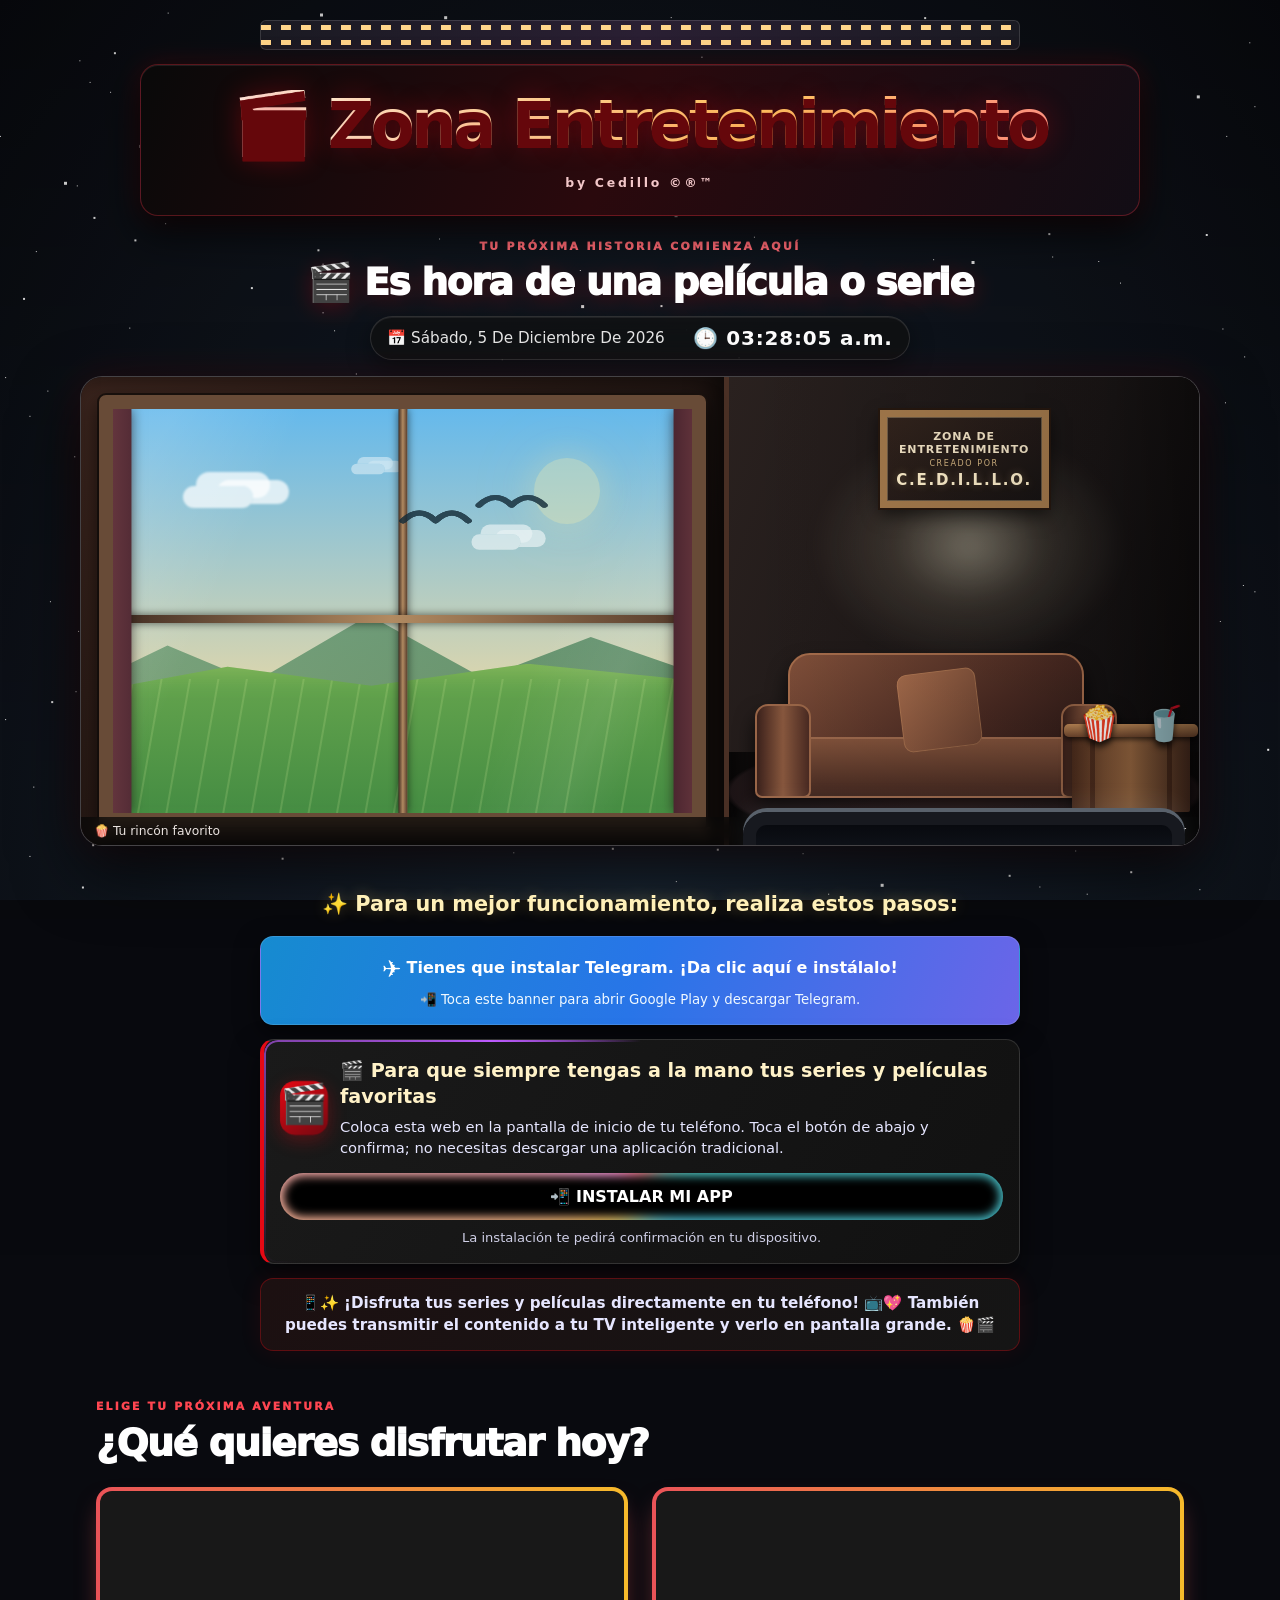
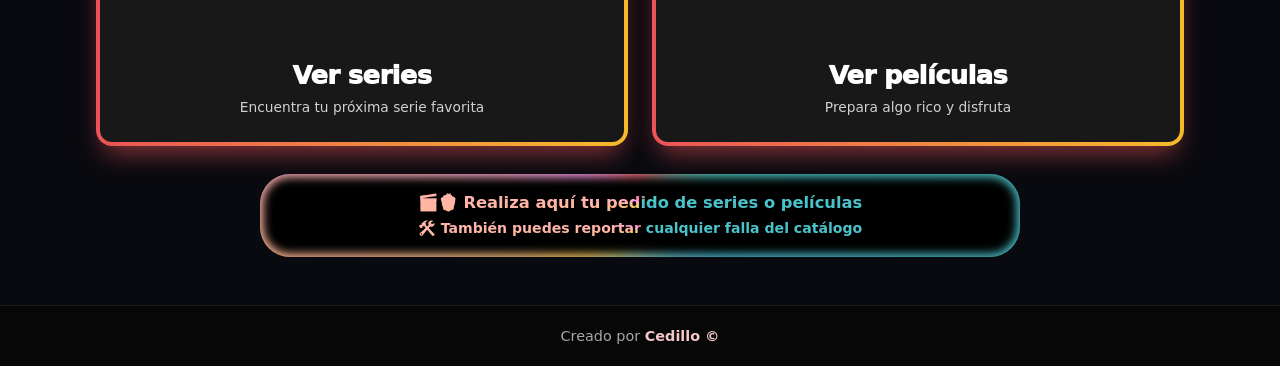
<file: index.html>
<!doctype html>
<html lang="es">
<head>
<meta charset="utf-8"><meta name="viewport" content="width=device-width,initial-scale=1">
<meta name="theme-color" content="#101025">
<script>try{if(sessionStorage.getItem("zonaBienvenidaMostrada")==="1"){document.documentElement.classList.add("sin-telon-inicial")}else{sessionStorage.setItem("zonaBienvenidaMostrada","1")}}catch(e){}</script>

<meta name="apple-mobile-web-app-capable" content="yes">
<meta name="apple-mobile-web-app-status-bar-style" content="black-translucent">
<meta name="apple-mobile-web-app-title" content="Zona Entretenimiento">
<link rel="manifest" href="manifest.json">
<link rel="icon" href="icon.svg" type="image/svg+xml">
<title>Zona Entretenimiento | Cedillo</title>
<link rel="stylesheet" href="css/index-base.css?v=20261110-1">
<link rel="stylesheet" href="css/index-acabado-global.css?v=20261110-1">
<link rel="stylesheet" href="css/index-brillo.css?v=20261110-1">

<link rel="stylesheet" href="css/index-netflix.css?v=20261110-1">


<link rel="stylesheet" href="css/index-rapidez.css?v=20261110-1">

<link rel="stylesheet" href="css/index-instalacion-mensajito.css?v=20261110-1">

<link rel="stylesheet" href="css/index-efectos-cine.css?v=20261110-1">
<link rel="stylesheet" href="efectos.css?v=20261021-1">
<link rel="stylesheet" href="css/fondo-estrellas.css?v=20261110-2">
<link rel="stylesheet" href="css/componentes-tarjetas.css?v=20261110-2">
<link rel="stylesheet" href="css/componentes-botones.css?v=20261110-2">
<link rel="stylesheet" href="css/componentes-loader.css?v=20261110-3">
<link rel="stylesheet" href="css/escena-cine-clima.css?v=20261123-1">
</head>
<body>
<div class="ue-estrellas" aria-hidden="true"><i class="ue-e1"></i><i class="ue-e2"></i><i class="ue-e3"></i></div>
<div id="bienvenida-cine" role="status" aria-label="Bienvenido a mi web de series y películas"><div class="cortina izquierda"></div><div class="cortina derecha"></div><div class="contenido-bienvenida"><p class="titulo-bienvenida">Bienvenido a mi web de series y películas</p><div class="ue-cargando" role="progressbar" aria-label="Carga de bienvenida"><div class="ue-loader"><span class="ue-loader-text">cargando</span><span class="ue-load"></span></div></div><p class="frase-bienvenida">💸 Deja de pagar por plataformas. Aquí puedes obtener el mismo resultado. 🍿✨</p></div></div><header><div class="tira-pelicula" aria-hidden="true"></div><div class="banner"><h1>🎬 Zona Entretenimiento</h1><div class="by">by Cedillo ©®™</div></div><p class="greeting" hidden><span id="saludoIcono">☀️</span> <span id="saludoTexto">¡Buenos días!</span></p><section class="cine-intro" aria-label="Bienvenida"><p class="cine-intro-kicker">TU PRÓXIMA HISTORIA COMIENZA AQUÍ</p><h2>🎬 Es hora de una película o serie</h2><div class="cine-clock" aria-live="polite"><div class="cine-date">📅 <span id="fechaActual"></span></div><div class="cine-time">🕒 <span id="horaActual"></span></div></div></section><section class="cine-escena" id="cineEscena" data-momento="dia" aria-label="Sala de cine en casa con ventana al clima exterior">
<div class="cine-ventana"><div class="ventana-marco"><div class="ventana-cielo">
<div class="cielo-estrellas" aria-hidden="true"></div><div class="cielo-sol" aria-hidden="true"></div><div class="cielo-luna" aria-hidden="true"></div><div class="cielo-nubes" aria-hidden="true"><i></i><i></i><i></i></div>
<div class="cielo-aves" aria-hidden="true"><svg viewBox="0 0 320 100" preserveAspectRatio="none"><g class="bandada ave-1"><path d="M0 30 Q9 18 18 30 Q27 18 36 30 M42 18 Q51 6 60 18 Q69 6 78 18"/></g><g class="bandada ave-2"><path d="M0 30 Q9 18 18 30 Q27 18 36 30 M42 18 Q51 6 60 18 Q69 6 78 18"/></g><g class="bandada ave-3"><path d="M0 30 Q9 18 18 30 Q27 18 36 30"/></g></svg></div><div class="cielo-avion" aria-hidden="true">✈</div><div class="cielo-luciernagas" aria-hidden="true"><i></i><i></i><i></i><i></i><i></i><i></i><i></i><i></i></div><div class="cielo-cometa" aria-hidden="true"></div><div class="cielo-lluvia" aria-hidden="true"></div><div class="cielo-nieve" aria-hidden="true"></div><div class="cielo-rayos" aria-hidden="true"></div><div class="cielo-colinas"></div><div class="cielo-campo"></div>
</div><div class="ventana-montante montante-v"></div><div class="ventana-montante montante-h"></div><div class="ventana-reflejo"></div><div class="ventana-cortinas" aria-hidden="true"><i></i><i></i></div></div><div class="ventana-alféizar"></div>
<div class="clima-etiqueta"><span id="climaIcono">🌤️</span><span id="climaTexto">Consultando el clima…</span><b id="climaTemperatura">--°</b></div></div>
<div class="cine-sala"><div class="sala-pared"></div><div class="sala-halo"></div>
<div class="sala-cuadro"><span>ZONA DE ENTRETENIMIENTO</span><small>CREADO POR</small><b>C.E.D.I.L.L.O.</b></div>
<div class="sala-luz"></div>
<div class="sala-sillon"><div class="sillon-respaldo"></div><div class="sillon-asiento"></div><div class="sillon-brazo brazo-izq"></div><div class="sillon-brazo brazo-der"></div><div class="sillon-cojin"></div></div>
<div class="sala-mesita"><div class="mesa-tablero"></div><div class="mesa-palomitas">🍿</div><div class="mesa-refresco">🥤</div><div class="mesa-pata"></div></div>
<div class="sala-alfombra"></div><div class="sala-sombra"></div><div class="sala-pantalla-frente" aria-hidden="true"></div>
</div><div class="cine-escena-caption"><span>🍿 Tu rincón favorito</span><span id="ambienteTexto">Una tarde perfecta para disfrutar</span></div></section><p class="steps-intro">✨ Para un mejor funcionamiento, realiza estos pasos:</p><a class="telegram-banner" href="https://play.google.com/store/apps/details?id=org.telegram.messenger" target="_blank" rel="noopener noreferrer"><span class="telegram-icon">✈️</span>Tienes que instalar Telegram. ¡Da clic aquí e instálalo!<small>📲 Toca este banner para abrir Google Play y descargar Telegram.</small></a><section class="install-banner" id="install-banner"><div class="install-row"><div class="install-symbol" aria-hidden="true">🎬</div><div class="install-copy"><h2 class="install-title">🎬 Para que siempre tengas a la mano tus series y películas favoritas</h2><p>Coloca esta web en la pantalla de inicio de tu teléfono. Toca el botón de abajo y confirma; no necesitas descargar una aplicación tradicional.</p></div></div><button class="install-button" id="install-button" type="button">📲 INSTALAR MI APP</button><p class="install-note" id="install-note">La instalación te pedirá confirmación en tu dispositivo.</p></section><p class="watch-note">📱✨ ¡Disfruta tus series y películas directamente en tu teléfono! 📺💖 También puedes transmitir el contenido a tu TV inteligente y verlo en pantalla grande. 🍿🎬</p></header>
<aside id="mensaje-amistoso" role="status" aria-live="polite" aria-atomic="true"><span class="popup-etiqueta">💌 Un mensajito de Zona Entretenimiento</span><p class="popup-texto" id="popup-texto"></p><button id="cerrar-mensaje" type="button" aria-label="Cerrar mensaje">✕</button></aside>
<main><h2>¿Qué quieres disfrutar hoy?</h2><div class="choices"><a class="choice" href="series.html"><span class="tv-emoji tv-video-icon" aria-hidden="true"><video class="icon-video icon-tv" autoplay muted loop playsinline preload="metadata"><source src="./tv.mp4?v=20261017-1" type="video/mp4"></video></span><strong>Ver series</strong><small>Encuentra tu próxima serie favorita</small></a><a class="choice" href="peliculas.html"><span class="popcorn-emoji popcorn-video-icon" aria-hidden="true"><video class="icon-video icon-popcorn" autoplay muted loop playsinline preload="metadata"><source src="./palomitas.mp4?v=20261017-1" type="video/mp4"></video></span><strong>Ver películas</strong><small>Prepara algo rico y disfruta</small></a></div><a class="order" href="pedido.html"><span class="order-main">🎬🍿 Realiza aquí tu pedido de series o películas</span><span class="order-sub">🛠️ También puedes reportar cualquier falla del catálogo</span></a></main><footer>Creado por <b>Cedillo ©️</b></footer>
<script src="js/saludo-reloj-telon.js?v=20261110-1"></script>
<script src="js/escena-cine-clima.js?v=20261123-1"></script>
<script src="js/instalacion.js?v=20261110-1"></script>
<script src="js/mensajito.js?v=20261121-3"></script><!-- ONESIGNAL (NOTIFICACIONES) — app "Catálogo y Películas". Etiqueta de esta página: peliculas = si -->
<script src="https://cdn.onesignal.com/sdks/web/v16/OneSignalSDK.page.js" defer></script>
<script src="js/onesignal.js?v=20261110-1"></script>
<script src="js/chispas.js?v=20261110-1"></script>
<script src="js/tarjetas.js?v=20261110-1"></script>
<script src="efectos.js?v=20261121-2" defer></script>
</body></html>
</file>
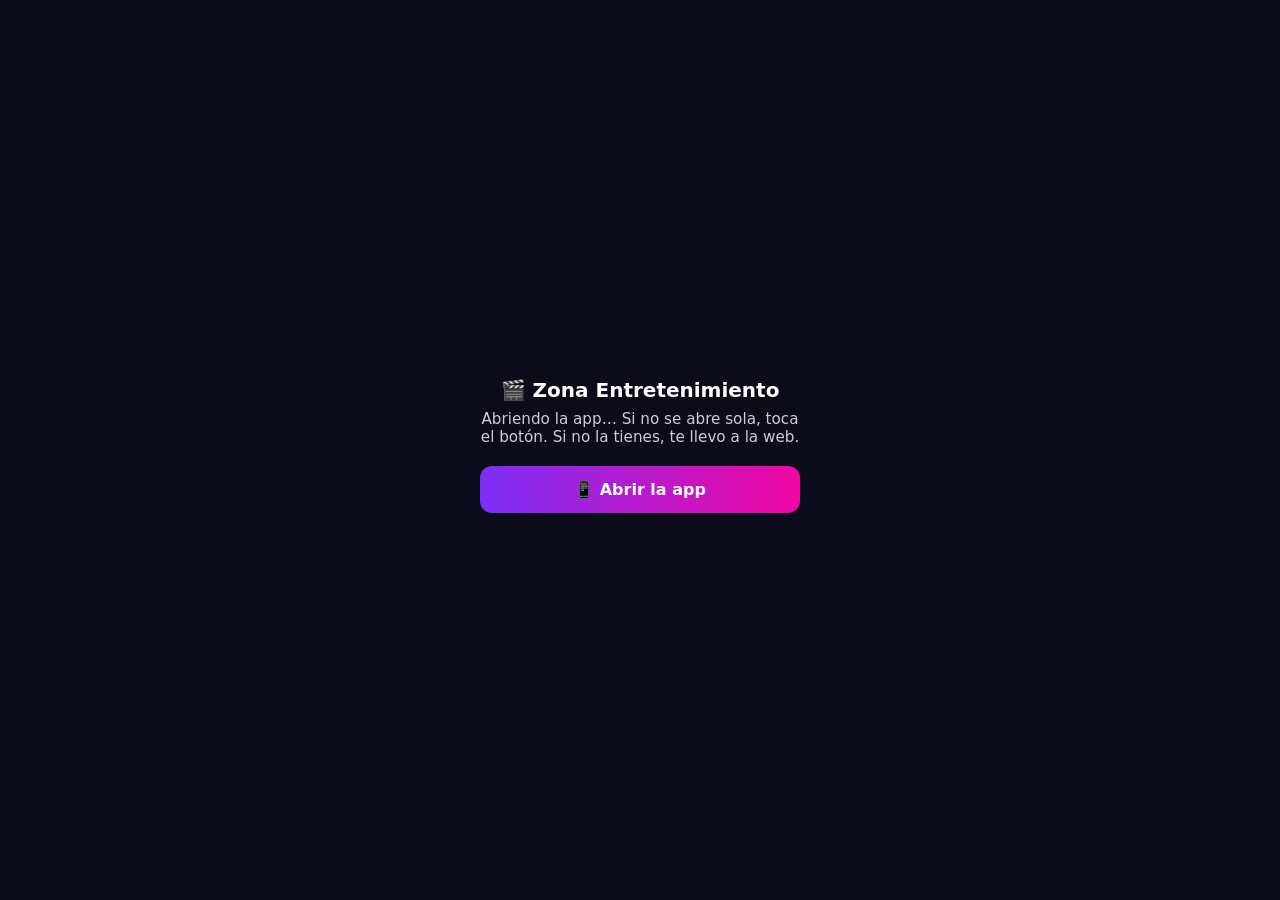
<file: abrir-app.html>
<!DOCTYPE html>
<html lang="es">
<head>
<meta charset="utf-8">
<meta name="viewport" content="width=device-width, initial-scale=1">
<meta name="robots" content="noindex">
<title>Zona Entretenimiento</title>
<style>
  html,body{height:100%;margin:0}
  body{display:flex;align-items:center;justify-content:center;background:#0b0b1a;color:#fff;font-family:system-ui,sans-serif;text-align:center;padding:24px;box-sizing:border-box}
  .caja{max-width:320px}
  h1{font-size:1.25rem;margin:0 0 8px}
  p{opacity:.8;margin:0 0 20px;font-size:.95rem}
  a{display:block;margin:10px 0;padding:14px;border-radius:12px;text-decoration:none;font-weight:700;color:#fff;background:linear-gradient(90deg,#7b2ff7,#f107a3)}
</style>
</head>
<body>
<div class="caja">
  <h1>🎬 Zona Entretenimiento</h1>
  <p>Abriendo la app… Si no se abre sola, toca el botón. Si no la tienes, te llevo a la web.</p>
  <a id="abrir" href="#">📱 Abrir la app</a>
</div>
<script>
(function () {
  var WEB = "https://miguelcediillomiweb.github.io/zona-entretenimiento/";
  var PKG = "mx.cedillo.zonaentretenimiento";
  var INTENT = "intent://catalogo#Intent;scheme=zonaentretenimiento;package=" + PKG +
               ";S.browser_fallback_url=" + encodeURIComponent(WEB) + ";end";
  var salio = false, t;

  function irWeb() { location.replace(WEB); }
  function marcar() { salio = true; clearTimeout(t); }

  document.addEventListener("visibilitychange", function () { if (document.hidden) marcar(); });
  window.addEventListener("pagehide", marcar);

  document.getElementById("abrir").addEventListener("click", function (e) {
    e.preventDefault();
    clearTimeout(t);
    location.href = INTENT;
    t = setTimeout(function () { if (!salio) irWeb(); }, 3000);
  });

  setTimeout(function () { location.href = INTENT; }, 400);
  t = setTimeout(function () { if (!salio) irWeb(); }, 10000);
})();
</script>
</body>
</html>
</file>
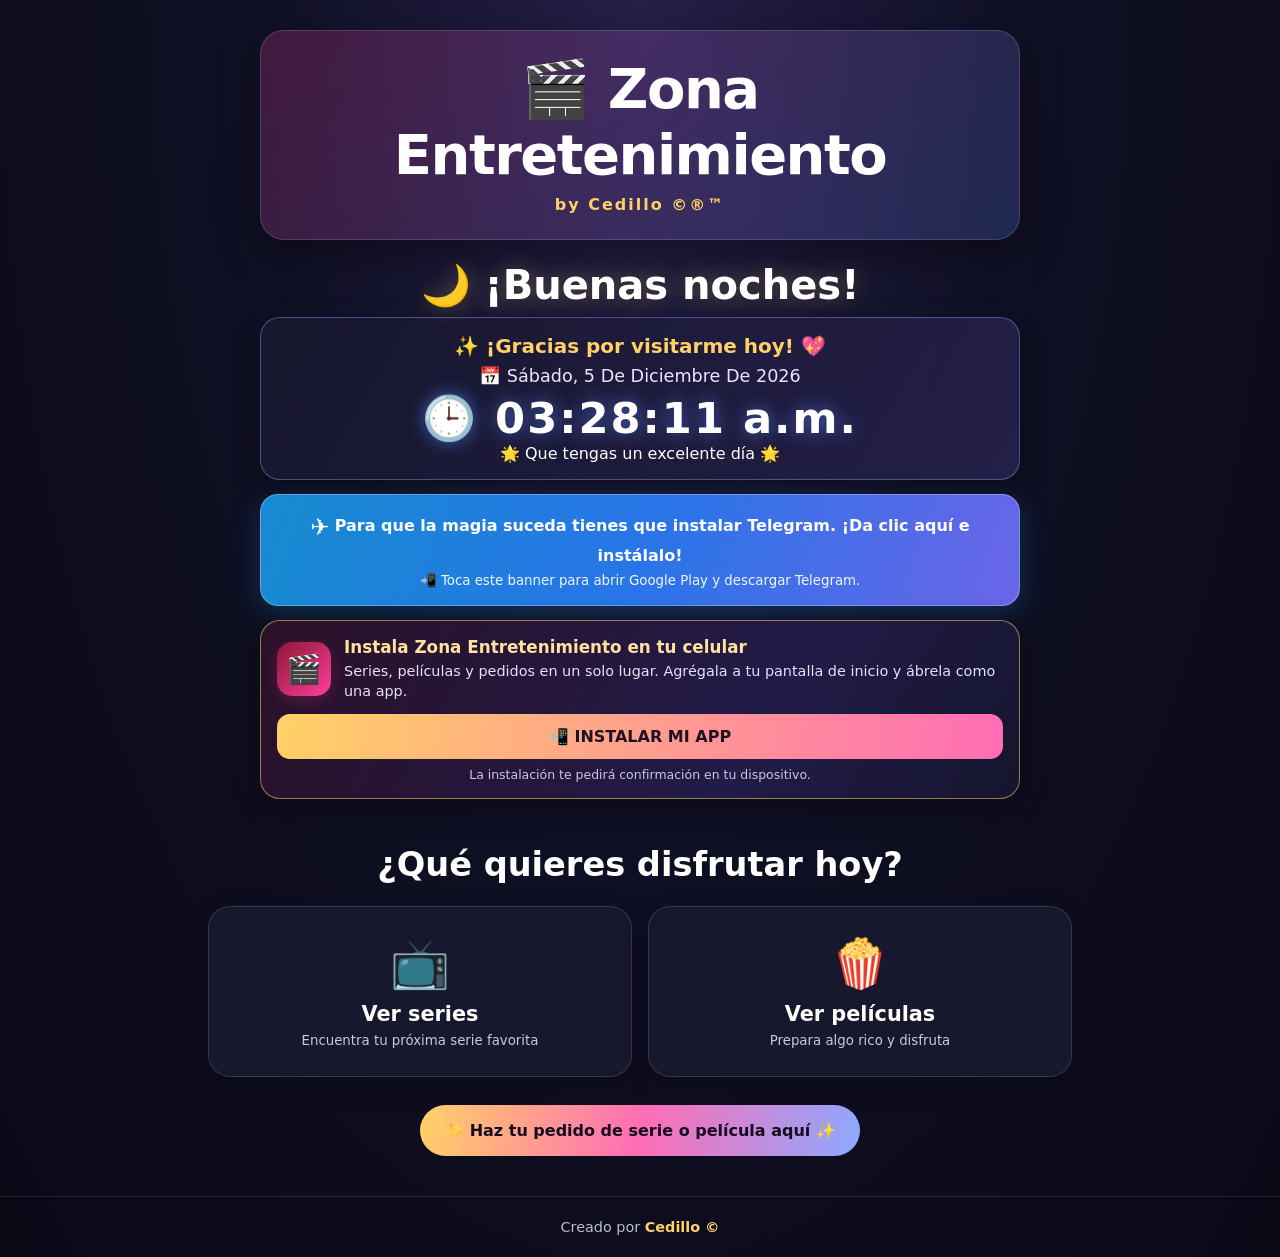
<file: index-5.html>
<!doctype html>
<html lang="es">
<head>
<meta charset="utf-8"><meta name="viewport" content="width=device-width,initial-scale=1">
<meta name="theme-color" content="#101025">
<script>try{if(sessionStorage.getItem("zonaBienvenidaMostrada")==="1"){document.documentElement.classList.add("sin-telon-inicial")}else{sessionStorage.setItem("zonaBienvenidaMostrada","1")}}catch(e){}</script>

<meta name="apple-mobile-web-app-capable" content="yes">
<meta name="apple-mobile-web-app-status-bar-style" content="black-translucent">
<meta name="apple-mobile-web-app-title" content="Zona Entretenimiento">
<link rel="manifest" href="manifest.json">
<link rel="icon" href="icon.svg" type="image/svg+xml">
<title>Zona Entretenimiento | Cedillo</title>
<style>
:root{color-scheme:dark;--bg:#090916;--panel:#17172d;--pink:#ff3e9d;--blue:#5b8cff;--gold:#ffd166}
*{box-sizing:border-box}body{margin:0;min-height:100vh;font-family:system-ui,-apple-system,Segoe UI,sans-serif;background:radial-gradient(ellipse at top,#25204a 0,#101025 42%,var(--bg) 100%);color:#fff;display:flex;flex-direction:column}
header{padding:30px 18px 20px;text-align:center}.banner{max-width:760px;margin:auto;padding:25px 18px;border:1px solid #ffffff25;border-radius:24px;background:linear-gradient(135deg,#ff3e9d35,#5b8cff35);box-shadow:0 12px 45px #0006}
h1{font-size:clamp(2rem,7vw,3.5rem);margin:0 0 8px;letter-spacing:-1.5px}.by{color:var(--gold);font-weight:800;letter-spacing:2px}.greeting{font-size:clamp(1.65rem,5.5vw,2.5rem);font-weight:850;margin:22px 0 8px;text-shadow:0 0 22px #ffd16655}.clock-card{width:min(760px,calc(100% - 36px));margin:8px auto 14px;padding:16px 14px;border-radius:20px;background:linear-gradient(120deg,#17172de8,#25204aee);border:1px solid #8da9ff66;box-shadow:0 8px 28px #0005}.clock-thanks{font-size:clamp(1rem,3.7vw,1.25rem);font-weight:750;color:#ffd166;margin-bottom:8px}.clock-date{font-size:clamp(.95rem,3.5vw,1.1rem);color:#e6e6ff;margin-bottom:7px;text-transform:capitalize}.clock-time{font-size:clamp(1.8rem,7vw,2.7rem);font-weight:900;letter-spacing:2px;font-variant-numeric:tabular-nums;color:#fff;text-shadow:0 0 18px #5b8cff99}.clock-spark{display:inline-block;animation:float 1.8s ease-in-out infinite}.telegram-banner{display:block;width:min(760px,calc(100% - 36px));margin:12px auto 0;padding:15px 18px;border-radius:18px;text-decoration:none;color:#fff;font-weight:750;line-height:1.45;background:linear-gradient(110deg,#168bd0,#2875e8,#6b65e8);border:1px solid #ffffff45;box-shadow:0 8px 28px #168bd044;animation:telegramPulse 2.4s ease-in-out infinite}.telegram-banner small{display:block;font-weight:500;margin-top:4px;color:#eff8ff}.telegram-banner .telegram-icon{font-size:1.45em;vertical-align:middle;margin-right:5px}@keyframes telegramPulse{50%{box-shadow:0 8px 34px #168bd077;transform:translateY(-1px)}}.sun{display:inline-block;animation:float 2s ease-in-out infinite}@keyframes float{50%{transform:translateY(-5px) rotate(8deg)}}
main{width:min(900px,100%);margin:auto;padding:16px 18px 40px;text-align:center}h2{font-size:clamp(1.5rem,5vw,2.1rem);margin:10px 0 22px}.choices{display:grid;grid-template-columns:repeat(auto-fit,minmax(220px,1fr));gap:16px}.choice{display:block;text-decoration:none;color:white;padding:28px 18px;border-radius:22px;background:var(--panel);border:1px solid #ffffff24;transition:.2s;box-shadow:0 8px 25px #0003}.choice:hover{transform:translateY(-4px);border-color:var(--pink)}.emoji{font-size:3rem;display:block;margin-bottom:10px}.choice strong{font-size:1.3rem}.choice small{display:block;color:#c8c8df;margin-top:7px}.order{display:inline-block;margin:28px auto 0;padding:16px 24px;border-radius:999px;color:#140b20;text-decoration:none;font-weight:900;background:linear-gradient(100deg,#ffd166,#ff6db5,#8da9ff);box-shadow:0 0 0 0 #ff3e9d80;animation:pulse 2s infinite}@keyframes pulse{70%{box-shadow:0 0 0 12px #ff3e9d00}100%{box-shadow:0 0 0 0 #ff3e9d00}}footer{margin-top:auto;text-align:center;padding:22px;color:#bcbcd2;border-top:1px solid #ffffff18;font-size:.9rem}footer b{color:var(--gold)}

/* Telón de bienvenida: duración total 6 segundos */
.sin-telon-inicial #bienvenida-cine{display:none!important}
#bienvenida-cine{position:fixed;inset:0;z-index:9999;display:flex;align-items:center;justify-content:center;overflow:hidden;background:#100006;animation:retirarTelon 0s 6s forwards}
#bienvenida-cine .cortina{position:absolute;top:0;bottom:0;width:51%;background:repeating-linear-gradient(90deg,#65000c 0,#9d0719 9%,#c10d25 16%,#76000e 23%,#a8071a 31%);box-shadow:inset 0 0 45px #250006,0 0 25px #0009}
#bienvenida-cine .cortina.izquierda{left:0;border-right:3px solid #e7b85b;animation:abrirIzquierda 2s ease-in-out forwards}
#bienvenida-cine .cortina.derecha{right:0;border-left:3px solid #e7b85b;animation:abrirDerecha 2s ease-in-out forwards}
#bienvenida-cine .cortina:after{content:"";position:absolute;inset:0;background:repeating-linear-gradient(90deg,transparent 0 16px,#f7a0a01c 17px 21px,transparent 22px 38px)}
#bienvenida-cine .contenido-bienvenida{position:relative;z-index:2;width:min(90%,560px);padding:24px 18px;text-align:center;opacity:0;transform:scale(.92);animation:aparecerBienvenida .6s ease 2s forwards}
#bienvenida-cine .titulo-bienvenida{font-size:clamp(1.6rem,6vw,2.7rem);font-weight:900;line-height:1.25;color:#fff2c8;text-shadow:0 3px 0 #69000b,0 0 22px #ffcc66; margin:0 0 28px}
#bienvenida-cine .marco-progreso{height:14px;width:100%;padding:2px;border:1px solid #f4d58a;border-radius:999px;background:#270008;box-shadow:0 0 18px #ffbd4a55;overflow:hidden}
#bienvenida-cine .barra-progreso{height:100%;width:0;border-radius:999px;background:linear-gradient(90deg,#d99a35,#fff0a6,#e5a33e);animation:progresoCine 6s linear forwards}
#bienvenida-cine .porcentaje{display:block;margin-top:9px;color:#ffe9b2;font-size:.95rem;font-weight:800;font-variant-numeric:tabular-nums}
@keyframes abrirIzquierda{to{transform:translateX(-101%)}}
@keyframes abrirDerecha{to{transform:translateX(101%)}}
@keyframes aparecerBienvenida{to{opacity:1;transform:scale(1)}}
@keyframes progresoCine{to{width:100%}}
@keyframes retirarTelon{to{visibility:hidden;opacity:0;pointer-events:none}}
@media(prefers-reduced-motion:reduce){#bienvenida-cine .cortina.izquierda{animation-duration:2s}#bienvenida-cine .cortina.derecha{animation-duration:2s}}


.frase-bienvenida{margin:15px 0 0;color:#fff0c4;font-size:clamp(.95rem,3.6vw,1.12rem);font-weight:800;line-height:1.45;text-shadow:0 2px 12px #0008}
#mensaje-amistoso{position:fixed;z-index:10000;left:50%;bottom:20px;transform:translateX(-50%);width:min(520px,calc(100% - 28px));padding:18px 48px 18px 18px;border-radius:20px;border:1px solid #ffd166aa;background:linear-gradient(135deg,#28163d 0%,#17172d 58%,#352044 100%);box-shadow:0 12px 40px #0009,0 0 24px #ff3e9d22;color:#fff;opacity:0;visibility:hidden;translate:0 14px;transition:opacity .3s ease,translate .3s ease,visibility .3s}
#mensaje-amistoso.visible{opacity:1;visibility:visible;translate:0 0}
#mensaje-amistoso .popup-etiqueta{display:block;color:#ffd166;font-size:.78rem;font-weight:900;letter-spacing:1px;text-transform:uppercase;margin-bottom:6px}
#mensaje-amistoso .popup-texto{margin:0;font-size:1rem;font-weight:750;line-height:1.5}
#cerrar-mensaje{position:absolute;right:10px;top:9px;width:32px;height:32px;border:1px solid #ffffff35;border-radius:50%;background:#ffffff12;color:white;font-size:1.15rem;cursor:pointer}
@media(prefers-reduced-motion:reduce){#mensaje-amistoso{transition:none}}
.install-banner{width:min(760px,calc(100% - 36px));margin:14px auto 0;padding:16px;border-radius:20px;text-align:left;background:linear-gradient(120deg,#2b1028,#211b48 65%,#15152d);border:1px solid #ffd16688;box-shadow:0 8px 28px #0006}
.install-row{display:flex;align-items:center;gap:13px}.install-symbol{flex:0 0 54px;height:54px;border-radius:15px;display:grid;place-items:center;font-size:1.8rem;background:linear-gradient(135deg,#8d1735,#ff3e9d);box-shadow:0 4px 15px #ff3e9d33}.install-copy{flex:1;min-width:0}.install-title{margin:0 0 4px;color:#ffe1a0;font-size:1.05rem;font-weight:900}.install-copy p{margin:0;color:#e7e1f7;font-size:.9rem;line-height:1.4}.install-button{display:block;width:100%;margin-top:13px;padding:13px 16px;border:0;border-radius:13px;background:linear-gradient(100deg,#ffd166,#ff6db5);color:#211022;font:inherit;font-weight:900;cursor:pointer}.install-note{margin:8px 0 0;color:#c8c8df;font-size:.78rem;text-align:center}
</style></head>
<body><div id="bienvenida-cine" role="status" aria-label="Bienvenido a mi web de series y películas"><div class="cortina izquierda"></div><div class="cortina derecha"></div><div class="contenido-bienvenida"><p class="titulo-bienvenida">Bienvenido a mi web de series y películas</p><div class="marco-progreso" aria-label="Carga de bienvenida"><div class="barra-progreso"></div></div><span class="porcentaje" id="porcentaje-cine">0%</span><p class="frase-bienvenida">💸 Deja de pagar por plataformas. Aquí puedes obtener el mismo resultado. 🍿✨</p></div></div><header><div class="banner"><h1>🎬 Zona Entretenimiento</h1><div class="by">by Cedillo ©®™</div></div><p class="greeting"><span id="saludoIcono" class="sun">☀️</span> <span id="saludoTexto">¡Buenos días!</span></p><section class="clock-card" aria-live="polite"><div class="clock-thanks"><span class="clock-spark">✨</span> ¡Gracias por visitarme hoy! 💖</div><div class="clock-date">📅 <span id="fechaActual"></span></div><div class="clock-time"><span class="clock-spark">🕒</span> <span id="horaActual"></span></div><div>🌟 Que tengas un excelente día 🌟</div></section><a class="telegram-banner" href="https://play.google.com/store/apps/details?id=org.telegram.messenger" target="_blank" rel="noopener noreferrer"><span class="telegram-icon">✈️</span>Para que la magia suceda tienes que instalar Telegram. ¡Da clic aquí e instálalo!<small>📲 Toca este banner para abrir Google Play y descargar Telegram.</small></a><section class="install-banner" id="install-banner"><div class="install-row"><div class="install-symbol" aria-hidden="true">🎬</div><div class="install-copy"><h2 class="install-title">Instala Zona Entretenimiento en tu celular</h2><p>Series, películas y pedidos en un solo lugar. Agrégala a tu pantalla de inicio y ábrela como una app.</p></div></div><button class="install-button" id="install-button" type="button">📲 INSTALAR MI APP</button><p class="install-note" id="install-note">La instalación te pedirá confirmación en tu dispositivo.</p></section></header>
<aside id="mensaje-amistoso" role="status" aria-live="polite" aria-atomic="true"><span class="popup-etiqueta">💌 Un mensajito de Zona Entretenimiento</span><p class="popup-texto" id="popup-texto"></p><button id="cerrar-mensaje" type="button" aria-label="Cerrar mensaje">✕</button></aside>
<main><h2>¿Qué quieres disfrutar hoy?</h2><div class="choices"><a class="choice" href="series.html"><span class="emoji">📺</span><strong>Ver series</strong><small>Encuentra tu próxima serie favorita</small></a><a class="choice" href="peliculas.html"><span class="emoji">🍿</span><strong>Ver películas</strong><small>Prepara algo rico y disfruta</small></a></div><a class="order" href="pedido.html">✨ Haz tu pedido de serie o película aquí ✨</a></main><footer>Creado por <b>Cedillo ©️</b></footer>
<script>(()=>{const h=new Date().getHours();let t='¡Buenos días!',e='☀️';if(h>=12&&h<19){t='¡Buenas tardes!';e='🌤️'}else if(h>=19||h<5){t='¡Buenas noches!';e='🌙'}document.getElementById('saludoTexto').textContent=t;document.getElementById('saludoIcono').textContent=e;const fecha=document.getElementById('fechaActual'),hora=document.getElementById('horaActual');const actualizarReloj=()=>{const ahora=new Date();fecha.textContent=ahora.toLocaleDateString('es-MX',{weekday:'long',day:'numeric',month:'long',year:'numeric'});hora.textContent=ahora.toLocaleTimeString('es-MX',{hour:'2-digit',minute:'2-digit',second:'2-digit',hour12:true});};actualizarReloj();setInterval(actualizarReloj,1000);const inicioCine=performance.now(),porcentajeCine=document.getElementById('porcentaje-cine');const animarPorcentaje=()=>{const p=Math.min(100,Math.floor((performance.now()-inicioCine)/6000*100));porcentajeCine.textContent=p+'%';if(p<100)requestAnimationFrame(animarPorcentaje);};requestAnimationFrame(animarPorcentaje);setTimeout(()=>{const telon=document.getElementById('bienvenida-cine');if(telon)telon.remove();},6000);
let eventoInstalacion=null;const botonInstalar=document.getElementById('install-button'),notaInstalar=document.getElementById('install-note'),bannerInstalar=document.getElementById('install-banner');
const yaInstalada=()=>window.matchMedia('(display-mode: standalone)').matches||window.navigator.standalone===true;
if(yaInstalada()){bannerInstalar.hidden=true;}
window.addEventListener('beforeinstallprompt',evento=>{evento.preventDefault();eventoInstalacion=evento;botonInstalar.textContent='📲 INSTALAR MI APP';notaInstalar.textContent='Toca el botón y confirma la instalación.';});
window.addEventListener('appinstalled',()=>{bannerInstalar.hidden=true;notaInstalar.textContent='¡Zona Entretenimiento ya está instalada!';eventoInstalacion=null;});
botonInstalar.addEventListener('click',async()=>{if(eventoInstalacion){eventoInstalacion.prompt();const eleccion=await eventoInstalacion.userChoice;notaInstalar.textContent=eleccion.outcome==='accepted'?'¡Listo! La instalación fue aceptada.':'Puedes instalarla cuando quieras desde este botón.';eventoInstalacion=null;return;}if(yaInstalada()){notaInstalar.textContent='La app ya está instalada en este dispositivo.';return;}notaInstalar.textContent='En el menú del navegador, elige “Instalar aplicación” o “Agregar a pantalla principal”.';});

const mensajesAmistosos=[
'🎬💌 Recuerda que este contenido lo haces tú. ¡Manda tus peticiones y ayudemos a que la zona siga creciendo! 🍿✨',
'🆓💖 Este contenido no tiene costo alguno. Si alguien quiere vendértelo, ¡avísame! 🚨🤝',
'☕🥰 Sabemos que es gratis, pero si te nace, ¡invítame a un café! Gracias por apoyar este rinconcito cinéfilo. 🎥💛',
'🙏💝 Decir gracias no cuesta nada… ¡pero si viene acompañado de un café, mucho mejor! ☕😄✨'
];
const popup=document.getElementById('mensaje-amistoso'),textoPopup=document.getElementById('popup-texto'),cerrarPopup=document.getElementById('cerrar-mensaje');
let temporizadorPopup=null,temporizadorSiguiente=null,ultimoMensaje=-1;
const ocultarPopup=()=>{popup.classList.remove('visible');clearTimeout(temporizadorPopup);programarPopup();};
const programarPopup=()=>{clearTimeout(temporizadorSiguiente);const espera=45000+Math.floor(Math.random()*30001);temporizadorSiguiente=setTimeout(mostrarPopup,espera);};
function mostrarPopup(){let indice=Math.floor(Math.random()*mensajesAmistosos.length);if(mensajesAmistosos.length>1&&indice===ultimoMensaje)indice=(indice+1+Math.floor(Math.random()*(mensajesAmistosos.length-1)))%mensajesAmistosos.length;ultimoMensaje=indice;textoPopup.textContent=mensajesAmistosos[indice];popup.classList.add('visible');temporizadorPopup=setTimeout(()=>{popup.classList.remove('visible');programarPopup();},9500);}
cerrarPopup.addEventListener('click',ocultarPopup);
programarPopup();

if('serviceWorker' in navigator){window.addEventListener('load',()=>navigator.serviceWorker.register('./sw.js').catch(err=>console.error('No se pudo activar el modo app:',err)));}
})();</script><!-- ONESIGNAL (NOTIFICACIONES) — app "Catálogo y Películas". Etiqueta de esta página: peliculas = si -->
<script src="https://cdn.onesignal.com/sdks/web/v16/OneSignalSDK.page.js" defer></script>
<script>
  window.OneSignalDeferred = window.OneSignalDeferred || [];
  OneSignalDeferred.push(async function(OneSignal) {
    await OneSignal.init({
      appId: "7aba97c6-14da-43b9-bddb-89aa766d321e",
      serviceWorkerPath: "zona-entretenimiento/sw.js",
      serviceWorkerParam: { scope: "/zona-entretenimiento/" }
    });
    try { OneSignal.User.addTag("peliculas", "si"); } catch (e) {}
  });
</script>
</body></html>
</file>
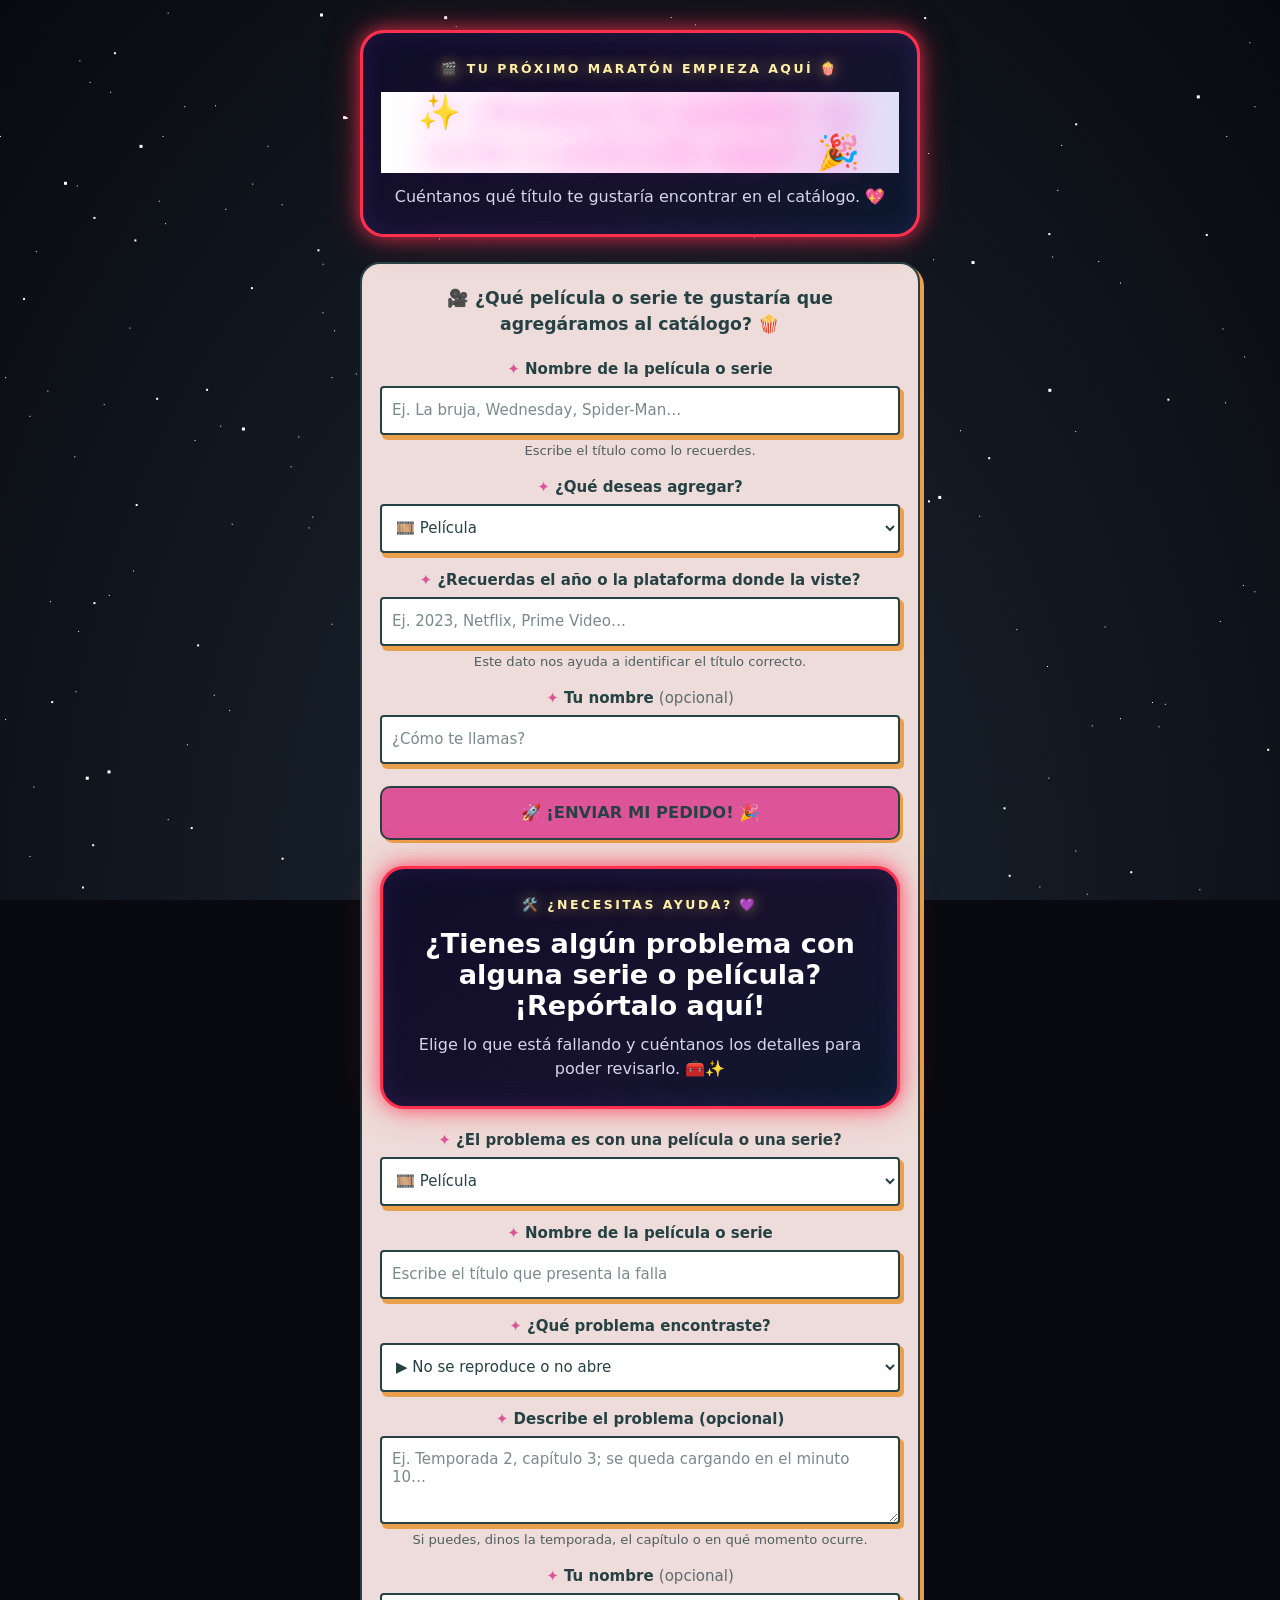
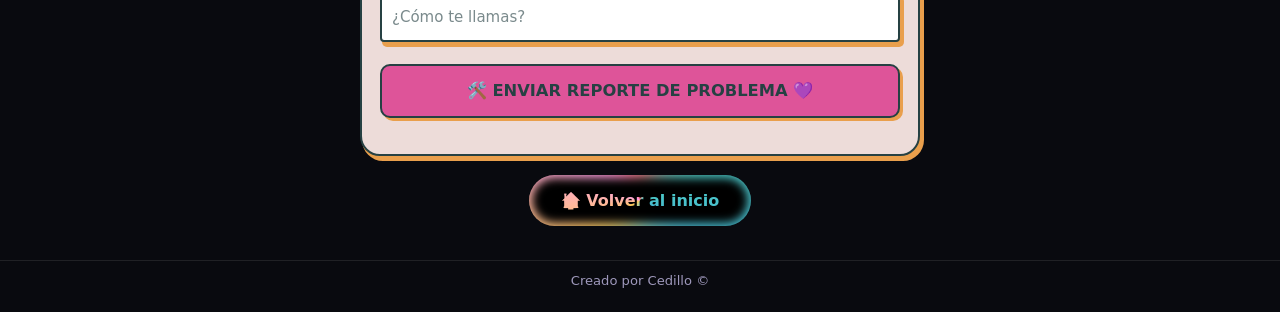
<file: pedido.html>
<!DOCTYPE html>
<html lang="es">
<head>
<meta charset="utf-8">
<meta name="viewport" content="width=device-width,initial-scale=1,viewport-fit=cover">
<meta name="theme-color" content="#090817">
<title>Pedidos y problemas | Zona de Entretenimiento</title>
<link rel="stylesheet" href="style.css?v=20261020-2">
<link rel="stylesheet" href="css/pedido-base.css?v=20261110-1">
<link rel="stylesheet" href="css/pedido-brillo.css?v=20261110-1">
<link rel="stylesheet" href="css/fondo-estrellas.css?v=20261110-2">
<link rel="stylesheet" href="css/componentes-botones.css?v=20261110-2">
<link rel="stylesheet" href="css/componentes-formulario.css?v=20261110-2">
</head>
<body>
<div class="ue-estrellas" aria-hidden="true"><i class="ue-e1"></i><i class="ue-e2"></i><i class="ue-e3"></i></div>
<main>
<section class="neon-banner" aria-label="Realiza tu pedido de serie o película">
  <div class="neon-inner"><p class="eyebrow"><span>🎬</span> TU PRÓXIMO MARATÓN EMPIEZA AQUÍ <span>🍿</span></p><h1><span class="float-emoji">✨</span> ¡Realiza tu pedido de serie o película aquí! <span class="float-emoji">🎉</span></h1><p>Cuéntanos qué título te gustaría encontrar en el catálogo. 💖</p></div>
</section>
<form id="pedido-form">
<section class="form-card" id="form-card">
  <p class="intro"><span class="intro-emoji">🎥</span> ¿Qué película o serie te gustaría que agregáramos al catálogo? <span class="intro-emoji">🍿</span></p>
    <div class="field">
      <label for="titulo">Nombre de la película o serie</label>
      <input id="titulo" name="titulo" placeholder="Ej. La bruja, Wednesday, Spider-Man…" maxlength="120" autocomplete="off">
      <span class="hint">Escribe el título como lo recuerdes.</span>
    </div>
    <div class="field">
      <label for="tipo">¿Qué deseas agregar?</label>
      <select id="tipo" name="tipo"><option value="Película">🎞️ Película</option><option value="Serie">📺 Serie</option></select>
    </div>
    <div class="field">
      <label for="referencia">¿Recuerdas el año o la plataforma donde la viste?</label>
      <input id="referencia" name="referencia" placeholder="Ej. 2023, Netflix, Prime Video…" maxlength="160">
      <span class="hint">Este dato nos ayuda a identificar el título correcto.</span>
    </div>
    <div class="field">
      <label for="nombre">Tu nombre <span style="font-weight:400;color:#b9b4d1">(opcional)</span></label>
      <input id="nombre" name="nombre" placeholder="¿Cómo te llamas?" maxlength="60" autocomplete="name">
    </div>
    <button class="submit-btn" id="enviar-pedido" type="submit"><span class="float-emoji">🚀</span> ¡ENVIAR MI PEDIDO! 🎉</button>
    <div class="neon-banner report-banner" id="report-banner"><div class="neon-inner"><p class="eyebrow"><span>🛠️</span> ¿NECESITAS AYUDA? <span>💜</span></p><h2>¿Tienes algún problema con alguna serie o película? ¡Repórtalo aquí!</h2><p>Elige lo que está fallando y cuéntanos los detalles para poder revisarlo. 🧰✨</p></div></div>
    <div id="reporte-fields">
      <div class="field">
        <label for="reporte-tipo">¿El problema es con una película o una serie?</label>
        <select id="reporte-tipo"><option value="Película">🎞️ Película</option><option value="Serie">📺 Serie</option></select>
      </div>
      <div class="field">
        <label for="reporte-titulo">Nombre de la película o serie</label>
        <input id="reporte-titulo" placeholder="Escribe el título que presenta la falla" maxlength="120" autocomplete="off">
      </div>
      <div class="field">
        <label for="problema">¿Qué problema encontraste?</label>
        <select id="problema">
          <option value="No se reproduce / no abre">▶️ No se reproduce o no abre</option>
          <option value="No se ve / pantalla negra">📺 No se ve o aparece pantalla negra</option>
          <option value="No se escucha el audio">🔇 No se escucha el audio</option>
          <option value="Audio e imagen desincronizados">⏱️ El audio y la imagen están desincronizados</option>
          <option value="Está en otro idioma">🌎 Está en otro idioma</option>
          <option value="Subtítulos incorrectos o ausentes">💬 Faltan subtítulos o están incorrectos</option>
          <option value="Episodio o capítulo incorrecto">🔢 El episodio o capítulo está mal</option>
          <option value="Enlace roto">🔗 El enlace no funciona</option>
          <option value="Otro problema">📝 Otro problema</option>
        </select>
      </div>
      <div class="field">
        <label for="reporte-detalle">Describe el problema (opcional)</label>
        <textarea id="reporte-detalle" placeholder="Ej. Temporada 2, capítulo 3; se queda cargando en el minuto 10…" maxlength="700"></textarea>
        <span class="hint">Si puedes, dinos la temporada, el capítulo o en qué momento ocurre.</span>
      </div>
      <div class="field">
        <label for="reporte-nombre">Tu nombre <span style="font-weight:400;color:#b9b4d1">(opcional)</span></label>
        <input id="reporte-nombre" placeholder="¿Cómo te llamas?" maxlength="60" autocomplete="name">
      </div>
      <button class="submit-btn" id="enviar-reporte" type="submit"><span class="float-emoji">🛠️</span> ENVIAR REPORTE DE PROBLEMA 💜</button>
    </div>
    <p class="status" id="msg" role="status" aria-live="polite"></p>
  </div>
</section>
</form>

<section class="success" id="success" role="status" aria-live="polite">
  <div class="check">🎉✅</div>
  <h2 id="success-title">¡Tu pedido ha sido recibido!</h2>
  <p id="success-copy">Gracias por ayudarnos a mejorar el catálogo. En breve te avisaremos cuando el título que pediste esté disponible en nuestra plataforma.</p>
  <p>¡Gracias por disfrutar de Zona de Entretenimiento!</p>
</section>
<a class="btn-home" href="index.html"><span class="ue-texto">🏠 Volver al inicio</span></a>
</main>
<footer>Creado por Cedillo ©️</footer>
<script>
var ENDPOINT="https://script.google.com/macros/s/AKfycbx7FefyHQXWIiqgnSqXJ31TmrLurHXRkgKwJkEZttrXR9s0iTCCK_9tlrnXw5FYPpVLFQ/exec";
var form=document.getElementById("pedido-form"),msg=document.getElementById("msg");
form.addEventListener("submit",function(event){
  event.preventDefault();
  var esReporte=event.submitter&&event.submitter.id==="enviar-reporte";
  var enviar=esReporte?document.getElementById("enviar-reporte"):document.getElementById("enviar-pedido");
  var titulo=(document.getElementById(esReporte?"reporte-titulo":"titulo").value||"").trim();
  if(!titulo){msg.textContent=esReporte?"Escribe el nombre de la película o serie que presenta el problema.":"Escribe el nombre de la película o serie que buscas 🙂";document.getElementById(esReporte?"reporte-titulo":"titulo").focus();return}
  enviar.disabled=true;enviar.textContent=esReporte?"⏳ ENVIANDO REPORTE…":"⏳ ENVIANDO TU PEDIDO…";
  msg.textContent=esReporte?"Un momento, estamos enviando tu reporte.":"Un momento, estamos enviando tu pedido.";
  var problema=esReporte?document.getElementById("problema").value:"";
  var detalle=esReporte?document.getElementById("reporte-detalle").value.trim():"";
  var payload={
    tipo:esReporte?("Reporte de falla - "+document.getElementById("reporte-tipo").value):document.getElementById("tipo").value,
    titulo:titulo,
    nombre:document.getElementById(esReporte?"reporte-nombre":"nombre").value.trim(),
    nota:esReporte?("Problema: "+problema+(detalle?" | Detalles: "+detalle:"")):document.getElementById("referencia").value.trim(),
    referencia:esReporte?problema:document.getElementById("referencia").value.trim()
  };
  fetch(ENDPOINT,{method:"POST",mode:"no-cors",headers:{"Content-Type":"text/plain"},body:JSON.stringify(payload)})
  .then(function(){
    document.getElementById("form-card").style.display="none";
    document.getElementById("success-title").textContent=esReporte?"¡Gracias por reportar la falla!":"¡Tu pedido ha sido recibido!";
    document.getElementById("success-copy").textContent=esReporte?"Gracias por avisarnos. Recibimos el envío desde esta página; revisaremos el registro en la hoja para confirmar que se guardó correctamente.":"Gracias por ayudarnos a mejorar el catálogo. En breve te avisaremos cuando el título que pediste esté disponible en nuestra plataforma.";
    document.getElementById("success").style.display="block";
    window.scrollTo({top:0,behavior:"smooth"});
  })
  .catch(function(){
    msg.textContent="No se pudo enviar en este momento. Revisa tu conexión e inténtalo otra vez.";
    enviar.disabled=false;
    enviar.innerHTML=esReporte?"<span class='float-emoji'>🛠️</span> ENVIAR REPORTE DE PROBLEMA 💜":"<span class='float-emoji'>🚀</span> ¡ENVIAR MI PEDIDO! 🎉";
  });
});
</script>
</body>
</html>
</file>
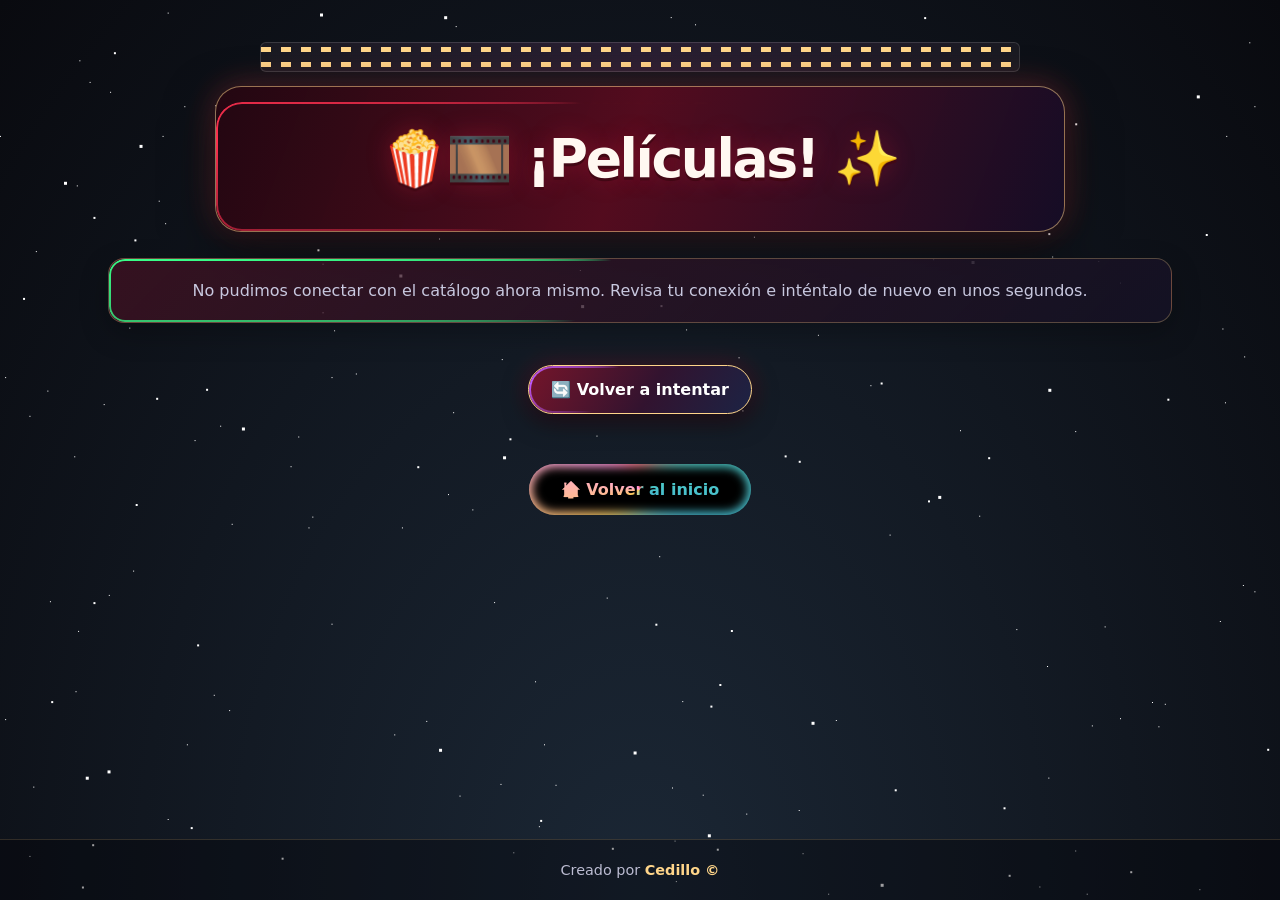
<file: peliculas.html>
<!doctype html>
<html lang="es">
<head>
<meta charset="utf-8">
<meta name="viewport" content="width=device-width,initial-scale=1,viewport-fit=cover">
<meta name="theme-color" content="#101025">
<title>🎞️ Películas | Zona Entretenimiento</title>
<link rel="stylesheet" href="style.css?v=20261020-2">
<link rel="stylesheet" href="catalogo.css?v=20261017-5">
<link rel="stylesheet" href="efectos.css?v=20261021-1">

<link rel="stylesheet" href="css/peliculas-cine.css?v=20261110-1">
<link rel="stylesheet" href="css/peliculas-brillo.css?v=20261110-1">
<link rel="stylesheet" href="css/fondo-estrellas.css?v=20261110-2">
<link rel="stylesheet" href="css/componentes-loader.css?v=20261110-2">
<link rel="stylesheet" href="css/componentes-tarjetas.css?v=20261110-2">
<link rel="stylesheet" href="css/componentes-botones.css?v=20261110-2">
</head>
<body data-tipo="pelicula">
<div class="ue-estrellas" aria-hidden="true"><i class="ue-e1"></i><i class="ue-e2"></i><i class="ue-e3"></i></div>
<main>
<div class="tira-pelicula" aria-hidden="true"></div>
<section class="banner"><h1>🍿🎞️ ¡Películas! ✨</h1></section>
<div id="catalogo"><div class="ue-cargando" role="status" aria-live="polite"><div class="ue-loader"><span class="ue-loader-text">cargando</span><span class="ue-load"></span></div></div></div>
<a class="btn alt" href="index.html"><span class="ue-texto">🏠 Volver al inicio</span></a>
</main>
<footer>Creado por <b>Cedillo ©️</b></footer>
<script src="catalogo.js?v=20261020-9"></script>
<script src="efectos.js?v=20261021-1" defer></script>
</body>
</html>
</file>
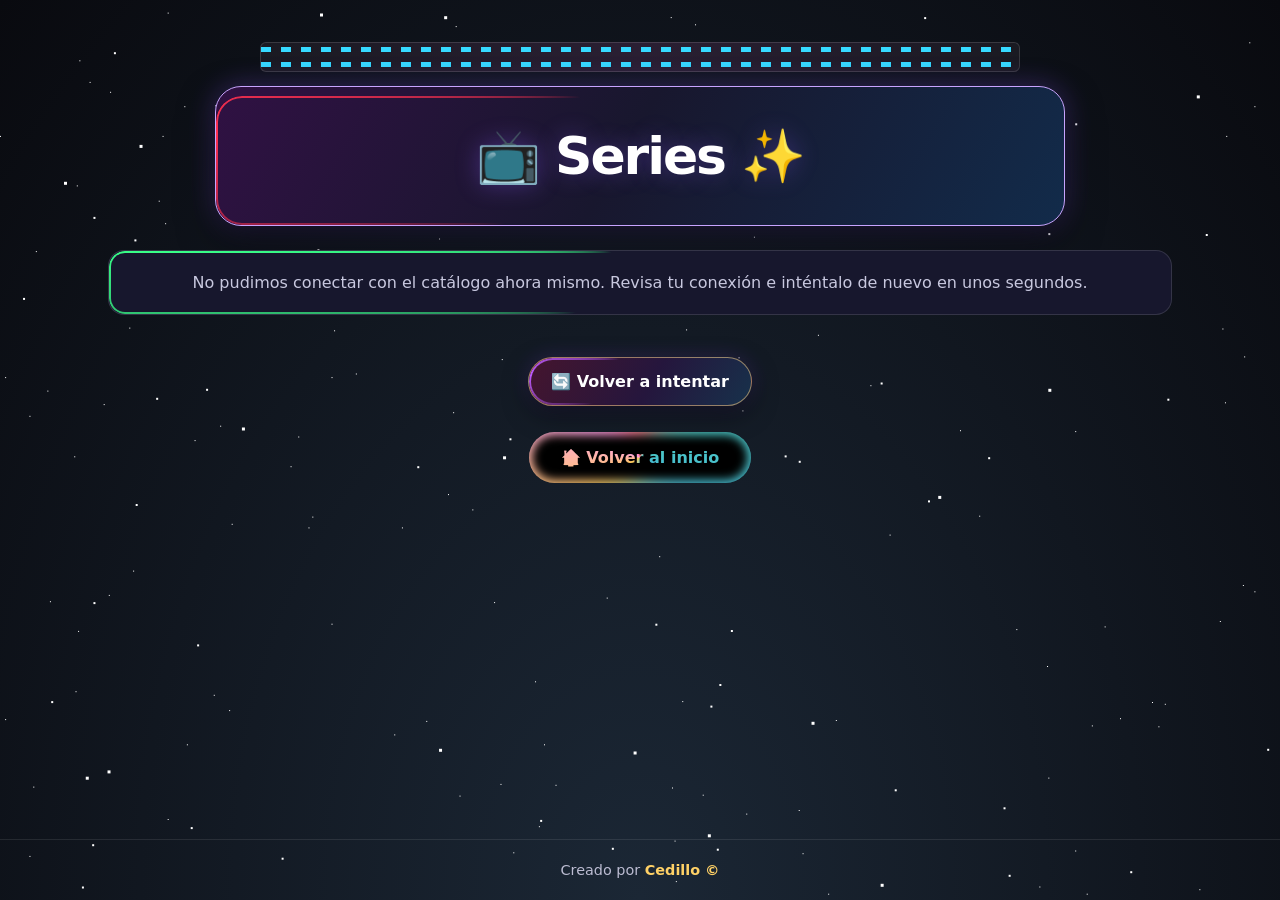
<file: series.html>
<!doctype html>
<html lang="es">
<head>
<meta charset="utf-8">
<meta name="viewport" content="width=device-width,initial-scale=1,viewport-fit=cover">
<meta name="theme-color" content="#101025">
<title>📺 Series | Zona Entretenimiento</title>
<link rel="stylesheet" href="style.css?v=20261020-2">
<link rel="stylesheet" href="catalogo.css?v=20261017-5">
<link rel="stylesheet" href="efectos.css?v=20261021-1">
<link rel="stylesheet" href="css/fondo-estrellas.css?v=20261110-2">
<link rel="stylesheet" href="css/componentes-loader.css?v=20261110-2">
<link rel="stylesheet" href="css/componentes-tarjetas.css?v=20261110-2">
<link rel="stylesheet" href="css/componentes-botones.css?v=20261110-2">
</head>
<body data-tipo="serie">
<div class="ue-estrellas" aria-hidden="true"><i class="ue-e1"></i><i class="ue-e2"></i><i class="ue-e3"></i></div>
<main>
<div class="tira-pelicula" aria-hidden="true"></div>
<section class="banner"><h1>📺 Series ✨</h1></section>
<div id="catalogo"><div class="ue-cargando" role="status" aria-live="polite"><div class="ue-loader"><span class="ue-loader-text">cargando</span><span class="ue-load"></span></div></div></div>
<a class="btn alt" href="index.html"><span class="ue-texto">🏠 Volver al inicio</span></a>
</main>
<footer>Creado por <b>Cedillo ©️</b></footer>
<script src="catalogo.js?v=20261020-9"></script>
<script src="efectos.js?v=20261021-1" defer></script>
</body>
</html>
</file>
<file: css/index-base.css>
/* Estilos base de la pagina principal | Origen: bloque <style> de index.html */
:root{color-scheme:dark;--bg:#090916;--panel:#17172d;--pink:#ff3e9d;--blue:#5b8cff;--gold:#ffd166}
*{box-sizing:border-box}body{margin:0;min-height:100vh;font-family:system-ui,-apple-system,Segoe UI,sans-serif;background:radial-gradient(ellipse at top,#25204a 0,#101025 42%,var(--bg) 100%);color:#fff;display:flex;flex-direction:column}
header{padding:30px 18px 20px;text-align:center}.banner{max-width:760px;margin:auto;padding:25px 18px;border:1px solid #ffffff25;border-radius:24px;background:linear-gradient(135deg,#ff3e9d35,#5b8cff35);box-shadow:0 12px 45px #0006}
h1{font-size:clamp(2rem,7vw,3.5rem);margin:0 0 8px;letter-spacing:-1.5px}.by{color:var(--gold);font-weight:800;letter-spacing:2px}.greeting{font-size:clamp(1.65rem,5.5vw,2.5rem);font-weight:850;margin:22px 0 8px;text-shadow:0 0 22px #ffd16655}.clock-card{width:min(760px,calc(100% - 36px));margin:8px auto 14px;padding:16px 14px;border-radius:20px;background:linear-gradient(120deg,#17172de8,#25204aee);border:1px solid #8da9ff66;box-shadow:0 8px 28px #0005}.clock-thanks{font-size:clamp(1rem,3.7vw,1.25rem);font-weight:750;color:#ffd166;margin-bottom:8px}.clock-date{font-size:clamp(.95rem,3.5vw,1.1rem);color:#e6e6ff;margin-bottom:7px;text-transform:capitalize}.clock-time{font-size:clamp(1.8rem,7vw,2.7rem);font-weight:900;letter-spacing:2px;font-variant-numeric:tabular-nums;color:#fff;text-shadow:0 0 18px #5b8cff99}.clock-spark{display:inline-block;animation:float 1.8s ease-in-out infinite}.telegram-banner{display:block;width:min(760px,calc(100% - 36px));margin:12px auto 0;padding:15px 18px;border-radius:18px;text-decoration:none;color:#fff;font-weight:750;line-height:1.45;background:linear-gradient(110deg,#168bd0,#2875e8,#6b65e8);border:1px solid #ffffff45;box-shadow:0 8px 28px #168bd044;animation:telegramPulse 2.4s ease-in-out infinite}.telegram-banner small{display:block;font-weight:500;margin-top:4px;color:#eff8ff}.telegram-banner .telegram-icon{font-size:1.45em;vertical-align:middle;margin-right:5px}@keyframes telegramPulse{50%{box-shadow:0 8px 34px #168bd077;transform:translateY(-1px)}}.sun{display:inline-block;animation:float 2s ease-in-out infinite}@keyframes float{50%{transform:translateY(-5px) rotate(8deg)}}
main{width:min(900px,100%);margin:auto;padding:16px 18px 40px;text-align:center}h2{font-size:clamp(1.5rem,5vw,2.1rem);margin:10px 0 22px}.choices{display:grid;grid-template-columns:repeat(auto-fit,minmax(220px,1fr));gap:18px}.choice{position:relative;isolation:isolate;display:block;overflow:hidden;text-decoration:none;color:white;padding:28px 18px 25px;border-radius:24px;background:linear-gradient(145deg,#252044,#17172d 60%,#201437);border:1px solid #ffffff30;transition:transform .25s,border-color .25s,box-shadow .25s;box-shadow:0 10px 30px #0005}.choice:before{content:"";position:absolute;z-index:-1;inset:-2px;background:linear-gradient(120deg,#ff3e9d40,#5b8cff25,#ffd16630);opacity:.8}.choice:hover{transform:translateY(-5px) scale(1.015);border-color:var(--pink);box-shadow:0 12px 35px #ff3e9d24}.emoji{font-size:3.25rem;display:block;margin-bottom:12px;filter:drop-shadow(0 0 12px #ff5eb655)}.choice strong{font-size:1.35rem}.choice small{display:block;color:#e0ddf7;margin-top:8px}.tv-emoji{position:relative;display:block;width:max-content;margin:0 auto 12px;font-size:3.15rem;animation:tvJitter 2.7s steps(2,end) infinite;filter:drop-shadow(0 0 12px #5b8cff77)}.tv-emoji:after{content:"";position:absolute;left:12%;right:14%;top:25%;height:39%;border-radius:5px;background:repeating-linear-gradient(0deg,#dffaff00 0 3px,#dffaff70 4px 5px,#5b8cff30 6px 8px);mix-blend-mode:screen;animation:tvSignal .22s steps(2,end) infinite;pointer-events:none}.popcorn-emoji{position:relative;display:block;width:max-content;margin:0 auto 12px;font-size:3.15rem;filter:drop-shadow(0 0 12px #ffd16677);animation:popcornBob 1.8s ease-in-out infinite}.popcorn-emoji:before,.popcorn-emoji:after{content:"🍿";position:absolute;left:0;top:0;opacity:0;pointer-events:none;animation:popcornFall 1.7s ease-in infinite}.popcorn-emoji:after{left:15px;animation-delay:.8s}@keyframes tvJitter{0%,88%,100%{transform:translate(0,0) skew(0)}90%{transform:translate(-2px,1px) skew(-2deg)}92%{transform:translate(2px,-1px) skew(2deg)}94%{transform:translate(-1px,0)}}@keyframes tvSignal{0%{transform:translateY(-8px);opacity:.35}50%{transform:translateY(5px);opacity:.9}100%{transform:translateY(-3px);opacity:.5}}@keyframes popcornBob{50%{transform:translateY(-5px) rotate(-4deg)}}@keyframes popcornFall{0%{opacity:0;transform:translate(0,-12px) scale(.5) rotate(0)}20%{opacity:1}100%{opacity:0;transform:translate(12px,32px) scale(.75) rotate(100deg)}}.order{display:inline-block;position:relative;margin:28px auto 0;padding:17px 25px;border-radius:999px;color:#140b20;text-decoration:none;font-weight:950;background:linear-gradient(100deg,#ffd166,#ff6db5,#8da9ff,#70f1ff);background-size:220% 100%;box-shadow:0 0 0 0 #ff3e9d80;animation:pulse 2s infinite,orderColors 5s linear infinite}.order:hover{transform:translateY(-2px) scale(1.025)}@keyframes orderColors{to{background-position:220% 0}}@keyframes pulse{70%{box-shadow:0 0 0 12px #ff3e9d00}100%{box-shadow:0 0 0 0 #ff3e9d00}}@media(prefers-reduced-motion:reduce){.tv-emoji,.tv-emoji:after,.popcorn-emoji,.popcorn-emoji:before,.popcorn-emoji:after,.order{animation:none}}footer{margin-top:auto;text-align:center;padding:22px;color:#bcbcd2;border-top:1px solid #ffffff18;font-size:.9rem}footer b{color:var(--gold)}

/* Telón de bienvenida: duración reducida a 3.5 segundos */
.sin-telon-inicial #bienvenida-cine{display:none!important}
#bienvenida-cine{position:fixed;inset:0;z-index:9999;display:flex;align-items:center;justify-content:center;overflow:hidden;background:#100006;animation:retirarTelon 0s 6s forwards}
#bienvenida-cine .cortina{position:absolute;top:0;bottom:0;width:51%;background:repeating-linear-gradient(90deg,#65000c 0,#9d0719 9%,#c10d25 16%,#76000e 23%,#a8071a 31%);box-shadow:inset 0 0 45px #250006,0 0 25px #0009}
#bienvenida-cine .cortina.izquierda{left:0;border-right:3px solid #e7b85b;animation:abrirIzquierda 2s ease-in-out forwards}
#bienvenida-cine .cortina.derecha{right:0;border-left:3px solid #e7b85b;animation:abrirDerecha 2s ease-in-out forwards}
#bienvenida-cine .cortina:after{content:"";position:absolute;inset:0;background:repeating-linear-gradient(90deg,transparent 0 16px,#f7a0a01c 17px 21px,transparent 22px 38px)}
#bienvenida-cine .contenido-bienvenida{position:relative;z-index:2;width:min(90%,560px);padding:24px 18px;text-align:center;opacity:0;transform:scale(.92);animation:aparecerBienvenida .6s ease 2s forwards}
#bienvenida-cine .titulo-bienvenida{font-size:clamp(1.6rem,6vw,2.7rem);font-weight:900;line-height:1.25;color:#fff2c8;text-shadow:0 3px 0 #69000b,0 0 22px #ffcc66; margin:0 0 28px}
#bienvenida-cine .marco-progreso{height:14px;width:100%;padding:2px;border:1px solid #f4d58a;border-radius:999px;background:#270008;box-shadow:0 0 18px #ffbd4a55;overflow:hidden}
#bienvenida-cine .barra-progreso{height:100%;width:0;border-radius:999px;background:linear-gradient(90deg,#d99a35,#fff0a6,#e5a33e);animation:progresoCine 3.5s linear forwards}
#bienvenida-cine .porcentaje{display:block;margin-top:9px;color:#ffe9b2;font-size:.95rem;font-weight:800;font-variant-numeric:tabular-nums}
@keyframes abrirIzquierda{to{transform:translateX(-101%)}}
@keyframes abrirDerecha{to{transform:translateX(101%)}}
@keyframes aparecerBienvenida{to{opacity:1;transform:scale(1)}}
@keyframes progresoCine{to{width:100%}}
@keyframes retirarTelon{to{visibility:hidden;opacity:0;pointer-events:none}}
@media(prefers-reduced-motion:reduce){#bienvenida-cine .cortina.izquierda{animation-duration:2s}#bienvenida-cine .cortina.derecha{animation-duration:2s}}


.frase-bienvenida{margin:15px 0 0;color:#fff0c4;font-size:clamp(.95rem,3.6vw,1.12rem);font-weight:800;line-height:1.45;text-shadow:0 2px 12px #0008}
#mensaje-amistoso{position:fixed;z-index:10000;left:50%;bottom:20px;transform:translateX(-50%);width:min(520px,calc(100% - 28px));padding:18px 48px 18px 18px;border-radius:20px;border:1px solid #ffd166aa;background:linear-gradient(135deg,#28163d 0%,#17172d 58%,#352044 100%);box-shadow:0 12px 40px #0009,0 0 24px #ff3e9d22;color:#fff;opacity:0;visibility:hidden;translate:0 14px;transition:opacity .3s ease,translate .3s ease,visibility .3s}
#mensaje-amistoso.visible{opacity:1;visibility:visible;translate:0 0}
#mensaje-amistoso .popup-etiqueta{display:block;color:#ffd166;font-size:.78rem;font-weight:900;letter-spacing:1px;text-transform:uppercase;margin-bottom:6px}
#mensaje-amistoso .popup-texto{margin:0;font-size:1rem;font-weight:750;line-height:1.5}
#cerrar-mensaje{position:absolute;right:10px;top:9px;width:32px;height:32px;border:1px solid #ffffff35;border-radius:50%;background:#ffffff12;color:white;font-size:1.15rem;cursor:pointer}
@media(prefers-reduced-motion:reduce){#mensaje-amistoso{transition:none}}
.install-banner{width:min(760px,calc(100% - 36px));margin:14px auto 0;padding:16px;border-radius:20px;text-align:left;background:linear-gradient(120deg,#2b1028,#211b48 65%,#15152d);border:1px solid #ffd16688;box-shadow:0 8px 28px #0006}
.install-row{display:flex;align-items:center;gap:13px}.install-symbol{flex:0 0 54px;height:54px;border-radius:15px;display:grid;place-items:center;font-size:1.8rem;background:linear-gradient(135deg,#8d1735,#ff3e9d);box-shadow:0 4px 15px #ff3e9d33}.install-copy{flex:1;min-width:0}.install-title{margin:0 0 4px;color:#ffe1a0;font-size:1.05rem;font-weight:900}.install-copy p{margin:0;color:#e7e1f7;font-size:.9rem;line-height:1.4}.install-button{display:block;width:100%;margin-top:13px;padding:13px 16px;border:0;border-radius:13px;background:linear-gradient(100deg,#ffd166,#ff6db5);color:#211022;font:inherit;font-weight:900;cursor:pointer}.install-note{margin:8px 0 0;color:#c8c8df;font-size:.78rem;text-align:center}.watch-note{width:min(760px,calc(100% - 36px));margin:14px auto 0;padding:13px 16px;border-radius:16px;text-align:center;font-weight:850;line-height:1.55;color:#fff0c4;background:linear-gradient(120deg,#211b48,#172e40);border:1px solid #36d9ff88;box-shadow:0 0 16px #36d9ff33;animation:watchGlow 2.2s ease-in-out infinite}@keyframes watchGlow{50%{box-shadow:0 0 24px #36d9ff66;transform:translateY(-1px)}}

/* Neón giratorio por banner: un solo color por elemento, sin arcoíris */
:root{--neon-red:#ff304f;--neon-green:#39ff88;--neon-blue:#36d9ff;--neon-purple:#bd5bff;--neon-gold:#ffd166}
.banner,.clock-card,.telegram-banner,.install-banner,.choice,.order,.neon-banner,.form-card,.success{position:relative;isolation:isolate}
.banner:after,.clock-card:after,.telegram-banner:after,.install-banner:after,.choice:after,.order:after,.neon-banner:after,.form-card:after,.success:after{content:"";position:absolute;inset:0;padding:2px;border-radius:inherit;pointer-events:none;z-index:5;background:conic-gradient(from 0deg,transparent 0 68%,var(--edge-neon,#ff304f) 76%,transparent 88% 100%);-webkit-mask:linear-gradient(#000 0 0) content-box,linear-gradient(#000 0 0);-webkit-mask-composite:xor;mask-composite:exclude;animation:neonEdgeSpin 2.7s linear infinite}
@keyframes neonEdgeSpin{to{transform:rotate(-360deg)}}
.banner{--edge-neon:var(--neon-red);border-color:#ffffff22}
.clock-card{--edge-neon:var(--neon-green)}
.telegram-banner{--edge-neon:var(--neon-blue)}
.install-banner{--edge-neon:var(--neon-purple)}
.choice:nth-child(1){--edge-neon:var(--neon-red)}
.choice:nth-child(2){--edge-neon:var(--neon-green)}
.order{--edge-neon:var(--neon-blue);animation:pulse 2s infinite,orderColors 5s linear infinite,orderLift 1.7s ease-in-out infinite}@keyframes orderLift{50%{transform:translateY(-3px) scale(1.015)}}
/* Televisión analógica: estática, líneas de barrido y pequeños saltos */
.tv-emoji:after{content:none!important;display:none!important}.tv-emoji{width:94px;height:94px;display:grid;place-items:center;position:relative;isolation:isolate;font-size:3.15rem;overflow:visible;animation:tvBodyJolt 1.9s steps(2,end) infinite}
.tv-symbol{position:relative;z-index:1;display:block;animation:tvFlicker .16s steps(2,end) infinite;filter:drop-shadow(0 0 9px #36d9ff99)}
.tv-static{position:absolute;z-index:2;left:23%;top:23%;width:45%;height:32%;border-radius:4px;pointer-events:none;opacity:.85;background:repeating-radial-gradient(circle at 25% 40%,#fff 0 1px,#a8f7ff 1px 2px,#101025 2px 3px,transparent 3px 4px),repeating-linear-gradient(0deg,#ffffffc9 0 1px,#20203a 1px 3px,#a8f7ff88 3px 4px);background-size:13px 11px,100% 7px;mix-blend-mode:screen;animation:tvNoise .12s steps(3,end) infinite}
.tv-scan{position:absolute;z-index:3;left:23%;top:23%;width:45%;height:32%;border-radius:4px;pointer-events:none;background:repeating-linear-gradient(0deg,transparent 0 3px,#8df5ff9c 4px 5px,transparent 6px 8px);animation:tvScan .8s linear infinite}
@keyframes tvNoise{0%{background-position:0 0,0 0;opacity:.55}33%{background-position:8px -5px,0 3px;opacity:1}66%{background-position:-6px 7px,0 -2px;opacity:.7}100%{background-position:4px 1px,0 4px;opacity:.95}}
@keyframes tvScan{0%{transform:translateY(-3px);opacity:.35}50%{opacity:1}100%{transform:translateY(3px);opacity:.55}}
@keyframes tvFlicker{0%,100%{opacity:1;transform:translateX(0)}30%{opacity:.8;transform:translateX(1px)}55%{opacity:.95;transform:translateX(-1px)}80%{opacity:.6}}
@keyframes tvBodyJolt{0%,82%,100%{transform:translate(0,0)}84%{transform:translate(-2px,1px) skew(-2deg)}87%{transform:translate(2px,-1px) skew(2deg)}90%{transform:translate(-1px,0)}}
/* Palomitas: el vaso rebota y nuevos granos se desprenden y caen */
.popcorn-emoji{width:104px;height:108px;display:block;position:relative;overflow:visible;margin:0 auto 12px;filter:drop-shadow(0 0 12px #ffd16677);animation:popcornCupBounce 1.15s ease-in-out infinite}
.popcorn-cup{position:absolute;left:16px;top:5px;font-size:3.15rem;z-index:2;animation:cupShake .7s ease-in-out infinite}
.pop-kernel{position:absolute;z-index:3;left:45px;top:5px;font-style:normal;font-size:1.05rem;opacity:0;animation:kernelRain 1.3s ease-in infinite}
.pop-kernel.p2{left:28px;animation-delay:.22s;animation-duration:1.1s}
.pop-kernel.p3{left:60px;animation-delay:.48s;animation-duration:1.45s}
.pop-kernel.p4{left:39px;animation-delay:.7s;animation-duration:1.2s}
.pop-kernel.p5{left:67px;animation-delay:.92s;animation-duration:1.35s}
@keyframes popcornCupBounce{0%,100%{transform:translateY(0) rotate(0)}50%{transform:translateY(-6px) rotate(-3deg)}}
@keyframes cupShake{0%,100%{transform:rotate(-2deg)}50%{transform:rotate(3deg)}}
@keyframes kernelRain{0%{opacity:0;transform:translate(0,-7px) scale(.4) rotate(0)}14%{opacity:1}78%{opacity:.95}100%{opacity:0;transform:translate(var(--fall-x,12px),70px) scale(.7) rotate(220deg)}}
.pop-kernel.p2{--fall-x:-17px}.pop-kernel.p3{--fall-x:20px}.pop-kernel.p4{--fall-x:-10px}.pop-kernel.p5{--fall-x:16px}
@media(prefers-reduced-motion:reduce){.banner:after,.clock-card:after,.telegram-banner:after,.install-banner:after,.choice:after,.order:after,.neon-banner:after,.form-card:after,.success:after,.tv-emoji,.tv-symbol,.tv-static,.tv-scan,.popcorn-emoji,.popcorn-cup,.pop-kernel{animation:none!important}}


/* final banner edge priority */
.install-banner,.telegram-banner,.clock-card,.choice,.order{overflow:hidden}

/* Ajuste visual comprobable: estática dentro de la pantalla y palomitas cayendo */
.tv-emoji{width:92px;height:76px;display:flex;align-items:center;justify-content:center;font-size:3.15rem;overflow:visible;animation:tvBodyJolt 1.9s steps(2,end) infinite}
.tv-symbol{position:relative;z-index:1;display:block;line-height:1;filter:drop-shadow(0 0 8px #36d9ff)}
.tv-static{position:absolute;z-index:2;left:20%;top:18%;width:60%;height:44%;border-radius:5px;opacity:.88;background:repeating-linear-gradient(0deg,#fff 0 1px,#15152b 1px 3px,#36d9ff 3px 4px,#17172d 4px 6px);mix-blend-mode:screen;animation:tvNoise .13s steps(2,end) infinite}
.tv-scan{position:absolute;z-index:3;left:20%;top:18%;width:60%;height:44%;border-radius:5px;background:linear-gradient(transparent 0 42%,#fff 45% 49%,#36d9ff 51% 55%,transparent 60%);animation:tvSweep .65s linear infinite;opacity:.9}
.tv-emoji:after{content:none!important;display:none!important}
@keyframes tvNoise{0%{transform:translate(1px,-1px);filter:contrast(1.7)}50%{transform:translate(-2px,1px);filter:contrast(.8)}100%{transform:translate(1px,0);filter:contrast(1.5)}}
@keyframes tvSweep{from{transform:translateY(-8px)}to{transform:translateY(34px)}}
@keyframes tvBodyJolt{0%,82%,100%{transform:translate(0)}84%{transform:translate(-3px,1px)}86%{transform:translate(3px,-1px)}88%{transform:translate(-1px,0)}}
.popcorn-emoji{width:94px;height:76px;display:flex;align-items:center;justify-content:center;overflow:visible}
.popcorn-cup{position:relative;z-index:2;display:block;font-size:3.1rem;filter:drop-shadow(0 0 9px #ffd166)}
.pop-kernel{position:absolute;z-index:3;left:45%;top:6px;font-style:normal;font-size:1rem;opacity:0;animation:kernelDrop 1.25s ease-in infinite}
.pop-kernel.p2{left:20%;animation-delay:.25s}.pop-kernel.p3{left:68%;animation-delay:.5s}.pop-kernel.p4{left:35%;animation-delay:.75s}.pop-kernel.p5{left:58%;animation-delay:1s}
.popcorn-emoji:before,.popcorn-emoji:after{content:none!important;display:none!important}
@keyframes kernelDrop{0%,100%{opacity:0;transform:translate(0,8px) scale(.45) rotate(0)}12%{opacity:1}32%{opacity:1;transform:translate(-4px,-25px) scale(.95) rotate(-22deg)}52%{opacity:1;transform:translate(4px,-17px) scale(.85) rotate(18deg)}72%{opacity:.9;transform:translate(-2px,-5px) scale(.7) rotate(-8deg)}88%{opacity:.3;transform:translate(0,5px) scale(.55) rotate(0)}}
.banner,.clock-card,.telegram-banner,.install-banner,.choice,.order{box-shadow:0 0 0 1px #ffffff12,0 0 12px var(--edge-neon,#ff304f),0 0 26px color-mix(in srgb,var(--edge-neon,#ff304f) 30%,transparent)}
.banner{--edge-neon:#ff304f}.clock-card{--edge-neon:#39ff88}.telegram-banner{--edge-neon:#36d9ff}.install-banner{--edge-neon:#bd5bff}.choice:nth-child(4n+1){--edge-neon:#ff304f}.choice:nth-child(4n+2){--edge-neon:#39ff88}.order{--edge-neon:#bd5bff}
@media(prefers-reduced-motion:reduce){.tv-emoji,.tv-static,.tv-scan,.popcorn-emoji,.pop-kernel{animation:none!important}}


/* Ajustes solicitados: instrucciones claras y animaciones más visibles */
.steps-intro{width:min(760px,calc(100% - 36px));margin:18px auto 8px;text-align:center;font-size:clamp(1.05rem,3.8vw,1.3rem);font-weight:900;color:#fff0b8;text-shadow:0 0 15px #ffd16655}
.install-title{font-size:clamp(1rem,3.8vw,1.2rem);line-height:1.35}
.tv-emoji{width:104px;height:94px;animation:tvBodyJolt .75s steps(2,end) infinite}
.tv-symbol{font-size:3.4rem;animation:tvFlicker .12s steps(2,end) infinite}
.tv-static{left:20%;top:18%;width:60%;height:43%;background:repeating-radial-gradient(circle at 30% 40%,#fff 0 1px,#bdfaff 1px 2px,#121225 2px 3px,transparent 3px 4px),repeating-linear-gradient(0deg,#fff 0 1px,#15152b 1px 3px,#36d9ff 3px 4px,#17172d 4px 6px);background-size:9px 8px,100% 5px;animation:tvNoise .09s steps(3,end) infinite}
.tv-scan{left:20%;top:18%;width:60%;height:43%;background:linear-gradient(transparent 0 38%,#fff 42% 47%,#36d9ff 49% 54%,transparent 60%);animation:tvSweep .42s linear infinite}
.popcorn-emoji{width:120px;height:108px}
.popcorn-cup{left:23px;top:13px;font-size:3.15rem}
.pop-kernel{top:2px;animation:kernelRain 1.5s ease-in infinite}
.pop-kernel.p2{left:17%;animation-delay:.18s}
.pop-kernel.p3{left:69%;animation-delay:.36s}
.pop-kernel.p4{left:37%;animation-delay:.54s}
.pop-kernel.p5{left:59%;animation-delay:.72s}
.pop-kernel.p6{left:8%;animation-delay:.9s;animation-duration:1.7s}
.pop-kernel.p7{left:78%;animation-delay:1.08s;animation-duration:1.65s}
.pop-kernel.p8{left:48%;animation-delay:1.26s;animation-duration:1.4s}
.pop-pile{position:absolute;z-index:1;bottom:0;font-size:.88rem;line-height:1.05;letter-spacing:-5px;max-width:42px;filter:drop-shadow(0 0 4px #ffd16688);animation:pileBounce 1.4s ease-in-out infinite}
.pop-pile-left{left:0;transform:rotate(-14deg)}
.pop-pile-right{right:0;transform:rotate(12deg);animation-delay:.3s}
@keyframes pileBounce{0%,100%{translate:0 0;rotate:0deg}50%{translate:0 -3px;rotate:3deg}}

/* Iconos animados originales aportados para las opciones principales */
.choice{transition:transform .32s cubic-bezier(.2,.8,.2,1),border-color .25s,box-shadow .25s}
.choice:hover{transform:translateY(-6px) scale(1.045);z-index:2}
.choice:active{transform:translateY(-2px) scale(1.065);box-shadow:0 0 28px var(--edge-neon,#36d9ff),0 0 52px color-mix(in srgb,var(--edge-neon,#36d9ff) 35%,transparent)}
.choice:focus-visible{outline:3px solid #fff;outline-offset:4px;transform:scale(1.035)}
.tv-video-icon,.popcorn-video-icon{width:124px;height:112px;display:flex;align-items:center;justify-content:center;position:relative;margin:0 auto 12px;overflow:visible;isolation:isolate;animation:none}
.icon-video{display:block;width:100%;height:100%;object-fit:contain;pointer-events:none}
.icon-tv{width:118%;height:118%;mix-blend-mode:screen;filter:drop-shadow(0 0 9px #36d9ff99) drop-shadow(0 0 18px #5b8cff66)}
.icon-popcorn{width:100%;height:100%;filter:drop-shadow(0 0 10px #ffd16688) drop-shadow(0 0 19px #ff9d3d44)}
.tv-video-icon:before,.tv-video-icon:after,.popcorn-video-icon:before,.popcorn-video-icon:after{content:none!important;display:none!important}
@media(hover:none){.choice:hover{transform:none}.choice:active{transform:scale(1.065)}}
@media(prefers-reduced-motion:reduce){.choice{transition:none}.choice:hover,.choice:active,.choice:focus-visible{transform:none}}
</file>
<file: css/index-acabado-global.css>
/* Acabado global estilo cine | Origen: bloque <style id="zona-cine-acabado-global"> de index.html */
  body{background-color:#08070d}
  header .banner{border-color:#ffd58a66;box-shadow:0 14px 38px #0008,0 0 24px #ff477e18;overflow:hidden}
  header .banner h1{text-shadow:0 0 24px #ff477e55,0 3px 12px #0008}
  header .banner:after{content:"✦  ━━━━━━━━━  ✦";display:block;margin-top:10px;color:#ffd58a;font-size:.78rem;letter-spacing:.22em;animation:zeHomeSparkle 3s ease-in-out infinite}
  .greeting{ text-shadow:0 0 18px #ffd16633}
  .clock-card,.install-banner,.telegram-banner,.watch-note{
    border-color:#ffffff24;box-shadow:0 12px 30px #0005,0 0 18px #8d5cff12;
    backdrop-filter:blur(8px)
  }
  .telegram-banner{position:relative;isolation:isolate;overflow:hidden}
  .telegram-banner:after,.install-button:after,.order:after{
    content:"";position:absolute;inset:0;pointer-events:none;
    background:linear-gradient(110deg,transparent 25%,#ffffff2c 48%,transparent 68%);
    transform:translateX(-130%);animation:zeHomeSweep 7s ease-in-out infinite
  }
  .install-button,.order{position:relative;isolation:isolate;overflow:hidden;transition:transform .22s,filter .22s,box-shadow .22s}
  .install-button:active,.order:active{transform:scale(.985)}
  main h2{text-shadow:0 0 20px #ff477e2b}
  .choice{border:1px solid #ffffff20;box-shadow:0 12px 28px #0005,0 0 16px #8d5cff12;background:linear-gradient(155deg,#ffffff0e,#ffffff03)}
  .choice strong{letter-spacing:.01em}
  .order{box-shadow:0 10px 28px #0006,0 0 18px #ff477e22}
  #mensaje-amistoso{box-shadow:0 15px 40px #0008,0 0 20px #ff477e22}
  @keyframes zeHomeSparkle{50%{opacity:1;filter:brightness(1.4);text-shadow:0 0 16px #ffd58a77}}
  @keyframes zeHomeSweep{0%,62%{transform:translateX(-130%)}88%,100%{transform:translateX(130%)}}
  @media(prefers-reduced-motion:reduce){header .banner:after,.telegram-banner:after,.install-button:after,.order:after{animation:none!important}}
</file>
<file: css/index-brillo.css>
/* Brillo visible | Origen: bloque <style id="acabado-brillante-visible"> de index.html */
/* Acabado visible en móvil: luz ambiental, bordes luminosos y botones con volumen */
header .banner{position:relative;isolation:isolate;overflow:hidden;border:1px solid #ff8fcf88!important;background:linear-gradient(130deg,#371442,#17172d 48%,#10294b)!important;box-shadow:0 0 0 1px #8d5cff22,0 14px 35px #0008,0 0 32px #ff3e9d35!important;animation:brilloCabecera 3.2s ease-in-out infinite}
header .banner:after{content:"";position:absolute;inset:-30% auto -30% -60%;width:32%;transform:skewX(-20deg);background:linear-gradient(90deg,transparent,#ffffff45,transparent);pointer-events:none;animation:pasoLuz 5s ease-in-out infinite}
.clock-card{border-color:#8da9ffb0!important;box-shadow:0 0 0 1px #5b8cff20,0 12px 30px #0007,0 0 24px #5b8cff30!important;animation:relojLuz 3s ease-in-out infinite}
.telegram-banner{box-shadow:0 8px 26px #168bd055,0 0 22px #43bfff38!important}
.choices .choice{border:1px solid #b28dff70!important;background:linear-gradient(145deg,#30234f,#17172d 60%,#241139)!important;box-shadow:0 12px 28px #0007,0 0 0 1px #8d5cff17,0 0 22px #8d5cff20!important;animation:tarjetaRespira 4s ease-in-out infinite}
.choices .choice:nth-child(2){animation-delay:1s}
.choices .choice:after{content:"";position:absolute;inset:0;border-radius:inherit;border:1px solid #ffffff20;pointer-events:none}
.choices .choice .emoji,.choices .choice .tv-emoji,.choices .choice .popcorn-emoji{filter:drop-shadow(0 0 14px #a98bffb5)!important}
.order{box-shadow:0 0 18px #ff3e9d88,0 0 34px #8d5cff55!important;animation:pulse 2s infinite,orderColors 5s linear infinite,botonFlota 2.8s ease-in-out infinite}
@keyframes brilloCabecera{50%{box-shadow:0 0 0 1px #8d5cff55,0 14px 35px #0008,0 0 42px #ff3e9d55}}
@keyframes pasoLuz{0%,58%{left:-60%;opacity:0}70%{opacity:1}100%{left:140%;opacity:0}}
@keyframes relojLuz{50%{border-color:#d0b3ff;box-shadow:0 0 0 1px #5b8cff38,0 12px 30px #0007,0 0 34px #5b8cff55}}
@keyframes tarjetaRespira{0%,100%{box-shadow:0 12px 28px #0007,0 0 0 1px #8d5cff17,0 0 18px #8d5cff20}50%{box-shadow:0 12px 28px #0007,0 0 0 1px #ff3e9d45,0 0 30px #8d5cff48}}
@keyframes botonFlota{50%{transform:translateY(-2px)}}
@media(prefers-reduced-motion:reduce){header .banner,header .banner:after,.clock-card,.choices .choice,.order{animation:none!important}}
</file>
<file: css/index-netflix.css>
/* Estilo visual tipo Netflix | Origen: bloque <style id="zona-netflix-visual-v1"> de index.html */
/* Rediseño visual de la portada: cine, contraste y tarjetas profundas */
:root{--ze-red:#e50914;--ze-red-bright:#ff2734;--ze-ink:#080808;--ze-surface:#171717}
html{background:#080808}
body{background:radial-gradient(ellipse at 50% 0%,#3b1017 0%,#17090d 28%,#080808 70%)!important;color:#fff;overflow-x:hidden}
header{position:relative;padding:20px 14px 24px;background:linear-gradient(180deg,rgba(0,0,0,.25),transparent 92%)}
header .banner{max-width:1000px!important;min-height:130px;display:flex;flex-direction:column;justify-content:center;border:1px solid #ff35444f!important;border-radius:18px!important;padding:25px 15px!important;background:linear-gradient(115deg,#090909 0%,#2a090d 48%,#120d15 100%)!important;box-shadow:0 16px 36px #000b,0 0 28px #e509142b,inset 0 1px #ffffff16!important;animation:zeHeroPulse 4s ease-in-out infinite}
header .banner h1{font-size:clamp(2rem,8vw,4rem)!important;letter-spacing:-.055em!important;line-height:1.05;text-shadow:0 3px 0 #65070b,0 0 28px #e5091455!important}
header .banner .by{margin-top:10px;color:#f2c7c9;letter-spacing:.22em;font-size:.78rem}
header .banner:after{content:"ORIGINAL · SERIES · PELÍCULAS";display:block;margin:13px auto 0;padding:6px 12px;width:max-content;max-width:100%;border-left:3px solid var(--ze-red);background:#e509141a;color:#fff;font-size:.68rem;letter-spacing:.19em;font-weight:900;animation:zeTagGlow 2.8s ease-in-out infinite}
.greeting{margin:22px 0 12px!important;font-size:clamp(1.6rem,5vw,2.4rem)!important;font-weight:950!important}
.clock-card{border:1px solid #ffffff1b!important;border-top:2px solid var(--ze-red)!important;border-radius:16px!important;background:linear-gradient(135deg,#191919f5,#101010f5)!important;box-shadow:0 12px 30px #0009,0 0 22px #e5091417!important;backdrop-filter:blur(10px)}
.clock-time{text-shadow:0 0 18px #e5091470!important}
.telegram-banner{border:1px solid #ffffff22!important;border-radius:13px!important;box-shadow:0 8px 25px #0008!important}
.install-banner{border:1px solid #ffffff20!important;border-left:4px solid var(--ze-red)!important;border-radius:14px!important;background:linear-gradient(120deg,#1a1a1a,#111)!important;box-shadow:0 12px 28px #0008!important}
.install-symbol{background:linear-gradient(145deg,#e50914,#740811)!important;box-shadow:0 5px 18px #e509144f!important}
.install-button{background:linear-gradient(110deg,#f6121d,#b00610)!important;color:#fff!important;box-shadow:0 6px 0 #6f070d,0 12px 22px #0008!important}
.watch-note{border:1px solid #e5091455!important;border-radius:13px!important;background:linear-gradient(110deg,#1c1011,#151515)!important;box-shadow:0 0 22px #e5091417!important}
main{width:min(1120px,100%)!important;padding:25px 16px 48px!important}
main h2{margin:0 auto 22px!important;text-align:left;font-size:clamp(1.55rem,5vw,2.35rem)!important;font-weight:950;letter-spacing:-.035em;text-shadow:none!important}
main h2:before{content:"ELIGE TU PRÓXIMA AVENTURA";display:block;margin-bottom:8px;color:#ff4651;font-size:.68rem;letter-spacing:.2em;font-weight:950}
.choices{grid-template-columns:repeat(2,minmax(0,1fr))!important;gap:clamp(12px,2.8vw,24px)!important}
.choices .choice{min-height:250px;display:flex!important;flex-direction:column;align-items:center;justify-content:center;padding:22px 12px 24px!important;overflow:hidden;border:1px solid #ffffff20!important;border-radius:13px!important;background:linear-gradient(155deg,#242424 0%,#151515 58%,#0b0b0b 100%)!important;box-shadow:0 5px 0 #050505,0 13px 0 #0007,0 22px 34px #000b,inset 0 1px #ffffff14!important;transition:transform .18s ease,box-shadow .18s ease,border-color .18s ease!important;animation:zeCardBreath 4s ease-in-out infinite}
.choices .choice:nth-child(2){animation-delay:1.4s}
.choices .choice:before{z-index:0!important;inset:0!important;opacity:1!important;background:linear-gradient(180deg,#e5091420,transparent 55%)!important}
.choices .choice:after{content:"";position:absolute;inset:0;z-index:1;pointer-events:none;border-radius:inherit;background:linear-gradient(112deg,transparent 20%,#ffffff10 43%,transparent 59%);background-size:230% 100%;background-position:140% 0;animation:zeCardSweep 5s ease-in-out infinite}
.choices .choice:nth-child(2):after{animation-delay:1.2s}
.choices .choice strong{position:relative;z-index:2;margin-top:6px;font-size:clamp(1.15rem,4vw,1.6rem)!important;font-weight:950;letter-spacing:-.02em}
.choices .choice small{position:relative;z-index:2;color:#d1d1d1!important;font-size:.86rem;line-height:1.4}
.choices .choice .tv-video-icon,.choices .choice .popcorn-video-icon{position:relative;z-index:2;width:clamp(92px,22vw,140px)!important;height:clamp(88px,21vw,132px)!important;margin-bottom:9px!important;filter:drop-shadow(0 9px 15px #000c)!important}
.choices .choice .icon-video{animation:zeEmojiBounce 1.8s ease-in-out infinite;transform-origin:50% 80%}
.choices .choice:nth-child(2) .icon-video{animation-delay:.35s}
.choices .choice .tv-video-icon:before,.choices .choice .popcorn-video-icon:before{content:"✨";display:block!important;position:absolute;z-index:5;right:0;top:5px;font-size:1.25rem;animation:zeSparkle 1.35s ease-in-out infinite}
.choices .choice .tv-video-icon:after{content:"📺";display:block;position:absolute;left:-8px;bottom:0;font-size:1.45rem;filter:drop-shadow(0 0 8px #36d9ff);animation:zeEmojiWiggle 1.1s ease-in-out infinite}
.choices .choice .popcorn-video-icon:after{content:"🍿";display:block;position:absolute;right:-6px;bottom:0;font-size:1.45rem;filter:drop-shadow(0 0 8px #ffd166);animation:zeEmojiWiggle 1s ease-in-out infinite reverse}
.choices .choice:active{transform:translateY(7px) scale(.975)!important;border-color:#ff4651!important;box-shadow:0 1px 0 #050505,0 4px 12px #000b,0 0 28px #e5091470!important;filter:brightness(1.16)}
.choices .choice:focus-visible{outline:3px solid #fff;outline-offset:4px}
.order{display:block!important;width:100%;max-width:690px;margin:28px auto 0!important;padding:18px 20px!important;border:1px solid #ff727a!important;border-radius:12px!important;background:linear-gradient(110deg,#ed101b,#a00610 60%,#6f0710)!important;color:#fff!important;font-size:clamp(1rem,3.5vw,1.22rem);box-shadow:0 5px 0 #60060b,0 13px 25px #0009,0 0 25px #e5091435!important;animation:zeOrderPulse 2.6s ease-in-out infinite!important}
.order:active{transform:translateY(4px) scale(.985)!important;box-shadow:0 1px 0 #60060b,0 5px 12px #0009!important}
footer{border-top:1px solid #ffffff15!important;background:#070707;color:#a7a7a7!important}
footer b{color:#f4c6c8!important}
.sun,.clock-spark,.telegram-icon,.install-symbol,.clock-thanks,.steps-intro,.watch-note{display:inline-block}
.sun{animation:zeEmojiWiggle 2s ease-in-out infinite}
.clock-spark{animation:zeSparkle 1.3s ease-in-out infinite}
.telegram-icon{animation:zeFly 1.8s ease-in-out infinite}
.install-symbol{animation:zeEmojiBounce 1.6s ease-in-out infinite}
.steps-intro{animation:zeTextGlow 2.6s ease-in-out infinite}
#mensaje-amistoso{border:1px solid #ff465177!important;border-left:4px solid #e50914!important;background:linear-gradient(135deg,#1b1b1b,#2b1012)!important}
@keyframes zeHeroPulse{0%,100%{box-shadow:0 16px 36px #000b,0 0 22px #e5091422,inset 0 1px #ffffff16}50%{box-shadow:0 16px 36px #000b,0 0 38px #e5091455,inset 0 1px #ffffff20}}
@keyframes zeTagGlow{0%,100%{text-shadow:0 0 0 transparent;filter:brightness(1)}50%{text-shadow:0 0 12px #ff4651;filter:brightness(1.35)}}
@keyframes zeCardBreath{0%,100%{box-shadow:0 5px 0 #050505,0 13px 0 #0007,0 22px 34px #000b,inset 0 1px #ffffff14}50%{box-shadow:0 5px 0 #050505,0 13px 0 #0007,0 22px 34px #000b,0 0 23px #e509142a,inset 0 1px #ffffff14}}
@keyframes zeCardSweep{0%,60%{background-position:140% 0}83%,100%{background-position:-140% 0}}
@keyframes zeEmojiBounce{0%,100%{transform:translateY(0) rotate(-2deg) scale(1)}50%{transform:translateY(-7px) rotate(2deg) scale(1.035)}}
@keyframes zeEmojiWiggle{0%,100%{transform:rotate(-7deg) translateY(0)}50%{transform:rotate(8deg) translateY(-5px)}}
@keyframes zeSparkle{0%,100%{opacity:.5;transform:scale(.72) rotate(-12deg)}50%{opacity:1;transform:scale(1.25) rotate(15deg)}}
@keyframes zeFly{0%,100%{transform:translate(0,0) rotate(-8deg)}50%{transform:translate(4px,-5px) rotate(8deg)}}
@keyframes zeTextGlow{50%{filter:brightness(1.35);text-shadow:0 0 16px #e5091466}}
@keyframes zeOrderPulse{0%,100%{box-shadow:0 5px 0 #60060b,0 13px 25px #0009,0 0 16px #e5091422}50%{box-shadow:0 5px 0 #60060b,0 13px 25px #0009,0 0 32px #e5091466}}
@media(max-width:520px){
 header{padding:14px 10px 20px}
 header .banner{min-height:115px;padding:21px 10px!important;border-radius:13px!important}
 header .banner:after{font-size:.58rem;letter-spacing:.12em}
 .clock-card,.telegram-banner,.install-banner,.watch-note{width:calc(100% - 4px)!important}
 .install-row{align-items:flex-start}
 main{padding:22px 12px 36px!important}
 .choices{gap:11px!important}
 .choices .choice{min-height:218px;padding:18px 8px 20px!important;border-radius:11px!important}
 .choices .choice small{font-size:.78rem}
 .choices .choice .tv-video-icon,.choices .choice .popcorn-video-icon{width:84px!important;height:86px!important}
 .order{line-height:1.45}
}
@media(prefers-reduced-motion:reduce){
 header .banner,header .banner:after,.choices .choice,.choices .choice:after,.choices .choice .icon-video,.choices .choice .tv-video-icon:before,.choices .choice .tv-video-icon:after,.choices .choice .popcorn-video-icon:before,.choices .choice .popcorn-video-icon:after,.sun,.clock-spark,.telegram-icon,.install-symbol,.steps-intro,.order{animation:none!important;transition:none!important}
}
</file>
<file: css/index-rapidez.css>
/* Ajustes de rapidez y pedido | Origen: bloque <style id="ajuste-rapidez-y-pedido"> de index.html */
/* Mantiene el estilo cinematográfico sin bloquear la carga con tantos efectos simultáneos */
.order{display:block;width:min(760px,calc(100% - 36px));max-width:760px;margin:28px auto 0;padding:17px 20px;line-height:1.4;animation:pulse 2.4s infinite!important}
.order-main,.order-sub{display:block}.order-main{font-size:1.02rem}.order-sub{margin-top:5px;font-size:.88rem;font-weight:800;color:#211022}
.banner:after,.clock-card:after,.telegram-banner:after,.install-banner:after,.choice:after,.order:after{animation-duration:5s!important}
.clock-spark,.sun{animation-duration:3.5s!important}
.icon-video{width:100%;height:100%;object-fit:contain}
@media(max-width:520px){header{padding:18px 12px 14px}.banner{padding:18px 12px}.clock-card{margin-top:6px}.choices{gap:12px}.choice{padding:20px 12px}.order{padding:15px 13px}}
@media(prefers-reduced-motion:reduce){.order{animation:none!important}}
</file>
<file: css/index-instalacion-mensajito.css>
/* Banner de instalacion y mensajito amistoso | Origen: bloque <style id="estilos-mensajito-instalacion"> de index.html */
/* Mensajito flotante */
#mensaje-amistoso{
  position:fixed;left:50%;bottom:18px;z-index:9000;
  width:min(440px,calc(100% - 28px));
  padding:14px 38px 14px 16px;border-radius:14px;
  color:#fff;box-shadow:0 12px 34px #000c;
  opacity:0;visibility:hidden;pointer-events:none;
  transform:translate(-50%,24px);
  transition:opacity .4s,transform .4s,visibility .4s
}
#mensaje-amistoso.visible{
  opacity:1;visibility:visible;pointer-events:auto;
  transform:translate(-50%,0)
}
.popup-etiqueta{display:block;font-size:.78rem;font-weight:800;color:var(--gold);margin-bottom:6px;letter-spacing:.5px}
.popup-texto{margin:0;font-size:.95rem;line-height:1.45}
#cerrar-mensaje{
  position:absolute;top:8px;right:8px;width:28px;height:28px;
  border:0;border-radius:50%;background:#ffffff1f;color:#fff;
  font-size:.9rem;cursor:pointer
}
#cerrar-mensaje:hover{background:#ffffff40}

/* Banner de instalación */
.install-banner{
  width:min(760px,calc(100% - 36px));margin:14px auto 0;padding:18px 16px;
  border-radius:18px;text-align:left;
  background:linear-gradient(120deg,#17172de8,#2a1f4aee);
  border:1px solid #bd5bff66;box-shadow:0 8px 28px #0005
}
.install-banner[hidden] {
  display: none !important;
}
.install-row{display:flex;gap:12px;align-items:center}
.install-symbol{font-size:2.4rem;flex:none}
.install-copy p{margin:6px 0 0;color:#e6e6ff;font-size:.92rem;line-height:1.45}
.install-title{margin:0;color:#fff2c8;font-weight:850}
.install-button{
  display:block;width:100%;margin-top:14px;padding:14px;
  border:0;border-radius:12px;cursor:pointer;
  font-size:1rem;font-weight:900;color:#fff;
  background:linear-gradient(110deg,#ed101b,#a00610);
  box-shadow:0 4px 0 #60060b,0 10px 20px #0008
}
.install-button:active{transform:translateY(3px);box-shadow:0 1px 0 #60060b}
.install-note{margin:10px 0 0;text-align:center;font-size:.82rem;color:#cfcfe6}
.watch-note{
  display:block;width:min(760px,calc(100% - 36px));
  margin:14px auto 0;font-size:.95rem;line-height:1.5;color:#e6e6ff
}
</file>
<file: css/index-efectos-cine.css>
/* Efectos de cine | Origen: bloque <style id="efectos-cine"> de index.html */
@property --ang{syntax:"<angle>";initial-value:0deg;inherits:false}

/* Fondo aurora */
.fx-fondo{position:fixed;inset:0;z-index:-1;overflow:hidden;pointer-events:none}
.aurora{position:absolute;width:70vmax;height:70vmax;border-radius:50%;opacity:.42;will-change:transform;animation:auroraMueve 18s ease-in-out infinite alternate}
.a1{left:-25vmax;top:-20vmax;background:radial-gradient(circle,#ff304f 0,transparent 65%)}
.a2{right:-30vmax;top:20vh;background:radial-gradient(circle,#5b8cff 0,transparent 65%);animation-duration:23s;animation-delay:-6s}
.a3{left:5vmax;bottom:-35vmax;background:radial-gradient(circle,#bd5bff 0,transparent 65%);animation-duration:27s;animation-delay:-11s}
@keyframes auroraMueve{to{transform:translate3d(12vmax,9vmax,0) scale(1.15)}}

/* Haces de proyector */
.haz{position:absolute;top:-10vh;width:38vmax;height:120vh;opacity:.14;transform-origin:50% 0;background:linear-gradient(180deg,#fff 0,transparent 75%);clip-path:polygon(46% 0,54% 0,100% 100%,0 100%);animation:hazA 9s ease-in-out infinite alternate}
.h1{left:5%}
.h2{right:5%;animation-name:hazB;animation-delay:-4s}
@keyframes hazA{from{transform:rotate(-18deg)}to{transform:rotate(-6deg)}}
@keyframes hazB{from{transform:rotate(18deg)}to{transform:rotate(6deg)}}

/* Destellos que suben */
.bokeh i{position:absolute;bottom:-20px;width:8px;height:8px;border-radius:50%;background:#ffd166;box-shadow:0 0 10px 2px #ffd16699;opacity:0;animation:bokehSube 14s linear infinite}
.bokeh i:nth-child(even){animation-duration:10s}
.bokeh i:nth-child(3n){background:#ff6db5;box-shadow:0 0 10px 2px #ff6db599;width:6px;height:6px}
.bokeh i:nth-child(3n+1){background:#70f1ff;box-shadow:0 0 10px 2px #70f1ff99}
.bokeh i:nth-child(1){left:5%}
.bokeh i:nth-child(2){left:14%;animation-delay:-3s}
.bokeh i:nth-child(3){left:23%;animation-delay:-7s}
.bokeh i:nth-child(4){left:32%;animation-delay:-1s}
.bokeh i:nth-child(5){left:41%;animation-delay:-9s}
.bokeh i:nth-child(6){left:50%;animation-delay:-5s}
.bokeh i:nth-child(7){left:59%;animation-delay:-11s}
.bokeh i:nth-child(8){left:68%;animation-delay:-2s}
.bokeh i:nth-child(9){left:77%;animation-delay:-8s}
.bokeh i:nth-child(10){left:86%;animation-delay:-4s}
.bokeh i:nth-child(11){left:94%;animation-delay:-10s}
.bokeh i:nth-child(12){left:36%;animation-delay:-6s}
@keyframes bokehSube{0%{opacity:0;transform:translateY(0)}15%{opacity:.9}100%{opacity:0;transform:translateY(-105vh) translateX(22px)}}

/* Tira de película */
.tira-pelicula{height:30px;width:min(760px,calc(100% - 36px));margin:0 auto 14px;border-radius:6px;border:1px solid #ffffff22;background:
repeating-linear-gradient(90deg,#f3e3b0 0 10px,transparent 10px 20px) 0 4px/100% 5px no-repeat,
repeating-linear-gradient(90deg,#f3e3b0 0 10px,transparent 10px 20px) 0 calc(100% - 4px)/100% 5px no-repeat,
linear-gradient(90deg,#1a1a22,#2a1f33,#1a1a22);
animation:tiraCorre 1.2s linear infinite}
@keyframes tiraCorre{to{background-position:20px 4px,20px calc(100% - 4px),0 0}}

/* Banners: luz que recorre el contorno */
.banner:after,.clock-card:after,.telegram-banner:after,.install-banner:after,.choice:after,.order:after{
background:conic-gradient(from var(--ang),transparent 0 70%,var(--edge-neon,#ff304f) 85%,transparent 100%);
animation-name:luzBorde;animation-duration:4s;animation-timing-function:linear;animation-iteration-count:infinite}
@keyframes luzBorde{to{--ang:360deg}}

/* Banners: brillo que los barre */
.banner,.clock-card,.telegram-banner,.install-banner{overflow:hidden}
.banner:before,.clock-card:before,.telegram-banner:before,.install-banner:before{content:"";position:absolute;top:0;left:-60%;width:40%;height:100%;z-index:4;pointer-events:none;background:linear-gradient(100deg,transparent,#ffffff2e,transparent);transform:skewX(-20deg);animation:brilloBarre 5.5s ease-in-out infinite}
.clock-card:before{animation-delay:1.2s}
.telegram-banner:before{animation-delay:2.4s}
.install-banner:before{animation-delay:3.6s}
@keyframes brilloBarre{0%,55%{transform:skewX(-20deg) translateX(0)}100%{transform:skewX(-20deg) translateX(520%)}}

/* Título con degradado en movimiento */
.banner h1{background:linear-gradient(90deg,#fff,#ffd166,#ff6db5,#70f1ff,#fff);background-size:250% 100%;-webkit-background-clip:text;background-clip:text;color:transparent;animation:tituloBrillo 6s linear infinite}
@keyframes tituloBrillo{to{background-position:250% 0}}

/* Emojis: que se muevan siempre */
.sun,.clock-spark,.telegram-icon,.install-symbol,.steps-intro,.choices .choice .icon-video{will-change:transform}
@media(prefers-reduced-motion:reduce){
.sun{animation:zeEmojiWiggle 2.4s ease-in-out infinite!important}
.clock-spark{animation:zeSparkle 1.8s ease-in-out infinite!important}
.telegram-icon{animation:zeFly 1.8s ease-in-out infinite!important}
.install-symbol{animation:zeEmojiBounce 1.6s ease-in-out infinite!important}
.steps-intro{animation:zeTextGlow 2.6s ease-in-out infinite!important}
.choices .choice .icon-video{animation:zeEmojiBounce 1.8s ease-in-out infinite!important}
.banner:after,.clock-card:after,.telegram-banner:after,.install-banner:after,.choice:after,.order:after{animation:luzBorde 4s linear infinite!important}
}

/* Emojis al tocar */
.fx-chispa{position:fixed;z-index:9500;pointer-events:none;font-size:1.3rem;will-change:transform,opacity}
</file>
<file: efectos.css>
/* Efectos compartidos - Zona Entretenimiento
   Colores por página: películas (rojo/dorado/violeta) y series (azul/violeta/cian) */
:root{--fx-c1:#e51b3e;--fx-c2:#8d5cff;--fx-c3:#ffd58a}
body[data-tipo="serie"]{--fx-c1:#5b8cff;--fx-c2:#bd5bff;--fx-c3:#36d9ff}

/* Fondo aurora */
.fx-fondo{position:fixed;inset:0;z-index:-1;overflow:hidden;pointer-events:none}
.fx-fondo .aurora{position:absolute;width:70vmax;height:70vmax;border-radius:50%;opacity:.32;will-change:transform;animation:fxAurora 18s ease-in-out infinite alternate}
.fx-fondo .a1{left:-25vmax;top:-20vmax;background:radial-gradient(circle,var(--fx-c1) 0,transparent 65%)}
.fx-fondo .a2{right:-30vmax;top:20vh;background:radial-gradient(circle,var(--fx-c2) 0,transparent 65%);animation-duration:23s;animation-delay:-6s}
.fx-fondo .a3{left:5vmax;bottom:-35vmax;background:radial-gradient(circle,var(--fx-c3) 0,transparent 65%);animation-duration:27s;animation-delay:-11s}
@keyframes fxAurora{to{transform:translate3d(12vmax,9vmax,0) scale(1.15)}}

/* Haces de proyector */
.fx-fondo .haz{position:absolute;top:-10vh;width:38vmax;height:120vh;opacity:.1;transform-origin:50% 0;background:linear-gradient(180deg,#fff 0,transparent 75%);clip-path:polygon(46% 0,54% 0,100% 100%,0 100%);animation:fxHazA 9s ease-in-out infinite alternate}
.fx-fondo .h1{left:5%}
.fx-fondo .h2{right:5%;animation-name:fxHazB;animation-delay:-4s}
@keyframes fxHazA{from{transform:rotate(-18deg)}to{transform:rotate(-6deg)}}
@keyframes fxHazB{from{transform:rotate(18deg)}to{transform:rotate(6deg)}}

/* Destellos que suben (solo 6 para no pesar con el catálogo) */
.fx-fondo .bokeh i{position:absolute;bottom:-20px;width:7px;height:7px;border-radius:50%;background:var(--fx-c3);box-shadow:0 0 10px 2px var(--fx-c3);opacity:0;animation:fxBokeh 14s linear infinite}
.fx-fondo .bokeh i:nth-child(even){animation-duration:10s;background:var(--fx-c1);box-shadow:0 0 10px 2px var(--fx-c1)}
.fx-fondo .bokeh i:nth-child(3n){background:var(--fx-c2);box-shadow:0 0 10px 2px var(--fx-c2);width:5px;height:5px}
.fx-fondo .bokeh i:nth-child(n+7){display:none}
.fx-fondo .bokeh i:nth-child(1){left:8%}
.fx-fondo .bokeh i:nth-child(2){left:24%;animation-delay:-3s}
.fx-fondo .bokeh i:nth-child(3){left:40%;animation-delay:-7s}
.fx-fondo .bokeh i:nth-child(4){left:58%;animation-delay:-1s}
.fx-fondo .bokeh i:nth-child(5){left:74%;animation-delay:-9s}
.fx-fondo .bokeh i:nth-child(6){left:90%;animation-delay:-5s}
@keyframes fxBokeh{0%{opacity:0;transform:translateY(0)}15%{opacity:.85}100%{opacity:0;transform:translateY(-105vh) translateX(22px)}}

/* Tira de película */
.tira-pelicula{height:30px;width:min(760px,calc(100% - 36px));margin:0 auto 14px;border-radius:6px;border:1px solid #ffffff22;background:
repeating-linear-gradient(90deg,var(--fx-c3) 0 10px,transparent 10px 20px) 0 4px/100% 5px no-repeat,
repeating-linear-gradient(90deg,var(--fx-c3) 0 10px,transparent 10px 20px) 0 calc(100% - 4px)/100% 5px no-repeat,
linear-gradient(90deg,#1a1a22,#2a1f33,#1a1a22);
animation:fxTira 1.2s linear infinite}
@keyframes fxTira{to{background-position:20px 4px,20px calc(100% - 4px),0 0}}

/* Emojis al tocar */
.fx-chispa{position:fixed;z-index:9500;pointer-events:none;font-size:1.3rem;will-change:transform,opacity}
</file>
<file: css/fondo-estrellas.css>
/* FONDO DE ESTRELLAS | Origen: Uiverse.io by amir_6539 (ajustado a la pantalla del celular)
   - Cambiar cantidad de estrellas: agregar o quitar lineas de box-shadow en cada capa.
   - Velocidad: el numero de segundos en 'animation' (mas segundos = mas lento).
   - Colores del fondo: la linea radial-gradient de .ue-estrellas. */
html{background:#090a0f}
body{background:transparent!important}
.ue-estrellas{position:fixed;inset:0;z-index:-1;overflow:hidden;pointer-events:none;background:radial-gradient(ellipse at bottom,#1b2735 0%,#090a0f 100%)}
.ue-estrellas i{position:absolute;top:0;left:0;display:block;background:transparent;will-change:transform}
.ue-estrellas .ue-e1{width:1px;height:1px;box-shadow:
    32.4vw 15.1vh #fff,
    65.1vw 7.2vh #fff,
    53.6vw 36.6vh #fff,
    5.8vw 50.7vh #fff,
    3.7vw 43.4vh #fff,
    7.0vw 9.1vh #fff,
    42.5vw 82.7vh #fff,
    12.4vw 22.3vh #fff,
    62.7vw 94.8vh #fff,
    57.7vw 39.7vh #fff,
    97.6vw 4.7vh #fff,
    85.8vw 29.0vh #fff,
    14.4vw 11.8vh #fff,
    30.8vw 81.6vh #fff,
    18.1vw 58.2vh #fff,
    63.9vw 37.2vh #fff,
    54.8vw 6.3vh #fff,
    6.0vw 20.6vh #fff,
    68.0vw 42.8vh #fff,
    31.4vw 58.6vh #fff,
    45.3vw 30.0vh #fff,
    79.4vw 69.9vh #fff,
    24.4vw 57.4vh #fff,
    52.5vw 87.5vh #fff,
    72.9vw 28.8vh #fff,
    98.0vw 11.8vh #fff,
    41.8vw 75.7vh #fff,
    15.2vw 48.9vh #fff,
    3.9vw 66.8vh #fff,
    76.5vw 57.3vh #fff,
    87.5vw 31.4vh #fff,
    69.5vw 59.4vh #fff,
    58.0vw 45.6vh #fff,
    84.0vw 94.5vh #fff,
    47.4vw 66.4vh #fff,
    6.1vw 70.1vh #fff,
    64.7vw 99.3vh #fff,
    82.2vw 28.5vh #fff,
    38.6vw 66.9vh #fff,
    2.3vw 46.2vh #fff,
    16.8vw 11.7vh #fff,
    5.9vw 76.8vh #fff,
    12.9vw 24.8vh #fff,
    39.1vw 87.1vh #fff,
    8.1vw 44.9vh #fff,
    54.9vw 88.3vh #fff,
    81.9vw 86.4vh #fff,
    27.8vw 41.5vh #fff,
    35.9vw 88.4vh #fff,
    95.8vw 15.1vh #fff,
    17.6vw 23.2vh #fff,
    23.3vw 48.5vh #fff,
    58.9vw 26.3vh #fff,
    0.4vw 41.9vh #fff,
    36.9vw 56.6vh #fff,
    95.3vw 69.0vh #fff,
    51.5vw 61.8vh #fff,
    67.6vw 5.4vh #fff,
    90.0vw 78.0vh #fff,
    87.5vw 79.8vh #fff,
    39.2vw 39.9vh #fff,
    10.4vw 63.4vh #fff,
    6.2vw 6.7vh #fff,
    20.9vw 16.2vh #fff,
    34.0vw 5.3vh #fff,
    0.0vw 15.1vh #fff,
    10.1vw 36.4vh #fff,
    2.6vw 87.4vh #fff,
    61.4vw 14.9vh #fff,
    25.2vw 34.7vh #fff,
    36.4vw 12.3vh #fff,
    84.9vw 99.3vh #fff,
    46.6vw 48.4vh #fff,
    8.6vw 10.2vh #fff,
    34.3vw 26.5vh #fff,
    82.9vw 16.1vh #fff,
    2.3vw 95.1vh #fff,
    52.8vw 14.7vh #fff,
    54.3vw 2.7vh #fff,
    52.8vw 97.9vh #fff,
    86.3vw 69.6vh #fff,
    26.1vw 36.7vh #fff,
    16.7vw 77.2vh #fff,
    53.3vw 77.9vh #fff,
    33.0vw 22.3vh #fff,
    81.2vw 98.5vh #fff,
    85.3vw 80.6vh #fff,
    81.8vw 74.0vh #fff,
    22.7vw 51.8vh #fff,
    35.6vw 2.9vh #fff,
    2.8vw 27.9vh #fff,
    25.9vw 69.3vh #fff,
    95.7vw 44.7vh #fff,
    93.7vw 98.8vh #fff,
    95.5vw 36.5vh #fff,
    22.0vw 22.7vh #fff,
    19.7vw 20.4vh #fff,
    62.4vw 90.0vh #fff,
    84.0vw 47.9vh #fff,
    65.3vw 80.0vh #fff,
    8.5vw 66.1vh #fff,
    91.0vw 78.2vh #fff,
    75.0vw 47.8vh #fff,
    17.9vw 78.9vh #fff,
    33.3vw 80.1vh #fff,
    97.2vw 39.6vh #fff,
    40.1vw 94.7vh #fff,
    72.5vw 17.0vh #fff,
    12.7vw 15.1vh #fff,
    90.5vw 80.7vh #fff,
    14.6vw 82.7vh #fff,
    98.0vw 65.7vh #fff,
    35.0vw 54.9vh #fff,
    13.1vw 1.4vh #fff,
    97.1vw 65.0vh #fff,
    52.7vw 93.4vh #fff,
    43.4vw 87.2vh #fff,
    82.6vw 21.1vh #fff,
    25.2vw 29.3vh #fff,
    24.1vw 58.6vh #fff,
    25.9vw 41.9vh #fff,
    13.1vw 91.0vh #fff,
    35.4vw 45.8vh #fff,
    58.3vw 90.4vh #fff,
    42.1vw 91.8vh #fff,
    50.2vw 53.2vh #fff,
    52.4vw 1.9vh #fff,
    44.0vw 18.3vh #fff,
    0.4vw 79.9vh #fff,
    17.2vw 47.3vh #fff;animation:ueEstrellas 30s linear infinite}
.ue-estrellas .ue-e1::after{content:"";position:absolute;top:100vh;left:0;width:1px;height:1px;box-shadow:
    32.4vw 15.1vh #fff,
    65.1vw 7.2vh #fff,
    53.6vw 36.6vh #fff,
    5.8vw 50.7vh #fff,
    3.7vw 43.4vh #fff,
    7.0vw 9.1vh #fff,
    42.5vw 82.7vh #fff,
    12.4vw 22.3vh #fff,
    62.7vw 94.8vh #fff,
    57.7vw 39.7vh #fff,
    97.6vw 4.7vh #fff,
    85.8vw 29.0vh #fff,
    14.4vw 11.8vh #fff,
    30.8vw 81.6vh #fff,
    18.1vw 58.2vh #fff,
    63.9vw 37.2vh #fff,
    54.8vw 6.3vh #fff,
    6.0vw 20.6vh #fff,
    68.0vw 42.8vh #fff,
    31.4vw 58.6vh #fff,
    45.3vw 30.0vh #fff,
    79.4vw 69.9vh #fff,
    24.4vw 57.4vh #fff,
    52.5vw 87.5vh #fff,
    72.9vw 28.8vh #fff,
    98.0vw 11.8vh #fff,
    41.8vw 75.7vh #fff,
    15.2vw 48.9vh #fff,
    3.9vw 66.8vh #fff,
    76.5vw 57.3vh #fff,
    87.5vw 31.4vh #fff,
    69.5vw 59.4vh #fff,
    58.0vw 45.6vh #fff,
    84.0vw 94.5vh #fff,
    47.4vw 66.4vh #fff,
    6.1vw 70.1vh #fff,
    64.7vw 99.3vh #fff,
    82.2vw 28.5vh #fff,
    38.6vw 66.9vh #fff,
    2.3vw 46.2vh #fff,
    16.8vw 11.7vh #fff,
    5.9vw 76.8vh #fff,
    12.9vw 24.8vh #fff,
    39.1vw 87.1vh #fff,
    8.1vw 44.9vh #fff,
    54.9vw 88.3vh #fff,
    81.9vw 86.4vh #fff,
    27.8vw 41.5vh #fff,
    35.9vw 88.4vh #fff,
    95.8vw 15.1vh #fff,
    17.6vw 23.2vh #fff,
    23.3vw 48.5vh #fff,
    58.9vw 26.3vh #fff,
    0.4vw 41.9vh #fff,
    36.9vw 56.6vh #fff,
    95.3vw 69.0vh #fff,
    51.5vw 61.8vh #fff,
    67.6vw 5.4vh #fff,
    90.0vw 78.0vh #fff,
    87.5vw 79.8vh #fff,
    39.2vw 39.9vh #fff,
    10.4vw 63.4vh #fff,
    6.2vw 6.7vh #fff,
    20.9vw 16.2vh #fff,
    34.0vw 5.3vh #fff,
    0.0vw 15.1vh #fff,
    10.1vw 36.4vh #fff,
    2.6vw 87.4vh #fff,
    61.4vw 14.9vh #fff,
    25.2vw 34.7vh #fff,
    36.4vw 12.3vh #fff,
    84.9vw 99.3vh #fff,
    46.6vw 48.4vh #fff,
    8.6vw 10.2vh #fff,
    34.3vw 26.5vh #fff,
    82.9vw 16.1vh #fff,
    2.3vw 95.1vh #fff,
    52.8vw 14.7vh #fff,
    54.3vw 2.7vh #fff,
    52.8vw 97.9vh #fff,
    86.3vw 69.6vh #fff,
    26.1vw 36.7vh #fff,
    16.7vw 77.2vh #fff,
    53.3vw 77.9vh #fff,
    33.0vw 22.3vh #fff,
    81.2vw 98.5vh #fff,
    85.3vw 80.6vh #fff,
    81.8vw 74.0vh #fff,
    22.7vw 51.8vh #fff,
    35.6vw 2.9vh #fff,
    2.8vw 27.9vh #fff,
    25.9vw 69.3vh #fff,
    95.7vw 44.7vh #fff,
    93.7vw 98.8vh #fff,
    95.5vw 36.5vh #fff,
    22.0vw 22.7vh #fff,
    19.7vw 20.4vh #fff,
    62.4vw 90.0vh #fff,
    84.0vw 47.9vh #fff,
    65.3vw 80.0vh #fff,
    8.5vw 66.1vh #fff,
    91.0vw 78.2vh #fff,
    75.0vw 47.8vh #fff,
    17.9vw 78.9vh #fff,
    33.3vw 80.1vh #fff,
    97.2vw 39.6vh #fff,
    40.1vw 94.7vh #fff,
    72.5vw 17.0vh #fff,
    12.7vw 15.1vh #fff,
    90.5vw 80.7vh #fff,
    14.6vw 82.7vh #fff,
    98.0vw 65.7vh #fff,
    35.0vw 54.9vh #fff,
    13.1vw 1.4vh #fff,
    97.1vw 65.0vh #fff,
    52.7vw 93.4vh #fff,
    43.4vw 87.2vh #fff,
    82.6vw 21.1vh #fff,
    25.2vw 29.3vh #fff,
    24.1vw 58.6vh #fff,
    25.9vw 41.9vh #fff,
    13.1vw 91.0vh #fff,
    35.4vw 45.8vh #fff,
    58.3vw 90.4vh #fff,
    42.1vw 91.8vh #fff,
    50.2vw 53.2vh #fff,
    52.4vw 1.9vh #fff,
    44.0vw 18.3vh #fff,
    0.4vw 79.9vh #fff,
    17.2vw 47.3vh #fff}
.ue-estrellas .ue-e2{width:2px;height:2px;box-shadow:
    72.5vw 55.6vh #fff,
    32.6vw 51.8vh #fff,
    55.5vw 78.4vh #fff,
    10.6vw 56.0vh #fff,
    24.8vw 27.7vh #fff,
    77.2vw 50.8vh #fff,
    56.2vw 76.0vh #fff,
    91.2vw 44.3vh #fff,
    61.3vw 50.6vh #fff,
    51.2vw 69.3vh #fff,
    45.2vw 53.3vh #fff,
    47.8vw 94.2vh #fff,
    69.9vw 87.7vh #fff,
    94.2vw 26.0vh #fff,
    56.0vw 94.3vh #fff,
    84.0vw 13.7vh #fff,
    12.2vw 44.2vh #fff,
    7.3vw 24.1vh #fff,
    7.3vw 66.9vh #fff,
    78.4vw 89.7vh #fff,
    15.4vw 71.6vh #fff,
    66.0vw 14.3vh #fff,
    88.3vw 96.8vh #fff,
    22.0vw 95.3vh #fff,
    39.8vw 48.7vh #fff,
    99.0vw 83.2vh #fff,
    16.1vw 43.2vh #fff,
    51.6vw 33.9vh #fff,
    19.6vw 31.9vh #fff,
    72.2vw 1.9vh #fff,
    55.4vw 44.0vh #fff,
    1.8vw 33.1vh #fff,
    62.4vw 51.2vh #fff,
    6.4vw 98.5vh #fff,
    78.8vw 97.2vh #fff,
    10.5vw 26.6vh #fff,
    4.0vw 77.9vh #fff,
    27.0vw 13.0vh #fff,
    42.2vw 91.1vh #fff,
    81.9vw 25.9vh #fff,
    14.9vw 91.9vh #fff,
    57.1vw 70.0vh #fff,
    8.9vw 5.8vh #fff,
    68.8vw 42.5vh #fff,
    7.2vw 93.8vh #fff;animation:ueEstrellas 60s linear infinite}
.ue-estrellas .ue-e2::after{content:"";position:absolute;top:100vh;left:0;width:2px;height:2px;box-shadow:
    72.5vw 55.6vh #fff,
    32.6vw 51.8vh #fff,
    55.5vw 78.4vh #fff,
    10.6vw 56.0vh #fff,
    24.8vw 27.7vh #fff,
    77.2vw 50.8vh #fff,
    56.2vw 76.0vh #fff,
    91.2vw 44.3vh #fff,
    61.3vw 50.6vh #fff,
    51.2vw 69.3vh #fff,
    45.2vw 53.3vh #fff,
    47.8vw 94.2vh #fff,
    69.9vw 87.7vh #fff,
    94.2vw 26.0vh #fff,
    56.0vw 94.3vh #fff,
    84.0vw 13.7vh #fff,
    12.2vw 44.2vh #fff,
    7.3vw 24.1vh #fff,
    7.3vw 66.9vh #fff,
    78.4vw 89.7vh #fff,
    15.4vw 71.6vh #fff,
    66.0vw 14.3vh #fff,
    88.3vw 96.8vh #fff,
    22.0vw 95.3vh #fff,
    39.8vw 48.7vh #fff,
    99.0vw 83.2vh #fff,
    16.1vw 43.2vh #fff,
    51.6vw 33.9vh #fff,
    19.6vw 31.9vh #fff,
    72.2vw 1.9vh #fff,
    55.4vw 44.0vh #fff,
    1.8vw 33.1vh #fff,
    62.4vw 51.2vh #fff,
    6.4vw 98.5vh #fff,
    78.8vw 97.2vh #fff,
    10.5vw 26.6vh #fff,
    4.0vw 77.9vh #fff,
    27.0vw 13.0vh #fff,
    42.2vw 91.1vh #fff,
    81.9vw 25.9vh #fff,
    14.9vw 91.9vh #fff,
    57.1vw 70.0vh #fff,
    8.9vw 5.8vh #fff,
    68.8vw 42.5vh #fff,
    7.2vw 93.8vh #fff}
.ue-estrellas .ue-e3{width:3px;height:3px;box-shadow:
    63.4vw 80.2vh #fff,
    8.4vw 85.6vh #fff,
    6.7vw 86.3vh #fff,
    45.4vw 33.9vh #fff,
    55.3vw 92.7vh #fff,
    26.8vw 12.9vh #fff,
    52.7vw 23.8vh #fff,
    10.9vw 16.1vh #fff,
    5.0vw 20.2vh #fff,
    31.2vw 30.5vh #fff,
    75.9vw 29.0vh #fff,
    50.0vw 17.8vh #fff,
    34.7vw 1.8vh #fff,
    25.0vw 1.5vh #fff,
    73.3vw 55.1vh #fff,
    18.9vw 47.5vh #fff,
    93.5vw 10.6vh #fff,
    81.9vw 43.2vh #fff,
    49.5vw 83.5vh #fff,
    39.3vw 50.7vh #fff,
    68.8vw 98.2vh #fff,
    34.3vw 83.2vh #fff;animation:ueEstrellas 90s linear infinite}
.ue-estrellas .ue-e3::after{content:"";position:absolute;top:100vh;left:0;width:3px;height:3px;box-shadow:
    63.4vw 80.2vh #fff,
    8.4vw 85.6vh #fff,
    6.7vw 86.3vh #fff,
    45.4vw 33.9vh #fff,
    55.3vw 92.7vh #fff,
    26.8vw 12.9vh #fff,
    52.7vw 23.8vh #fff,
    10.9vw 16.1vh #fff,
    5.0vw 20.2vh #fff,
    31.2vw 30.5vh #fff,
    75.9vw 29.0vh #fff,
    50.0vw 17.8vh #fff,
    34.7vw 1.8vh #fff,
    25.0vw 1.5vh #fff,
    73.3vw 55.1vh #fff,
    18.9vw 47.5vh #fff,
    93.5vw 10.6vh #fff,
    81.9vw 43.2vh #fff,
    49.5vw 83.5vh #fff,
    39.3vw 50.7vh #fff,
    68.8vw 98.2vh #fff,
    34.3vw 83.2vh #fff}
@keyframes ueEstrellas{from{transform:translateY(0)}to{transform:translateY(-100vh)}}
@media(prefers-reduced-motion:reduce){.ue-estrellas i{animation:none}}
</file>
<file: css/componentes-tarjetas.css>
/* TARJETAS MAGIC CARD | Origen: Uiverse.io by alexruix
   Se aplican a las tarjetas del inicio (.choice) y a las del catalogo (.card).
   Colores del borde: cambia --ue-grad. Grosor del borde: --ue-borde.
   (El brillo usa box-shadow en vez de un blur pesado, para que vaya fluido en el celular.) */
html body .card,html body .choices .choice{
  --ue-grad:linear-gradient(to left,#f7ba2b 0%,#ea5358 100%);
  --ue-borde:4px;
  border:var(--ue-borde) solid transparent!important;
  border-radius:1rem!important;
  background:linear-gradient(#181818,#181818) padding-box,var(--ue-grad) border-box!important;
  box-shadow:0 14px 26px -8px #ea535899!important;
  animation:none!important}
html body .card{transition:box-shadow .5s,transform .2s}
html body .card::after,html body .choices .choice::after{content:none!important;display:none!important}
html body .card .cover{border-radius:calc(1rem - var(--ue-borde))}
html body .card .nombre{margin-top:0;padding:7px 4px 8px;color:#fff;background:#181818;border-radius:0 0 .7rem .7rem}
html body .card:hover,html body .choices .choice:hover{box-shadow:0 0 0 0 transparent!important}
html body .card:hover .nombre{color:#f7ba2b;transition:color 1s}
html body .choices .choice:hover strong{color:#f7ba2b;transition:color 1s}
html body .choices .choice::before{display:none!important}
html body .choices .choice:active,html body .choices .choice:focus-visible{border-color:transparent!important;box-shadow:0 0 0 0 transparent!important;filter:none!important}
</file>
<file: css/componentes-botones.css>
/* BOTONES DEGRADADOS | Origen: Uiverse.io by M4rco592
   Se aplican a: boton de pedido y de instalar (inicio), 'Volver al inicio' (series, peliculas, pedidos).
   Los botones de ENVIAR del formulario usan el modelo del formulario (componentes-formulario.css).
   Colores del aro: cambia los colores de conic-gradient (se repite en 3 lugares). */
html body .order,html body .install-button,html body .btn-home,html body[data-tipo] main>a.btn.alt{
  position:relative!important;isolation:isolate!important;overflow:hidden!important;
  border:0!important;background:transparent!important;box-shadow:none!important;animation:none!important;
  color:#fff!important;font-weight:700;cursor:pointer;
  --ue-r:50px;border-radius:var(--ue-r)!important;
  transition:transform .2s ease!important;filter:none!important}
html body .order{--ue-r:30px}
html body .btn-home,html body[data-tipo] main>a.btn.alt{width:fit-content;max-width:100%;padding:16px 32px!important;margin-left:auto!important;margin-right:auto!important}
html body .order::before,html body .install-button::before,html body .btn-home::before,html body[data-tipo] main>a.btn.alt::before{
  content:"";display:block!important;position:absolute!important;top:-50%!important;left:-50%!important;right:auto!important;bottom:auto!important;
  width:200%!important;height:200%!important;padding:0!important;
  background:conic-gradient(from 0deg,#ff6b6b,#4ecdc4,#45b7d1,#96ceb4,#feca57,#ff9ff3,#ff6b6b)!important;z-index:-2!important;filter:blur(10px)!important;
  transform:rotate(0deg)!important;transition:transform 1.5s ease-in-out!important;animation:none!important;
  -webkit-mask:none!important;mask:none!important;opacity:1!important}
html body .order::after,html body .install-button::after,html body .btn-home::after,html body[data-tipo] main>a.btn.alt::after{
  content:"";display:block!important;position:absolute!important;inset:3px!important;padding:0!important;
  background:#000!important;border-radius:calc(var(--ue-r) - 3px)!important;z-index:-1!important;filter:blur(5px)!important;
  transform:none!important;animation:none!important;-webkit-mask:none!important;mask:none!important;opacity:1!important}
html body .order:hover::before,html body .install-button:hover::before,html body .btn-home:hover::before,html body[data-tipo] main>a.btn.alt:hover::before{transform:rotate(180deg)!important}
html body .order:hover,html body .install-button:hover,html body .btn-home:hover,html body[data-tipo] main>a.btn.alt:hover{transform:scale(1.03)!important}
html body .order:active,html body .install-button:active,html body .btn-home:active,html body[data-tipo] main>a.btn.alt:active{transform:scale(.99)!important}
/* Texto con degradado (solo donde el HTML tiene un span propio) */
html body .order .order-main,html body .order .order-sub,html body .ue-texto{
  position:relative;color:transparent!important;-webkit-text-fill-color:transparent;
  background:conic-gradient(from 0deg,#ff6b6b,#4ecdc4,#45b7d1,#96ceb4,#feca57,#ff9ff3,#ff6b6b);-webkit-background-clip:text;background-clip:text}
html body .order:hover .order-main,html body .order:hover .order-sub,html body .btn-home:hover .ue-texto,html body main>a.btn.alt:hover .ue-texto{animation:ueHue 2s linear infinite}
@keyframes ueHue{to{filter:hue-rotate(360deg)}}
@media(prefers-reduced-motion:reduce){html body .order:hover .order-main,html body .order:hover .order-sub,html body .ue-texto{animation:none!important}}
</file>
<file: css/componentes-loader.css>
/* BARRA DE CARGANDO | Origen: Uiverse.io by alexruix (nombres con prefijo ue- para no chocar con tu CSS)
   Se muestra en series.html y peliculas.html mientras llega el catalogo. */
.ue-cargando{display:flex;justify-content:center;padding:36px 0}
.ue-loader{width:80px;height:50px;position:relative}
.ue-loader-text{position:absolute;top:0;padding:0;margin:0;color:#C8B6FF;animation:ue_text 3.5s ease both infinite;font-size:.8rem;letter-spacing:1px}
.ue-load{background-color:#9A79FF;border-radius:50px;display:block;height:16px;width:16px;bottom:0;position:absolute;transform:translateX(64px);animation:ue_loading 3.5s ease both infinite}
.ue-load::before{position:absolute;content:"";width:100%;height:100%;background-color:#D1C2FF;border-radius:inherit;animation:ue_loading2 3.5s ease both infinite}
@keyframes ue_text{0%{letter-spacing:1px;transform:translateX(0)}40%{letter-spacing:2px;transform:translateX(26px)}80%{letter-spacing:1px;transform:translateX(32px)}90%{letter-spacing:2px;transform:translateX(0)}100%{letter-spacing:1px;transform:translateX(0)}}
@keyframes ue_loading{0%{width:16px;transform:translateX(0)}40%{width:100%;transform:translateX(0)}80%{width:16px;transform:translateX(64px)}90%{width:100%;transform:translateX(0)}100%{width:16px;transform:translateX(0)}}
@keyframes ue_loading2{0%{transform:translateX(0);width:16px}40%{transform:translateX(0);width:80%}80%{width:100%;transform:translateX(0)}90%{width:80%;transform:translateX(15px)}100%{transform:translateX(0);width:16px}}
@media(prefers-reduced-motion:reduce){.ue-loader-text,.ue-load,.ue-load::before{animation:none}}
/* Pantalla de carga del telon de bienvenida (index.html): sale a los 6 s = 2 s de cortina + 4 s de carga.
   Si cambias el tiempo, cambia 6s en css/index-base.css (retirarTelon) y 6000 en js/saludo-reloj-telon.js */
#bienvenida-cine .ue-cargando{padding:0;margin:14px 0 32px}
#bienvenida-cine .ue-loader{transform:scale(1.5)}
</file>
<file: css/escena-cine-clima.css>
/* Zona Entretenimiento · Escena cinematográfica adaptable + clima vivo */
.cine-intro{width:min(1120px,calc(100% - 28px));margin:24px auto 16px;text-align:center}
.cine-intro-kicker{margin:0 0 7px;color:#ff6973;font-size:.68rem;font-weight:950;letter-spacing:.22em}
.cine-intro h2{margin:0 0 12px;font-size:clamp(1.35rem,4.4vw,2.35rem);font-weight:950;letter-spacing:-.035em;text-shadow:0 4px 22px #e5091444}
.cine-clock{display:flex;justify-content:center;align-items:center;gap:clamp(12px,3vw,28px);flex-wrap:wrap;padding:9px 16px;width:max-content;max-width:100%;margin:auto;border:1px solid #ffffff20;border-radius:999px;background:#111a;box-shadow:0 8px 24px #0006,inset 0 1px #ffffff12;backdrop-filter:blur(12px)}
.cine-date{color:#e7e7e7;font-size:clamp(.75rem,2vw,.95rem);text-transform:capitalize}
.cine-time{color:#fff;font-size:clamp(1rem,3vw,1.25rem);font-weight:900;font-variant-numeric:tabular-nums;letter-spacing:.04em}
.cine-escena{--sky-top:#65b9ec;--sky-bottom:#e9d9a6;--field:#438b42;position:relative;isolation:isolate;display:grid;grid-template-columns:minmax(0,1fr) minmax(0,1fr);width:min(1120px,calc(100% - 28px));min-height:clamp(290px,42vw,470px);margin:0 auto 28px;overflow:hidden;border:1px solid #ffffff38;border-radius:22px;background:#100e12;box-shadow:0 24px 65px #000b,0 0 38px #e5091420}
.cine-ventana{position:relative;min-width:0;padding:clamp(12px,2.2vw,24px);background:linear-gradient(135deg,#3a241d,#17100e 72%);border-right:5px solid #4a3025;box-shadow:inset -12px 0 22px #0008;z-index:2}
.ventana-marco{position:relative;height:100%;min-height:245px;overflow:hidden;border:clamp(7px,1.4vw,14px) solid #684b37;border-radius:7px 7px 2px 2px;background:#8bbad1;box-shadow:inset 0 0 0 2px #c69a65,0 9px 20px #0009,0 0 0 2px #1b120e}
.ventana-cielo{position:absolute;inset:0;overflow:hidden;background:linear-gradient(180deg,var(--sky-top),var(--sky-bottom) 76%);transition:background 2s ease}
.cielo-estrellas{position:absolute;inset:0;opacity:0;background-image:radial-gradient(2px 2px at 13% 18%,#fff 99%,transparent),radial-gradient(1.5px 1.5px at 29% 32%,#fff 99%,transparent),radial-gradient(2px 2px at 56% 12%,#fff 99%,transparent),radial-gradient(1px 1px at 78% 26%,#fff 99%,transparent),radial-gradient(2px 2px at 91% 10%,#fff 99%,transparent),radial-gradient(1px 1px at 43% 47%,#fff 99%,transparent);background-size:100% 100%;animation:estrellaTitila 3.8s ease-in-out infinite}
.cielo-sol,.cielo-luna{position:absolute;z-index:1;top:12%;right:16%;width:clamp(35px,6vw,66px);aspect-ratio:1;border-radius:50%;background:#fff1a5;box-shadow:0 0 22px 9px #ffe89a66,0 0 70px 20px #fff2a522;animation:astroFlota 8s ease-in-out infinite}
.cielo-luna{opacity:0;background:#f4f0d7;box-shadow:0 0 20px 7px #dfeaff55;clip-path:circle(50%);filter:drop-shadow(0 0 10px #fff)}
.cielo-luna:after{content:"";position:absolute;width:90%;height:90%;left:28%;top:-8%;border-radius:50%;background:#18223e}
.cielo-nubes{position:absolute;z-index:2;inset:12% 0 auto;height:35%;pointer-events:none}
.cielo-nubes i{position:absolute;left:12%;top:20%;width:70px;height:22px;border-radius:30px;background:#ffffffb8;filter:blur(1px);box-shadow:15px -12px 0 2px #ffffffb8,35px -5px 0 1px #ffffffb8;animation:nubeCruza 38s linear infinite}
.cielo-nubes i:nth-child(2){left:60%;top:52%;transform:scale(.7);opacity:.75;animation-duration:54s;animation-delay:-19s}
.cielo-nubes i:nth-child(3){left:38%;top:0;transform:scale(.48);opacity:.6;animation-duration:65s;animation-delay:-37s}
.cielo-colinas{position:absolute;bottom:22%;left:-8%;width:116%;height:30%;background:linear-gradient(145deg,#6a9b72,#3f7954);clip-path:polygon(0 75%,15% 35%,28% 65%,45% 10%,62% 62%,78% 28%,100% 70%,100% 100%,0 100%);opacity:.8}
.cielo-campo{position:absolute;bottom:-2%;left:-4%;width:108%;height:39%;background:linear-gradient(180deg,#67a64e,var(--field));clip-path:polygon(0 18%,22% 2%,45% 14%,70% 0,100% 12%,100% 100%,0 100%);box-shadow:inset 0 10px 25px #d3e47c44}
.cielo-campo:after{content:"";position:absolute;inset:10% 0 0;background:repeating-linear-gradient(100deg,transparent 0 13px,#d8ef9b2c 14px 15px,transparent 16px 28px)}
.ventana-montante{position:absolute;z-index:5;background:linear-gradient(90deg,#402c22,#b18a61 48%,#543a2a);box-shadow:0 0 8px #0009}
.montante-v{top:0;bottom:0;left:50%;width:9px;transform:translateX(-50%)}
.montante-h{left:0;right:0;top:51%;height:8px}
.ventana-reflejo{position:absolute;z-index:4;inset:0;pointer-events:none;background:linear-gradient(115deg,#fff2 0 8%,transparent 25% 70%,#fff1 82%,transparent 90%)}
.ventana-alféizar{height:13px;margin:0 -4px;background:linear-gradient(#b78a5e,#51372a 45%,#241811);box-shadow:0 8px 12px #0009}
.clima-etiqueta{position:absolute;z-index:7;left:clamp(16px,3vw,28px);bottom:clamp(27px,4vw,38px);display:flex;align-items:center;gap:7px;max-width:calc(100% - 32px);padding:7px 10px;border:1px solid #ffffff50;border-radius:999px;background:#111b;color:white;font-size:clamp(.62rem,1.7vw,.82rem);font-weight:750;backdrop-filter:blur(9px);box-shadow:0 4px 14px #0006}
.clima-etiqueta b{font-size:1.02em;color:#fff2b3;white-space:nowrap}
.cine-sala{position:relative;overflow:hidden;min-width:0;background:radial-gradient(ellipse at 48% 43%,#342b29,#171211 60%,#090809);box-shadow:inset 12px 0 28px #0009}
.sala-pared{position:absolute;inset:0 0 20%;background:linear-gradient(110deg,#2a211f,#191515 65%,#0e0c0d)}
.sala-halo{position:absolute;z-index:2;top:11%;left:18%;width:66%;height:50%;background:radial-gradient(ellipse,#fff8d866 0, #fff0c51f 34%,transparent 72%);filter:blur(9px);animation:haloRespira 4s ease-in-out infinite}
.sala-televisor{position:absolute;z-index:4;top:12%;left:27%;width:48%;height:31%;padding:5px;border:3px solid #292526;border-radius:8px;background:#090909;box-shadow:0 4px 0 #080708,0 12px 22px #000b,0 0 22px #fff4}
.televisor-pantalla{height:100%;display:grid;place-items:center;overflow:hidden;border-radius:3px;background:radial-gradient(ellipse at 50% 60%,#b7e5ed,#466c8a 43%,#101d2d 100%);box-shadow:0 0 20px #d9f8ff99,inset 0 0 16px #fff8}
.televisor-pantalla span{font-size:clamp(17px,3vw,28px);color:#fff;text-shadow:0 0 16px #fff;opacity:.88}
.televisor-pie{position:absolute;left:42%;bottom:-9px;width:17%;height:8px;background:#292526;clip-path:polygon(30% 0,70% 0,100% 100%,0 100%)}
.sala-luz{position:absolute;z-index:3;top:26%;left:4%;width:94%;height:46%;background:linear-gradient(100deg,#e8faff20,#eafaff12 50%,transparent 100%);clip-path:polygon(24% 0,73% 0,100% 100%,0 100%);filter:blur(5px);mix-blend-mode:screen;animation:luzTeleRespira 3.5s ease-in-out infinite}
.sala-sillon{position:absolute;z-index:5;left:14%;bottom:11%;width:66%;height:35%;filter:drop-shadow(0 12px 10px #000b)}
.sillon-respaldo{position:absolute;left:5%;right:5%;top:0;height:68%;border-radius:22px 22px 12px 12px;background:linear-gradient(145deg,#81503a,#4a2a22 65%,#2d1a17);border:2px solid #a56c4b}
.sillon-asiento{position:absolute;left:0;right:0;bottom:0;height:42%;border-radius:12px 12px 18px 18px;background:linear-gradient(180deg,#81523b,#42271f);border:2px solid #9b684c}
.sillon-brazo{position:absolute;z-index:2;bottom:0;width:17%;height:65%;border-radius:13px 13px 7px 7px;background:linear-gradient(90deg,#3c211b,#89583e,#4a2a22);border:2px solid #9a6648}
.brazo-izq{left:-5%}.brazo-der{right:-5%}
.sillon-cojin{position:absolute;z-index:3;left:39%;top:12%;width:24%;height:54%;border-radius:10px;background:linear-gradient(135deg,#a66c4c,#68402f);transform:rotate(-7deg);box-shadow:inset 0 0 0 1px #d49b6b55}
.sala-mesita{position:absolute;z-index:7;right:4%;bottom:8%;width:25%;height:20%;border-radius:5px 5px 2px 2px;background:linear-gradient(90deg,#4a2b1c,#9a6942,#4c2e20);box-shadow:0 8px 12px #0009}
.mesa-tablero{position:absolute;top:0;left:-7%;width:114%;height:13px;border-radius:5px;background:linear-gradient(#c18b58,#70472e);box-shadow:0 3px 4px #0008}
.mesa-palomitas,.mesa-refresco{position:absolute;top:-34px;font-size:clamp(19px,4vw,35px);filter:drop-shadow(0 3px 3px #0009);animation:snackBob 3s ease-in-out infinite}
.mesa-palomitas{left:7%}.mesa-refresco{right:6%;top:-31px;animation-delay:1s}
.mesa-pata{position:absolute;top:12px;left:15%;width:70%;height:90%;border-left:5px solid #4a2b1c;border-right:5px solid #4a2b1c}
.sala-alfombra{position:absolute;z-index:1;bottom:0;left:0;width:100%;height:23%;background:radial-gradient(ellipse,#4c2928,#211719 70%,transparent 72%);opacity:.85}
.sala-sombra{position:absolute;z-index:8;inset:0;pointer-events:none;background:linear-gradient(90deg,#0000,#0002 80%,#0006)}
.cine-escena-caption{position:absolute;z-index:10;left:0;right:0;bottom:0;display:flex;justify-content:space-between;gap:8px;padding:7px 13px;background:#080808b8;color:#e9e2df;font-size:clamp(.6rem,1.6vw,.77rem);backdrop-filter:blur(7px)}
.cielo-aves,.cielo-avion,.cielo-cometa,.cielo-lluvia,.cielo-nieve,.cielo-rayos{position:absolute;z-index:4;inset:0;pointer-events:none}
.cielo-aves{top:22%;left:0;right:auto;bottom:auto;width:100%;height:25%;color:#1b3440;font-size:clamp(14px,2vw,23px);letter-spacing:10px;white-space:nowrap;opacity:0;animation:avesPasan 24s linear infinite}
.cielo-avion{top:16%;left:-20%;right:auto;bottom:auto;width:max-content;height:max-content;color:#263b4a;font-size:19px;opacity:0;animation:avionCruza 38s linear infinite 5s}
.cielo-cometa{opacity:0;inset:7% auto auto -30%;width:45px;height:2px;background:linear-gradient(90deg,#fff,transparent);transform:rotate(-24deg);box-shadow:0 0 9px #fff;animation:cometaPasa 18s linear infinite 7s}
.cielo-lluvia{opacity:0;background:repeating-linear-gradient(105deg,transparent 0 13px,#d9f4ff9c 14px 15px,transparent 16px 28px);animation:lluviaCae .55s linear infinite}
.cielo-nieve{opacity:0;background-image:radial-gradient(3px 3px at 15% 20%,#fff 98%,transparent),radial-gradient(2px 2px at 45% 55%,#fff 98%,transparent),radial-gradient(3px 3px at 78% 33%,#fff 98%,transparent),radial-gradient(2px 2px at 92% 78%,#fff 98%,transparent);background-size:80px 80px;animation:nieveCae 7s linear infinite}
.cielo-rayos{opacity:0;background:#fff;animation:relampago 8s infinite}
.cine-escena[data-momento="noche"]{--sky-top:#08142e;--sky-bottom:#273b55;--field:#193c2c}
.cine-escena[data-momento="noche"] .cielo-estrellas{opacity:1}
.cine-escena[data-momento="noche"] .cielo-sol{opacity:0}
.cine-escena[data-momento="noche"] .cielo-luna{opacity:1}
.cine-escena[data-momento="noche"] .cielo-nubes i{background:#8492a9a8;box-shadow:15px -12px 0 2px #8492a9a8,35px -5px 0 1px #8492a9a8}
.cine-escena[data-momento="noche"] .cielo-aves{opacity:.7}
.cine-escena[data-clima="lluvia"] .cielo-lluvia,.cine-escena[data-clima="tormenta"] .cielo-lluvia{opacity:.75}
.cine-escena[data-clima="nieve"] .cielo-nieve{opacity:.9}
.cine-escena[data-clima="tormenta"] .cielo-rayos{animation:relampago 5s infinite}
.cine-escena[data-clima="nublado"] .cielo-sol{opacity:.35}
.cine-escena[data-clima="lluvia"] .cielo-sol,.cine-escena[data-clima="tormenta"] .cielo-sol,.cine-escena[data-clima="nieve"] .cielo-sol{opacity:.12}
.cine-escena[data-clima="lluvia"] .cielo-campo,.cine-escena[data-clima="tormenta"] .cielo-campo{filter:saturate(.7) brightness(.78)}
.cine-escena[data-clima="nieve"] .cielo-campo{filter:saturate(.45) brightness(1.35)}
.cine-escena[data-momento="noche"] .sala-pared{background:linear-gradient(110deg,#17171e,#090a10 65%,#050508)}
.cine-escena[data-momento="noche"] .sala-halo{background:radial-gradient(ellipse,#e8f8ff9c 0,#e8f8ff32 38%,transparent 72%)}
.cine-escena[data-momento="noche"] .sala-luz{background:linear-gradient(100deg,#e9f8ff48,#e9f8ff25 58%,transparent)}
.cine-escena[data-momento="noche"] .sala-sillon{filter:drop-shadow(0 12px 10px #000d) brightness(.78)}
.cine-escena[data-momento="noche"] .cine-sala{background:radial-gradient(ellipse at 48% 43%,#20242a,#0b0b0e 62%,#030304)}
.cine-escena[data-momento="noche"] .sala-televisor{box-shadow:0 4px 0 #080708,0 12px 22px #000b,0 0 35px #dff8ff77}
@keyframes astroFlota{50%{transform:translateY(7px)}}
@keyframes estrellaTitila{50%{opacity:.75;filter:brightness(1.8)}}
@keyframes nubeCruza{0%{translate:-25px 0}50%{translate:25px 0}100%{translate:-25px 0}}
@keyframes avesPasan{0%{transform:translateX(-40%);opacity:0}12%{opacity:.7}75%{opacity:.7}100%{transform:translateX(90%);opacity:0}}
@keyframes avionCruza{0%{transform:translateX(0);opacity:0}10%{opacity:.9}85%{opacity:.9}100%{transform:translateX(140vw);opacity:0}}
@keyframes cometaPasa{0%,72%{transform:translate(-10vw,0) rotate(-24deg);opacity:0}75%{opacity:1}100%{transform:translate(130vw,50vh) rotate(-24deg);opacity:0}}
@keyframes lluviaCae{to{background-position:0 40px}}
@keyframes nieveCae{to{background-position:30px 100px}}
@keyframes relampago{0%,94%,100%{opacity:0}95%{opacity:.6}96%{opacity:0}98%{opacity:.35}}
@keyframes haloRespira{50%{opacity:.65}}
@keyframes luzTeleRespira{0%,100%{opacity:.65}50%{opacity:1}}
@keyframes snackBob{50%{transform:translateY(-4px) rotate(3deg)}}
@media(max-width:560px){.cine-intro{margin:19px auto 13px}.cine-escena{width:calc(100% - 18px);min-height:310px;border-radius:15px}.cine-ventana{padding:9px;border-right-width:3px}.ventana-marco{min-height:270px;border-width:7px}.cine-sala{min-height:310px}.sala-televisor{left:22%;width:57%;top:13%;height:28%}.sala-sillon{left:8%;width:76%;height:31%;bottom:13%}.sala-mesita{right:2%;width:27%;bottom:8%}.clima-etiqueta{left:12px;bottom:24px;gap:4px;padding:6px 7px;font-size:.58rem}.cine-escena-caption{font-size:.58rem;padding:6px 8px}.cine-clock{border-radius:15px;gap:6px 15px;padding:8px 12px}}
@media(max-width:370px){.cine-escena{min-height:275px}.ventana-marco,.cine-sala{min-height:238px}.clima-etiqueta{font-size:.52rem}.cine-escena-caption{font-size:.52rem}}
@media(prefers-reduced-motion:reduce){.cine-escena *,.cine-clock *{animation:none!important;transition:none!important}}

/* Composición restaurada: ventana amplia al exterior, sala y pantalla en primer plano. */
.ventana-cortinas{position:absolute;z-index:6;inset:0;display:flex;justify-content:space-between;overflow:hidden;pointer-events:none}
.ventana-cortinas i{display:block;width:23%;height:100%;background:linear-gradient(90deg,#4c2630,#8c4d50 48%,#542c36);box-shadow:0 0 12px #160b0caa;transition:transform 1.8s ease}
.ventana-cortinas i:first-child{transform:translateX(-86%)}
.ventana-cortinas i:last-child{transform:translateX(86%)}
.cine-escena[data-momento="noche"] .ventana-cortinas i:first-child{transform:translateX(0)}
.cine-escena[data-momento="noche"] .ventana-cortinas i:last-child{transform:translateX(0)}
.sala-cuadro{position:absolute;z-index:4;top:9%;left:30%;width:40%;min-height:24%;padding:clamp(8px,1.4vw,14px);display:flex;flex-direction:column;align-items:center;justify-content:center;gap:4px;text-align:center;color:#f5e6c8;background:linear-gradient(145deg,#33241d,#171313);border:clamp(4px,.7vw,7px) solid #a47a4c;outline:2px solid #25170f;box-shadow:0 7px 16px #0009,inset 0 0 0 1px #f3d6a055}
.sala-cuadro span{font-size:clamp(8px,1.25vw,14px);font-weight:900;letter-spacing:.08em}
.sala-cuadro small{font-size:clamp(6px,.9vw,10px);letter-spacing:.2em;color:#d8b985}
.sala-cuadro b{font-size:clamp(11px,1.8vw,20px);letter-spacing:.12em;color:#fff0cc;text-shadow:0 0 8px #e9c88a55}
.sala-pantalla-frente{position:absolute;z-index:12;left:8%;right:8%;bottom:-7%;height:13%;border:clamp(7px,1.2vw,13px) solid #17191f;border-bottom:0;border-radius:24px 24px 0 0;background:linear-gradient(180deg,#080a0f,#171b24);box-shadow:0 -4px 0 #555b64,0 -10px 25px #dff5ff16,0 -16px 38px #dff5ff0a;pointer-events:none}
.cine-escena[data-momento="noche"] .sala-pantalla-frente{box-shadow:0 -4px 0 #59616b,0 -10px 30px #dff5ff66,0 -18px 55px #dff5ff35}
@media(max-width:560px){.sala-cuadro{top:8%;left:24%;width:52%;min-height:22%;padding:6px;gap:2px}.sala-cuadro span{font-size:7px}.sala-cuadro small{font-size:6px}.sala-cuadro b{font-size:10px}.sala-pantalla-frente{left:4%;right:4%;height:12%;bottom:-7%;border-width:7px}}


/* Ajustes finales solicitados: clima sin etiqueta, snacks apoyados y pantalla encendida de noche. */
.clima-etiqueta{display:none!important}
.sala-mesita{height:22%;bottom:7%;width:27%}
.mesa-palomitas,.mesa-refresco{
  top:-31px;
  font-size:clamp(27px,5.2vw,44px);
  line-height:1;
  z-index:3;
  transform:translateY(9px);
  filter:drop-shadow(0 5px 3px #000b);
  animation:none;
}
.mesa-palomitas{left:5%}
.mesa-refresco{right:4%;top:-31px}
.sala-pantalla-frente{
  left:6%;right:6%;height:16%;bottom:-7%;
  box-shadow:0 -4px 0 #59616b,0 -10px 24px #dff5ff12;
}
.sala-pantalla-frente:before{
  content:"";position:absolute;left:5%;right:5%;bottom:100%;height:185%;
  background:linear-gradient(0deg,#dff8ff38 0%,#dff8ff16 34%,transparent 100%);
  clip-path:polygon(0 100%,100% 100%,72% 0,28% 0);
  filter:blur(9px);opacity:0;pointer-events:none;
}
.cine-escena[data-momento="noche"] .sala-pantalla-frente{
  background:linear-gradient(180deg,#18222d 0%,#07090d 80%);
  box-shadow:0 -4px 0 #71808e,0 -10px 28px #dff5ff88,0 -18px 55px #dff5ff55;
}
.cine-escena[data-momento="noche"] .sala-pantalla-frente:before{
  opacity:1;animation:hazPantallaNoche 4s ease-in-out infinite;
}
@keyframes hazPantallaNoche{0%,100%{opacity:.55}50%{opacity:1}}
@media(max-width:560px){
  .sala-mesita{width:29%;height:22%;bottom:7%}
  .mesa-palomitas,.mesa-refresco{font-size:clamp(25px,7vw,36px);top:-29px;transform:translateY(8px)}
  .sala-pantalla-frente{left:4%;right:4%;height:15%}
}

/* La luz nocturna nace de la pantalla en primer plano, no de la pared. */
.sala-luz{display:none!important}


/* REFINAMIENTO 23-11-2026: ventana protagonista y animaciones legibles. */
.cine-escena{grid-template-columns:minmax(0,1.38fr) minmax(0,1fr)}
.cine-ventana{padding:clamp(10px,1.6vw,18px)}
.ventana-marco{min-height:245px}
.cine-sala{min-width:0}
.sala-cuadro{left:32%;width:36%;min-height:21%;top:7%;padding:7px 5px;gap:3px}
.sala-cuadro span{font-size:clamp(7px,1vw,11px)}
.sala-cuadro small{font-size:clamp(6px,.75vw,8px)}
.sala-cuadro b{font-size:clamp(10px,1.4vw,15px)}
.sala-sillon{left:9%;width:70%;height:31%;bottom:10%}
.sala-mesita{right:2%;width:25%;height:19%;bottom:7%}
.mesa-palomitas,.mesa-refresco{font-size:clamp(23px,3.7vw,34px);top:-27px}
.sala-pantalla-frente{left:3%;right:3%;height:14%}
.cielo-aves{z-index:6;top:18%;height:32%;opacity:0;letter-spacing:0;white-space:normal;animation:none}
.cielo-aves svg{position:absolute;width:100%;height:100%;overflow:visible}
.cielo-aves .bandada{fill:none;stroke:#142c39;stroke-width:3.8;stroke-linecap:round;stroke-linejoin:round}
.cielo-aves .ave-1{animation:aveVuelo1 12s linear infinite}
.cielo-aves .ave-2{animation:aveVuelo2 15s linear infinite -5s}
.cielo-aves .ave-3{animation:aveVuelo3 13s linear infinite -8s}
.cielo-avion{z-index:7;top:13%;font-size:clamp(20px,3.3vw,31px);font-weight:900;color:#152d42;text-shadow:0 0 5px #fff9,0 0 12px #fff8;animation:avionCruza 27s linear infinite 3s}
.cielo-avion:after{content:"";position:absolute;right:27%;top:28%;width:5px;height:5px;border-radius:50%;background:#fff;box-shadow:0 0 5px 3px #fff,0 0 12px 5px #ffd96a;animation:balizaAvion .8s steps(2,end) infinite}
.cielo-luciernagas{position:absolute;z-index:6;inset:0;opacity:0;pointer-events:none;transition:opacity 1.5s ease}
.cielo-luciernagas i{position:absolute;width:5px;height:5px;border-radius:50%;background:#eaff91;box-shadow:0 0 5px 2px #dfff65,0 0 13px 5px #caff43;animation:luciernaga 3.2s ease-in-out infinite}
.cielo-luciernagas i:nth-child(1){left:12%;top:60%;animation-delay:-.4s}
.cielo-luciernagas i:nth-child(2){left:23%;top:76%;animation-delay:-2s}
.cielo-luciernagas i:nth-child(3){left:38%;top:57%;animation-delay:-1.2s}
.cielo-luciernagas i:nth-child(4){left:51%;top:70%;animation-delay:-2.6s}
.cielo-luciernagas i:nth-child(5){left:65%;top:55%;animation-delay:-.8s}
.cielo-luciernagas i:nth-child(6){left:78%;top:75%;animation-delay:-1.8s}
.cielo-luciernagas i:nth-child(7){left:88%;top:61%;animation-delay:-2.3s}
.cielo-luciernagas i:nth-child(8){left:46%;top:86%;animation-delay:-.2s}
.cine-escena[data-momento="noche"] .cielo-luciernagas{opacity:1}
.cine-escena[data-momento="noche"] .cielo-aves{opacity:.8}
.cine-escena[data-momento="noche"] .cielo-avion{color:#dceeff;text-shadow:0 0 7px #fff,0 0 18px #8bd5ff}
.cine-escena[data-momento="noche"] .cielo-luna{filter:drop-shadow(0 0 15px #e8f3ff) drop-shadow(0 0 30px #9bcaff)}
.cine-escena[data-momento="noche"] .sala-halo{opacity:.5}
.cine-escena[data-momento="noche"] .sala-pantalla-frente{height:17%;box-shadow:0 -3px 0 #91a8ba,0 -12px 35px #dff8ffbb,0 -24px 70px #9bdcff77}
.cine-escena[data-momento="noche"] .sala-pantalla-frente:before{height:260%;opacity:1;background:linear-gradient(0deg,#dff8ff55,#c4eaff20 55%,transparent)}
@keyframes aveVuelo1{0%{transform:translate(-20%,12%) scale(.8)}100%{transform:translate(115%,-12%) scale(.8)}}
@keyframes aveVuelo2{0%{transform:translate(-25%,30%) scale(.58)}100%{transform:translate(125%,2%) scale(.58)}}
@keyframes aveVuelo3{0%{transform:translate(-20%,0) scale(.68)}100%{transform:translate(120%,20%) scale(.68)}}
@keyframes balizaAvion{0%,44%{opacity:1}45%,100%{opacity:.08}}
@keyframes luciernaga{0%,100%{opacity:.12;transform:translate(0,0) scale(.65)}45%{opacity:1;transform:translate(8px,-10px) scale(1.3)}70%{opacity:.35;transform:translate(-5px,-3px) scale(.8)}}
@media(max-width:560px){
 .cine-escena{grid-template-columns:minmax(0,1.38fr) minmax(0,1fr);min-height:310px}
 .cine-ventana{padding:7px}
 .ventana-marco{min-height:270px}
 .cine-sala{min-height:310px}
 .sala-cuadro{left:19%;width:62%;top:7%;min-height:20%;padding:5px 3px}
 .sala-cuadro span{font-size:6px}
 .sala-cuadro small{font-size:5px}
 .sala-cuadro b{font-size:9px}
 .sala-sillon{left:5%;width:76%;height:29%;bottom:12%}
 .sala-mesita{right:1%;width:27%;height:18%;bottom:7%}
 .mesa-palomitas,.mesa-refresco{font-size:clamp(20px,6vw,29px);top:-24px}
 .sala-pantalla-frente{left:2%;right:2%;height:14%}
}
@media(max-width:370px){
 .cine-escena{grid-template-columns:minmax(0,1.32fr) minmax(0,1fr)}
 .sala-cuadro{left:15%;width:70%}
}

/* La bandada también se distingue durante el día. */
.cielo-aves{opacity:.82}
.cine-escena[data-momento="noche"] .cielo-aves{opacity:.9}
</file>
<file: style.css>
:root{color-scheme:dark;--bg:#090916;--panel:#17172d;--text:#fff;--muted:#c8c8df;--accent:#ff3e9d;--accent2:#ffd166;--blue:#5b8cff}
*{box-sizing:border-box}body{margin:0;min-height:100vh;font-family:system-ui,-apple-system,Segoe UI,sans-serif;background:radial-gradient(ellipse at top,#25204a 0,#101025 50%,var(--bg) 100%);color:var(--text);display:flex;flex-direction:column}
main{width:min(950px,100%);margin:0 auto;padding:26px 18px 38px;text-align:center}.banner{max-width:760px;margin:0 auto 24px;padding:22px 16px;border:1px solid #ffffff25;border-radius:22px;background:linear-gradient(135deg,#ff3e9d35,#5b8cff35);box-shadow:0 12px 35px #0005}h1{font-size:clamp(2rem,7vw,3rem);margin:0;letter-spacing:-1px}.titulo{font-size:clamp(1.5rem,5vw,2.1rem);margin:20px 0}.vacio{padding:22px 14px;color:var(--muted);background:#17172d;border:1px solid #ffffff20;border-radius:16px}.btn{display:block;width:100%;padding:13px 16px;border:1px solid #ffffff28;border-radius:13px;background:linear-gradient(100deg,#5b8cff,#8067e9);color:#fff;text-decoration:none;font:inherit;font-weight:750;text-align:center;cursor:pointer;box-shadow:0 5px 16px #0003}.btn:active,.card:active{transform:scale(.98)}.btn.alt{display:inline-block;width:auto;margin:18px auto 0;background:#252541;color:#fff}.grid{display:grid;grid-template-columns:repeat(auto-fill,minmax(130px,1fr));gap:12px;margin:8px 0 16px}.card{border:0;padding:0;background:none;color:var(--text);cursor:pointer;text-align:center;font:inherit;min-width:0}.cover{position:relative;aspect-ratio:2/3;border-radius:14px;overflow:hidden;background:linear-gradient(160deg,#3a1f6e,#9b1d4a);display:flex;align-items:center;justify-content:center;padding:8px;font-weight:800;box-shadow:0 4px 14px #0008;overflow-wrap:anywhere}.cover img{position:absolute;inset:0;width:100%;height:100%;object-fit:cover}.cover .cover-title{position:relative;z-index:1;text-shadow:0 2px 8px #000;line-height:1.25}.card .nombre{display:block;margin-top:7px;font-size:.9rem;line-height:1.3}.sub{text-align:center;margin:20px 0 7px;font-weight:800;color:var(--accent2)}.item{margin:8px 0;text-align:left}footer{margin-top:auto;text-align:center;padding:22px;color:#bcbcd2;border-top:1px solid #ffffff18;font-size:.9rem}footer b{color:var(--accent2)}@media(min-width:600px){.grid{grid-template-columns:repeat(auto-fill,minmax(150px,1fr));gap:16px}}
/* Banners de catálogo: color, brillo y movimiento suave */
.banner{position:relative;isolation:isolate;overflow:hidden;background:linear-gradient(115deg,#ff3e9d35,#5b8cff42,#7d49c535,#ffd16624);background-size:240% 240%;animation:bannerGlow 8s ease infinite;border-color:#ffffff3d;box-shadow:0 10px 35px #0006,0 0 24px #5b8cff20}
.banner:after{content:"✨  ✦  🎬  ✦  ✨";display:block;margin-top:9px;font-size:1rem;letter-spacing:.35em;color:#ffe2a4;text-shadow:0 0 12px #ff3e9d99;animation:bannerSparkle 2.8s ease-in-out infinite}
.banner h1{position:relative;text-shadow:0 0 18px #ff3e9d55,0 2px 12px #0008}
@keyframes bannerGlow{0%,100%{background-position:0% 50%}50%{background-position:100% 50%}}
@keyframes bannerSparkle{50%{transform:translateY(-2px) scale(1.04);filter:brightness(1.35)}}
.card{transition:transform .22s,filter .22s}
.card:hover{transform:translateY(-4px);filter:brightness(1.12)}
.cover{border:1px solid #ffffff20;box-shadow:0 6px 18px #0009,0 0 0 1px #ff3e9d10;transition:box-shadow .22s}
.card:hover .cover{box-shadow:0 10px 24px #0009,0 0 18px #ff3e9d35}
.btn{transition:transform .2s,filter .2s,box-shadow .2s}
.btn:hover{filter:brightness(1.12);box-shadow:0 7px 22px #5b8cff44}
@media(prefers-reduced-motion:reduce){.banner,.banner:after,.card,.cover,.btn{animation:none;transition:none}}

/* Bordes neón animados y colores alternados para todas las páginas del catálogo */
:root{--neon-red:#ff304f;--neon-green:#39ff88;--neon-blue:#36d9ff;--neon-purple:#bd5bff}
.banner,.card,.btn,.vacio{position:relative;isolation:isolate}
.banner:after,.card:after,.btn:after,.vacio:after{content:"";position:absolute;inset:0;padding:2px;border-radius:inherit;pointer-events:none;z-index:5;background:conic-gradient(from 0deg,transparent 0 68%,var(--edge-neon,var(--neon-red)) 76%,transparent 88% 100%);-webkit-mask:linear-gradient(#000 0 0) content-box,linear-gradient(#000 0 0);-webkit-mask-composite:xor;mask-composite:exclude;animation:catalogNeonSpin 2.7s linear infinite}
@keyframes catalogNeonSpin{to{transform:rotate(-360deg)}}
.banner{--edge-neon:var(--neon-red);border-color:#ffffff30}
.card:nth-child(4n+1){--edge-neon:var(--neon-red)}
.card:nth-child(4n+2){--edge-neon:var(--neon-green)}
.card:nth-child(4n+3){--edge-neon:var(--neon-blue)}
.card:nth-child(4n){--edge-neon:var(--neon-purple)}
.btn{--edge-neon:var(--neon-blue)}
.btn.alt{--edge-neon:var(--neon-purple)}
.vacio{--edge-neon:var(--neon-green)}
@media(prefers-reduced-motion:reduce){.banner:after,.card:after,.btn:after,.vacio:after{animation:none}}


/* ===== ACABADO CINEMATOGRÁFICO GLOBAL · ZONA ENTRETENIMIENTO ===== */
:root{--ze-gold:#ffd58a;--ze-rose:#ff477e;--ze-violet:#8d5cff;--ze-glass:rgba(255,255,255,.055)}
body[data-tipo="serie"]{
  overflow-x:hidden;
  background:
    radial-gradient(ellipse at 50% -8%,rgba(141,92,255,.2),transparent 45%),
    radial-gradient(ellipse at 5% 48%,rgba(255,71,126,.09),transparent 34%),
    linear-gradient(180deg,#100a1b 0%,#090916 58%,#05050a 100%);
}
body[data-tipo="serie"] main{width:min(1120px,100%);padding:clamp(20px,4vw,42px) clamp(14px,3vw,28px) 44px}
body[data-tipo="serie"] .banner{
  position:relative;isolation:isolate;overflow:hidden;max-width:850px;
  padding:clamp(24px,5vw,40px) 18px;border:1px solid rgba(255,213,138,.45);
  border-radius:26px;background:linear-gradient(112deg,rgba(35,13,52,.96),rgba(63,22,74,.9) 48%,rgba(15,23,48,.96));
  box-shadow:0 18px 50px #0008,0 0 26px #8d5cff22,inset 0 1px #ffffff12;
}
body[data-tipo="serie"] .banner h1{font-size:clamp(2rem,7vw,3.25rem);line-height:1.12;letter-spacing:-.04em;text-shadow:0 0 25px #8d5cff55}
body[data-tipo="serie"] .banner:before{
  content:"";position:absolute;z-index:-1;top:-25%;bottom:-25%;left:-45%;width:28%;
  background:linear-gradient(90deg,transparent,#ffffff24,transparent);transform:skewX(-18deg);
  animation:zeSweep 7s ease-in-out infinite;pointer-events:none
}
body[data-tipo="serie"] .banner:after{color:var(--ze-gold);text-shadow:0 0 16px #ffd58a66}
body[data-tipo="serie"] .sub{margin:26px 0 12px;font-size:clamp(1.05rem,3.5vw,1.3rem);letter-spacing:.03em;text-shadow:0 0 16px #ffd16620}
body[data-tipo="serie"] .grid{grid-template-columns:repeat(auto-fill,minmax(clamp(125px,28vw,174px),1fr));gap:clamp(13px,2.4vw,22px);margin:12px 0 24px}
body[data-tipo="serie"] .card{
  position:relative;overflow:hidden;border-radius:16px;padding:0 0 10px;
  background:linear-gradient(180deg,#ffffff0d,#ffffff03);box-shadow:0 9px 24px #0006;
  transition:transform .28s cubic-bezier(.2,.8,.2,1),box-shadow .28s,background .28s;
  animation:zeCardIn .5s both;animation-delay:calc(var(--ze-index,0)*30ms)
}
body[data-tipo="serie"] .card:nth-child(8n+1){--ze-index:0}body[data-tipo="serie"] .card:nth-child(8n+2){--ze-index:1}
body[data-tipo="serie"] .card:nth-child(8n+3){--ze-index:2}body[data-tipo="serie"] .card:nth-child(8n+4){--ze-index:3}
body[data-tipo="serie"] .card:nth-child(8n+5){--ze-index:4}body[data-tipo="serie"] .card:nth-child(8n+6){--ze-index:5}
body[data-tipo="serie"] .card:nth-child(8n+7){--ze-index:6}body[data-tipo="serie"] .card:nth-child(8n){--ze-index:7}
body[data-tipo="serie"] .cover{border:1px solid #ffffff20;box-shadow:0 7px 20px #0008;transition:transform .45s,border-color .3s,box-shadow .3s}
body[data-tipo="serie"] .cover img{transition:transform .55s,filter .35s}
body[data-tipo="serie"] .card .nombre{padding:0 7px;margin-top:10px;font-weight:650;color:#fff5ff;text-wrap:balance}
body[data-tipo="serie"] .card:focus-visible{outline:3px solid var(--ze-gold);outline-offset:4px}
body[data-tipo="serie"] .btn.alt{margin-top:26px;padding:14px 22px;border:1px solid #ffd58a55;border-radius:999px;background:linear-gradient(120deg,#211632,#17172d);box-shadow:0 8px 24px #0005;transition:transform .2s,box-shadow .2s,border-color .2s}
body[data-tipo="serie"] .btn.alt:hover{transform:translateY(-2px);border-color:#ffd58acb;box-shadow:0 10px 28px #8d5cff2c}
@media(hover:hover) and (pointer:fine){
 body[data-tipo="serie"] .card:hover{transform:translateY(-6px);background:linear-gradient(180deg,#8d5cff18,#ffffff04);box-shadow:0 16px 32px #0009,0 0 18px #8d5cff22}
 body[data-tipo="serie"] .card:hover .cover{transform:scale(1.018);border-color:#ffd58a66;box-shadow:0 12px 26px #0009,0 0 16px #8d5cff22}
 body[data-tipo="serie"] .card:hover .cover img{transform:scale(1.055);filter:saturate(1.08)}
}
@keyframes zeSweep{0%,60%{left:-45%;opacity:0}70%{opacity:1}90%,100%{left:125%;opacity:0}}
@keyframes zeCardIn{from{opacity:0;translate:0 10px}to{opacity:1;translate:0 0}}
@media(prefers-reduced-motion:reduce){body[data-tipo="serie"] .banner:before,body[data-tipo="serie"] .banner:after,body[data-tipo="serie"] .card{animation:none!important}body[data-tipo="serie"] .card,body[data-tipo="serie"] .cover,body[data-tipo="serie"] .cover img,body[data-tipo="serie"] .btn.alt{transition:none!important}}

/* ===== BRILLO VISIBLE EN MÓVIL · SERIES ===== */
body[data-tipo="serie"] .banner{position:relative;isolation:isolate;overflow:hidden;border-color:#c8a4ff!important;background:linear-gradient(120deg,#301143,#18172e 48%,#122b4a)!important;box-shadow:0 14px 36px #0008,0 0 28px #8d5cff55!important;animation:zeBannerGlow 3s ease-in-out infinite}
body[data-tipo="serie"] .banner:before{content:"";position:absolute;z-index:-1;inset:-30% auto -30% -55%;width:35%;transform:skewX(-20deg);background:linear-gradient(90deg,transparent,#ffffff45,transparent);animation:zeMobileSweep 5s ease-in-out infinite}
body[data-tipo="serie"] .card{border:1px solid #8d5cff38;border-radius:16px;box-shadow:0 8px 24px #0007,0 0 16px #8d5cff18}
body[data-tipo="serie"] .cover{border-color:#c4a4ff55!important;box-shadow:0 8px 22px #0008,0 0 15px #8d5cff25!important}
body[data-tipo="serie"] .btn.alt{border-color:#ffd58a88!important;background:linear-gradient(120deg,#45152e,#25163d 55%,#17314b)!important;color:#fff!important;box-shadow:0 8px 24px #0008,0 0 20px #8d5cff38!important}
@keyframes zeBannerGlow{50%{box-shadow:0 14px 36px #0008,0 0 42px #8d5cff77}}
@keyframes zeMobileSweep{0%,60%{left:-55%;opacity:0}70%{opacity:1}100%{left:140%;opacity:0}}
@media(prefers-reduced-motion:reduce){body[data-tipo="serie"] .banner,body[data-tipo="serie"] .banner:before{animation:none!important}}
</file>
<file: css/pedido-base.css>
/* Estilos base de la pagina de pedidos | Origen: bloque <style> de pedido.html */
:root{color-scheme:dark;--bg:#090817;--panel:#141329;--ink:#f7f4ff;--muted:#b9b4d1;--pink:#ff3bd4;--blue:#43e8ff;--green:#8dffb0}
*{box-sizing:border-box}
body{margin:0;min-height:100vh;background:radial-gradient(ellipse at 50% 0%,#24205a 0%,var(--bg) 56%);color:var(--ink);font-family:system-ui,-apple-system,BlinkMacSystemFont,"Segoe UI",sans-serif}
main{width:min(100% - 28px,560px);margin:0 auto;padding:26px 0 34px}
.neon-banner{position:relative;isolation:isolate;overflow:hidden;border-radius:24px;padding:3px;margin:4px 0 25px;background:conic-gradient(from 0deg,var(--pink),#8b5cff,var(--blue),#9dffdf,var(--pink));animation:ring-spin 5s linear infinite;box-shadow:0 0 13px #ff3bd477,0 0 30px #43e8ff33}
.neon-banner:before{content:"";position:absolute;inset:0;z-index:-1;background:inherit;filter:blur(13px);opacity:.8}
.neon-inner{border-radius:21px;text-align:center;padding:27px 18px 25px;background:linear-gradient(145deg,#100d29,#17122e 60%,#0b192d)}
.neon-inner .eyebrow{margin:0 0 13px;color:#fff0a8;font-size:.78rem;font-weight:900;letter-spacing:.2em;text-transform:uppercase;animation:eyebrowBounce 2.2s ease-in-out infinite;text-shadow:0 0 14px #ffd16688}.neon-inner .eyebrow span{display:inline-block;animation:emojiDance 1.7s ease-in-out infinite}.neon-inner .eyebrow span:last-child{animation-delay:.35s}
.neon-inner h1{margin:0;font-size:clamp(1.55rem,6vw,2.15rem);line-height:1.18;background:linear-gradient(90deg,#fff,#ffb8f1,#8df5ff,#fff0a8);background-size:220% auto;background-clip:text;-webkit-background-clip:text;color:transparent;text-shadow:0 0 22px #ff3bd455;animation:titleShimmer 4s linear infinite}.neon-inner h1 .float-emoji{display:inline-block;color:#fff;animation:emojiDance 1.8s ease-in-out infinite}.neon-inner h1 .float-emoji:last-child{animation-delay:.4s}
.neon-inner p{margin:12px 0 0;color:#d8d4ee;line-height:1.5}
@keyframes ring-spin{to{filter:hue-rotate(360deg)}}
.form-card{background:linear-gradient(160deg,#17152c,#11101f);border:1px solid #ffffff18;border-radius:22px;padding:22px 18px;box-shadow:0 18px 48px #0005}
.intro{margin:0 0 22px;font-size:1.08rem;font-weight:800;line-height:1.5;color:#fff0ff}.intro .intro-emoji{display:inline-block;animation:emojiDance 1.5s ease-in-out infinite}
.field{margin:0 0 18px}
.mode-switch{display:grid;grid-template-columns:1fr 1fr;gap:10px;margin:0 0 22px}
.mode-btn{min-height:54px;padding:12px 10px;border:1px solid #ffffff2b;border-radius:14px;background:#121126;color:#f7f4ff;font:inherit;font-weight:850;cursor:pointer;transition:transform .22s,box-shadow .22s,border-color .22s}
.mode-btn:hover{transform:translateY(-2px) scale(1.02)}
.mode-btn.active{border-color:#43e8ff;box-shadow:0 0 18px #43e8ff38,inset 0 0 18px #43e8ff0d;background:linear-gradient(130deg,#211333,#102432)}
.report-banner{margin:0 0 22px}
.report-banner{margin:26px 0 22px}.report-banner .neon-inner h2{margin:0;font-size:clamp(1.25rem,5vw,1.7rem);color:#fff}
.report-banner .neon-inner h2{margin:0;font-size:clamp(1.25rem,5vw,1.7rem);color:#fff}
@media(max-width:390px){.mode-switch{grid-template-columns:1fr}}
label,.field-title{display:block;margin:0 0 8px;font-size:.94rem;font-weight:700;color:#f5efff}
.hint{display:block;margin-top:6px;color:var(--muted);font-size:.82rem;line-height:1.45}
input,select,textarea{display:block;width:100%;min-height:49px;padding:13px 14px;border:1px solid #ffffff28;border-radius:13px;background:#090817;color:var(--ink);font:inherit;outline:none}
textarea{min-height:88px;resize:vertical}
input:focus,select:focus,textarea:focus{border-color:var(--blue);box-shadow:0 0 0 3px #43e8ff20}
.submit-btn{position:relative;isolation:isolate;display:block;width:100%;min-height:54px;border:0;border-radius:15px;margin-top:8px;padding:14px 16px;background:linear-gradient(100deg,#ff3bd4,#8b5cff 55%,#32dfff);color:#100b25;font:inherit;font-weight:900;font-size:1.02rem;cursor:pointer;box-shadow:0 0 18px #b23cff4d;animation:button-glow 2.4s ease-in-out infinite}
.submit-btn:disabled{opacity:.65;animation:none;cursor:wait}.submit-btn:not(:disabled):hover{filter:brightness(1.12);transform:translateY(-2px)}.field label{color:#fff0ff}.field label:before{content:"✦ ";color:#43e8ff}
@keyframes button-glow{50%{box-shadow:0 0 25px #ff3bd477,0 0 35px #43e8ff22}}@keyframes emojiDance{0%,100%{transform:translateY(0) rotate(-7deg) scale(1)}50%{transform:translateY(-5px) rotate(8deg) scale(1.13)}}@keyframes eyebrowBounce{50%{letter-spacing:.24em;filter:brightness(1.3)}}@keyframes titleShimmer{to{background-position:220% center}}
.status{margin:14px 0 0;text-align:center;color:#ffd5f5;line-height:1.5}
.success{display:none;text-align:center;padding:28px 20px;border:1px solid #8dffb077;border-radius:20px;background:linear-gradient(145deg,#10271f,#11182a);box-shadow:0 0 26px #8dffb01b}
.success .check{font-size:3rem}
.success h2{margin:8px 0 12px;color:var(--green);font-size:1.55rem}
.success p{color:#e4f5eb;line-height:1.65}
.btn-home{display:block;text-align:center;margin:19px auto 0;color:#ddd8ff;text-decoration:none;font-weight:700;padding:12px}
footer{text-align:center;color:#9e98bb;font-size:.82rem;padding:12px 16px 24px}
@media(prefers-reduced-motion:reduce){.neon-banner,.submit-btn{animation:none}}

/* Neón giratorio sólido: sin arcoíris, con color propio en cada panel */
:root{--neon-red:#ff304f;--neon-green:#39ff88;--neon-blue:#36d9ff;--neon-purple:#bd5bff}
.neon-banner{--edge-neon:var(--neon-red);background:var(--neon-red);padding:3px;animation:none;box-shadow:0 0 15px #ff304f88,0 0 34px #ff304f33}
.neon-banner:before{filter:blur(13px);background:var(--neon-red);animation:pedidoGlow 1.8s ease-in-out infinite}
.neon-banner:after,.form-card:after,.success:after{content:"";position:absolute;inset:0;padding:3px;border-radius:inherit;pointer-events:none;z-index:5;background:conic-gradient(from 0deg,transparent 0 68%,var(--edge-neon,#ff304f) 76%,transparent 88% 100%);-webkit-mask:linear-gradient(#000 0 0) content-box,linear-gradient(#000 0 0);-webkit-mask-composite:xor;mask-composite:exclude;animation:pedidoEdgeSpin 2.3s linear infinite}
.neon-inner{background:linear-gradient(145deg,#100d29,#17122e 60%,#0b192d)}
.neon-inner .eyebrow{color:#fff0a8}
.neon-inner h1{background:linear-gradient(90deg,#fff,#ffd2f3,#a9f7ff,#fff);background-size:220% auto;animation:titleShimmer 2.5s linear infinite,headingPulse 1.7s ease-in-out infinite}
.neon-inner .eyebrow span{display:inline-block;animation:emojiDance .75s ease-in-out infinite}
.neon-inner .eyebrow span:last-child{animation-delay:.25s}
.neon-inner h1 .float-emoji{animation:emojiDance .85s ease-in-out infinite}
.neon-inner h1 .float-emoji:last-child{animation-delay:.3s}
.neon-inner p{animation:subtitleFloat 2s ease-in-out infinite}
.form-card{--edge-neon:var(--neon-green);border-color:#39ff8850;box-shadow:0 0 22px #39ff8815,0 18px 48px #0005}
.success{--edge-neon:var(--neon-purple)}
.field label:before{color:var(--neon-blue);animation:labelTwinkle 1.1s ease-in-out infinite}
.intro .intro-emoji{animation:emojiDance .8s ease-in-out infinite}
.intro .intro-emoji:last-child{animation-delay:.25s}
.submit-btn{background:linear-gradient(100deg,#ff304f,#ff72c7 42%,#ffd166);background-size:180% 100%;animation:button-glow 1.4s ease-in-out infinite,buttonColorFlow 3s linear infinite}
.submit-btn .float-emoji{display:inline-block;animation:emojiDance .65s ease-in-out infinite}
.btn-home{position:relative;isolation:isolate;border:1px solid #ffffff20;border-radius:14px;margin-top:19px}
@keyframes pedidoEdgeSpin{to{transform:rotate(-360deg)}}
@keyframes pedidoGlow{50%{opacity:.5;filter:blur(18px)}}
@keyframes headingPulse{50%{filter:brightness(1.4);text-shadow:0 0 28px #ff3bd488}}
@keyframes subtitleFloat{50%{transform:translateY(-3px)}}
@keyframes labelTwinkle{50%{opacity:.45;transform:scale(1.15)}}
@keyframes buttonColorFlow{to{background-position:180% 0}}
@media(prefers-reduced-motion:reduce){.neon-banner:before,.neon-banner:after,.form-card:after,.success:after,.neon-inner .eyebrow span,.neon-inner h1,.neon-inner h1 .float-emoji,.neon-inner p,.intro .intro-emoji,.submit-btn,.submit-btn .float-emoji,.field label:before{animation:none!important}}


/* Pulido visual de formulario: mismo universo cinematográfico, sin cambiar campos ni envíos */
body{background:radial-gradient(ellipse at 50% 0%,#38162d 0%,#100b1b 42%,#08070d 100%)}
.form-card{border-color:#ffd58a22;box-shadow:0 22px 55px #0007,0 0 24px #8d5cff12}
input,select,textarea{transition:border-color .2s,box-shadow .2s,background .2s}
input:focus,select:focus,textarea:focus{background:#100d20;box-shadow:0 0 0 3px #8d5cff25,0 0 18px #43e8ff10}
.mode-btn,.btn-home{transition:transform .2s,box-shadow .2s,border-color .2s}
.mode-btn:active,.btn-home:active{transform:scale(.985)}
.success{animation:zeSuccessIn .45s ease both}
@keyframes zeSuccessIn{from{opacity:0;transform:translateY(12px)}to{opacity:1;transform:translateY(0)}}
@media(prefers-reduced-motion:reduce){.success{animation:none}input,select,textarea,.mode-btn,.btn-home{transition:none}}
</file>
<file: css/pedido-brillo.css>
/* Brillo visible en movil (pedidos) | Origen: bloque <style id="brillo-visible-movil-pedidos"> de pedido.html */
.neon-banner{box-shadow:0 0 18px #ff304fbb,0 0 38px #ff304f55!important}
.neon-inner{box-shadow:inset 0 0 26px #8d5cff20}
.form-card{border-color:#39ff8877!important;box-shadow:0 18px 45px #0008,0 0 28px #39ff8828!important}
.mode-btn,.btn-home{box-shadow:0 6px 18px #0007,0 0 14px #43e8ff18}
.mode-btn.active{box-shadow:0 0 0 1px #43e8ff66,0 0 24px #43e8ff66,inset 0 0 18px #43e8ff18!important}
input,select,textarea{border-color:#8b79bc66!important}
.submit-btn{box-shadow:0 0 22px #ff304f88,0 0 36px #43e8ff30!important}
@media(prefers-reduced-motion:reduce){.submit-btn{animation:none!important}}
</file>
<file: css/componentes-formulario.css>
/* FORMULARIO (pedidos y reporte de problemas) | Origen: Uiverse.io by mi-series (modelo Sign up)
   Colores del modelo: crema #EDDCD9, tinta #264143, naranja #E99F4C, rosa #DE5499.
   Para cambiar la paleta, reemplaza esos 4 colores en este archivo. */
html body .form-card{background:#EDDCD9!important;border:2px solid #264143!important;border-radius:20px!important;box-shadow:3px 4px 0 1px #E99F4C!important;color:#264143}
html body .form-card::after{content:none!important;display:none!important}
html body .form-card .intro{color:#264143!important;font-weight:900;text-align:center}
html body .form-card .field label{color:#264143!important;font-weight:600}
html body .form-card .field label::before{color:#DE5499!important;animation:none!important}
html body .form-card .field label span{color:#5d6b6d!important}
html body .form-card .hint{color:#4f5f61!important}
html body .form-card .status{color:#264143!important;font-weight:700}
html body .form-card input,html body .form-card select,html body .form-card textarea{
  background:#fff!important;color:#264143!important;border:2px solid #264143!important;border-radius:4px!important;
  box-shadow:3px 4px 0 1px #E99F4C!important;padding:12px 10px!important;font-size:15px!important;outline:none;
  transition:transform .15s,box-shadow .15s}
html body .form-card input::placeholder,html body .form-card textarea::placeholder{color:#7a8a8c}
html body .form-card input:focus,html body .form-card select:focus,html body .form-card textarea:focus{
  background:#fff!important;border-color:#264143!important;transform:translateY(4px);box-shadow:1px 2px 0 0 #E99F4C!important}
html body .form-card .submit-btn{
  background:#DE5499!important;color:#264143!important;border:2px solid #264143!important;border-radius:10px!important;
  box-shadow:3px 3px 0 0 #E99F4C!important;animation:none!important;filter:none!important;
  font-weight:800;padding:15px!important;margin-top:22px;transition:transform .15s,box-shadow .15s,opacity .2s}
html body .form-card .submit-btn::before,html body .form-card .submit-btn::after{display:none!important}
html body .form-card .submit-btn:not(:disabled):hover{opacity:.9;filter:none!important;transform:none}
html body .form-card .submit-btn:not(:disabled):focus,html body .form-card .submit-btn:not(:disabled):active{transform:translateY(4px);box-shadow:1px 2px 0 0 #E99F4C!important}
</file>
<file: catalogo.css>
.grid{display:grid;grid-template-columns:repeat(auto-fill,minmax(130px,1fr));gap:12px;margin:8px 0 16px}
.card{border:0;padding:0;background:none;color:var(--text);cursor:pointer;text-align:center;font:inherit;min-width:0}
.cover{position:relative;aspect-ratio:2/3;border-radius:14px;overflow:hidden;background:linear-gradient(160deg,#3a1f6e,#9b1d4a);display:flex;align-items:center;justify-content:center;padding:8px;font-weight:700;box-shadow:0 4px 14px #0008;overflow-wrap:anywhere}
.cover img{position:absolute;inset:0;width:100%;height:100%;object-fit:cover}
.cover .cover-title{position:relative;z-index:1;text-shadow:0 2px 8px #000;line-height:1.25}
.card .nombre{display:block;margin-top:6px;font-size:.9rem;line-height:1.3}
.sub{text-align:center;margin:16px 0 4px;font-weight:700;color:var(--accent2)}
.item{margin:8px 0;text-align:left}
@media(min-width:600px){.grid{grid-template-columns:repeat(auto-fill,minmax(150px,1fr));gap:16px}}
/* Orilla neón giratoria alternada para las tarjetas de cada título */
.card{position:relative;isolation:isolate}
.card:after{content:"";position:absolute;inset:0;padding:2px;border-radius:15px;pointer-events:none;z-index:6;background:conic-gradient(from 0deg,transparent 0 68%,var(--edge-neon,#ff304f) 76%,transparent 88% 100%);-webkit-mask:linear-gradient(#000 0 0) content-box,linear-gradient(#000 0 0);-webkit-mask-composite:xor;mask-composite:exclude;animation:catalogCardEdge 2.7s linear infinite}
.card:nth-child(4n+1){--edge-neon:#ff304f}.card:nth-child(4n+2){--edge-neon:#39ff88}.card:nth-child(4n+3){--edge-neon:#36d9ff}.card:nth-child(4n){--edge-neon:#bd5bff}
@keyframes catalogCardEdge{to{transform:rotate(-360deg)}}
@media(prefers-reduced-motion:reduce){.card:after{animation:none}}

/* Tarjetas visuales para separar temporadas y mostrar su póster */
.season-block{margin:22px 0 28px;padding:14px;border:1px solid #ffffff20;border-radius:18px;background:linear-gradient(145deg,#17152c,#10101f);box-shadow:0 8px 24px #0004}
.season-heading{display:flex;align-items:center;gap:14px;margin-bottom:12px}
.season-cover{position:relative;flex:0 0 94px;width:94px;aspect-ratio:2/3;overflow:hidden;border-radius:12px;background:linear-gradient(145deg,#24205a,#8b245d);display:flex;align-items:center;justify-content:center;text-align:center;padding:7px;box-shadow:0 4px 14px #0008}
.season-cover img{position:absolute;inset:0;width:100%;height:100%;object-fit:cover}
.season-placeholder{white-space:pre-line;font-weight:800;line-height:1.4;color:#fff;text-shadow:0 2px 8px #000}
.season-info{min-width:0}
.season-title{margin:0 0 6px;font-size:1.15rem;color:var(--text)}
.season-count{margin:0;color:var(--muted,#b9b4d1);font-size:.9rem}
.season-block .item{width:100%}
</file>
<file: css/peliculas-cine.css>
/* Estilo cinematografico de peliculas | Origen: bloque <style id="estilo-cinematografico-peliculas"> de peliculas.html */
  :root{
    --movie-red:#e51b3e;
    --movie-gold:#ffd58a;
    --movie-violet:#8d5cff;
    --movie-ink:#08070d;
  }
  html{background:var(--movie-ink);scroll-behavior:smooth}
  body[data-tipo="pelicula"]{
    position:relative;
    isolation:isolate;
    overflow-x:hidden;
    background:
      radial-gradient(ellipse at 50% -10%,rgba(229,27,62,.22),transparent 48%),
      radial-gradient(ellipse at 8% 40%,rgba(141,92,255,.10),transparent 35%),
      radial-gradient(ellipse at 92% 72%,rgba(255,213,138,.07),transparent 32%),
      linear-gradient(180deg,#10080f 0%,#090810 48%,#05050a 100%);
  }
  body[data-tipo="pelicula"]::before{
    content:"";
    position:fixed;
    z-index:-1;
    inset:0;
    pointer-events:none;
    opacity:.28;
    background:repeating-linear-gradient(0deg,transparent 0 3px,rgba(255,255,255,.018) 4px,transparent 5px 8px);
  }
  body[data-tipo="pelicula"] main{
    position:relative;
    width:min(1120px,100%);
    padding:clamp(20px,4vw,42px) clamp(14px,3vw,28px) 44px;
  }
  body[data-tipo="pelicula"] .banner{
    max-width:850px;
    margin-bottom:26px;
    padding:clamp(24px,5vw,42px) 18px;
    overflow:hidden;
    border:1px solid rgba(255,213,138,.52);
    border-radius:26px;
    background:
      linear-gradient(110deg,rgba(35,7,17,.96),rgba(91,12,32,.88) 48%,rgba(21,13,38,.96)),
      #160912;
    box-shadow:0 18px 50px rgba(0,0,0,.48),0 0 28px rgba(229,27,62,.12),inset 0 1px rgba(255,255,255,.08);
  }
  body[data-tipo="pelicula"] .banner::before{
    content:"";
    position:absolute;
    inset:-30% auto -30% -45%;
    width:30%;
    pointer-events:none;
    transform:skewX(-18deg);
    background:linear-gradient(90deg,transparent,rgba(255,228,183,.17),transparent);
    animation:movieLightSweep 7s ease-in-out infinite;
  }
  body[data-tipo="pelicula"] .banner::after{
    content:"✦  ━━━━━━━━━  ✦";
    display:block;
    margin-top:15px;
    color:var(--movie-gold);
    font-size:.8rem;
    letter-spacing:.24em;
    text-shadow:0 0 14px rgba(255,213,138,.32);
    animation:movieGlimmer 3.5s ease-in-out infinite;
  }
  body[data-tipo="pelicula"] h1{
    position:relative;
    font-size:clamp(2rem,7vw,3.35rem);
    line-height:1.12;
    letter-spacing:-.045em;
    color:#fff8f1;
    text-shadow:0 3px 0 #420714,0 0 26px rgba(229,27,62,.32);
  }
  body[data-tipo="pelicula"] #catalogo{
    min-height:180px;
    animation:movieFadeUp .65s ease both;
  }
  body[data-tipo="pelicula"] .sub{
    margin:26px 0 12px;
    color:var(--movie-gold);
    font-size:clamp(1.05rem,3.4vw,1.3rem);
    letter-spacing:.035em;
    text-shadow:0 0 18px rgba(255,213,138,.15);
  }
  body[data-tipo="pelicula"] .grid{
    grid-template-columns:repeat(auto-fill,minmax(clamp(125px,28vw,174px),1fr));
    gap:clamp(13px,2.4vw,22px);
    margin:12px 0 24px;
  }
  body[data-tipo="pelicula"] .card{
    position:relative;
    border-radius:16px;
    padding:0 0 10px;
    overflow:hidden;
    background:linear-gradient(180deg,rgba(255,255,255,.055),rgba(255,255,255,.018));
    box-shadow:0 9px 24px rgba(0,0,0,.27);
    transition:transform .28s cubic-bezier(.2,.8,.2,1),background .28s,box-shadow .28s;
    animation:movieFadeUp .55s both;
    animation-delay:calc((var(--movie-index,0))*35ms);
  }
  body[data-tipo="pelicula"] .card:nth-child(12n+1){--movie-index:0}
  body[data-tipo="pelicula"] .card:nth-child(12n+2){--movie-index:1}
  body[data-tipo="pelicula"] .card:nth-child(12n+3){--movie-index:2}
  body[data-tipo="pelicula"] .card:nth-child(12n+4){--movie-index:3}
  body[data-tipo="pelicula"] .card:nth-child(12n+5){--movie-index:4}
  body[data-tipo="pelicula"] .card:nth-child(12n+6){--movie-index:5}
  body[data-tipo="pelicula"] .card:nth-child(12n+7){--movie-index:6}
  body[data-tipo="pelicula"] .card:nth-child(12n+8){--movie-index:7}
  body[data-tipo="pelicula"] .card:nth-child(12n+9){--movie-index:8}
  body[data-tipo="pelicula"] .card:nth-child(12n+10){--movie-index:9}
  body[data-tipo="pelicula"] .card:nth-child(12n+11){--movie-index:10}
  body[data-tipo="pelicula"] .card:nth-child(12n){--movie-index:11}
  body[data-tipo="pelicula"] .cover{
    aspect-ratio:2/3;
    border-radius:13px;
    border:1px solid rgba(255,255,255,.12);
    box-shadow:0 6px 18px rgba(0,0,0,.42);
    background:linear-gradient(145deg,#36101e,#171326 72%,#6b2035);
    transition:transform .45s cubic-bezier(.2,.8,.2,1),box-shadow .35s,border-color .35s;
  }
  body[data-tipo="pelicula"] .cover img{
    transition:transform .55s cubic-bezier(.2,.8,.2,1),filter .35s;
    will-change:transform;
  }
  body[data-tipo="pelicula"] .card .nombre{
    padding:0 7px;
    margin-top:10px;
    color:#fff5ee;
    font-size:.91rem;
    font-weight:650;
    line-height:1.35;
    text-wrap:balance;
  }
  body[data-tipo="pelicula"] .card:focus-visible{
    outline:3px solid var(--movie-gold);
    outline-offset:4px;
  }
  body[data-tipo="pelicula"] .vacio{
    border:1px solid rgba(255,213,138,.28);
    background:linear-gradient(135deg,rgba(74,18,36,.65),rgba(20,18,36,.92));
    box-shadow:0 10px 28px rgba(0,0,0,.25);
  }
  body[data-tipo="pelicula"] .btn.alt{
    margin-top:26px;
    padding:14px 22px;
    border:1px solid rgba(255,213,138,.38);
    border-radius:999px;
    background:linear-gradient(120deg,#391020,#20182f);
    box-shadow:0 8px 24px rgba(0,0,0,.28);
    transition:transform .22s ease,box-shadow .22s ease,border-color .22s ease;
  }
  body[data-tipo="pelicula"] .btn.alt:hover{
    transform:translateY(-2px);
    border-color:rgba(255,213,138,.8);
    box-shadow:0 10px 28px rgba(229,27,62,.18);
  }
  body[data-tipo="pelicula"] footer{
    border-top-color:rgba(255,213,138,.16);
    background:rgba(5,5,10,.38);
  }
  body[data-tipo="pelicula"] footer b{color:var(--movie-gold)}
  @media(hover:hover) and (pointer:fine){
    body[data-tipo="pelicula"] .card:hover{
      transform:translateY(-6px);
      background:linear-gradient(180deg,rgba(229,27,62,.10),rgba(255,255,255,.025));
      box-shadow:0 15px 30px rgba(0,0,0,.4),0 0 20px rgba(229,27,62,.12);
    }
    body[data-tipo="pelicula"] .card:hover .cover{
      transform:scale(1.018);
      border-color:rgba(255,213,138,.46);
      box-shadow:0 12px 26px rgba(0,0,0,.45),0 0 17px rgba(229,27,62,.16);
    }
    body[data-tipo="pelicula"] .card:hover .cover img{transform:scale(1.055);filter:saturate(1.08)}
  }
  @keyframes movieLightSweep{
    0%,60%{left:-45%;opacity:0}
    70%{opacity:1}
    90%,100%{left:125%;opacity:0}
  }
  @keyframes movieGlimmer{0%,100%{opacity:.68}50%{opacity:1;text-shadow:0 0 18px rgba(255,213,138,.55)}}
  @keyframes movieFadeUp{from{opacity:0;transform:translateY(12px)}to{opacity:1;transform:translateY(0)}}
  @media(prefers-reduced-motion:reduce){
    html{scroll-behavior:auto}
    body[data-tipo="pelicula"] .banner::before,
    body[data-tipo="pelicula"] .banner::after,
    body[data-tipo="pelicula"] #catalogo,
    body[data-tipo="pelicula"] .card{animation:none!important}
    body[data-tipo="pelicula"] .card,
    body[data-tipo="pelicula"] .cover,
    body[data-tipo="pelicula"] .cover img,
    body[data-tipo="pelicula"] .btn.alt{transition:none!important}
  }
</file>
<file: css/peliculas-brillo.css>
/* Brillo visible en movil (peliculas) | Origen: bloque <style id="brillo-visible-movil-peliculas"> de peliculas.html */
body[data-tipo="pelicula"] .banner{box-shadow:0 18px 50px #0008,0 0 30px #e51b3e45,0 0 48px #ffd58a18!important;animation:movieBannerGlow 3s ease-in-out infinite}
body[data-tipo="pelicula"] .card{border:1px solid #e51b3e35;box-shadow:0 9px 24px #0008,0 0 16px #e51b3e15!important}
body[data-tipo="pelicula"] .cover{border-color:#ffd58a55!important;box-shadow:0 7px 20px #0009,0 0 14px #e51b3e28!important}
body[data-tipo="pelicula"] .btn.alt{background:linear-gradient(120deg,#75152a,#32132f 55%,#1c2344)!important;border-color:#ffd58a!important;box-shadow:0 8px 24px #0008,0 0 24px #e51b3e40!important;color:#fff!important}
@keyframes movieBannerGlow{50%{box-shadow:0 18px 50px #0008,0 0 42px #e51b3e70,0 0 58px #ffd58a2b}}
@media(prefers-reduced-motion:reduce){body[data-tipo="pelicula"] .banner{animation:none!important}}
</file>
